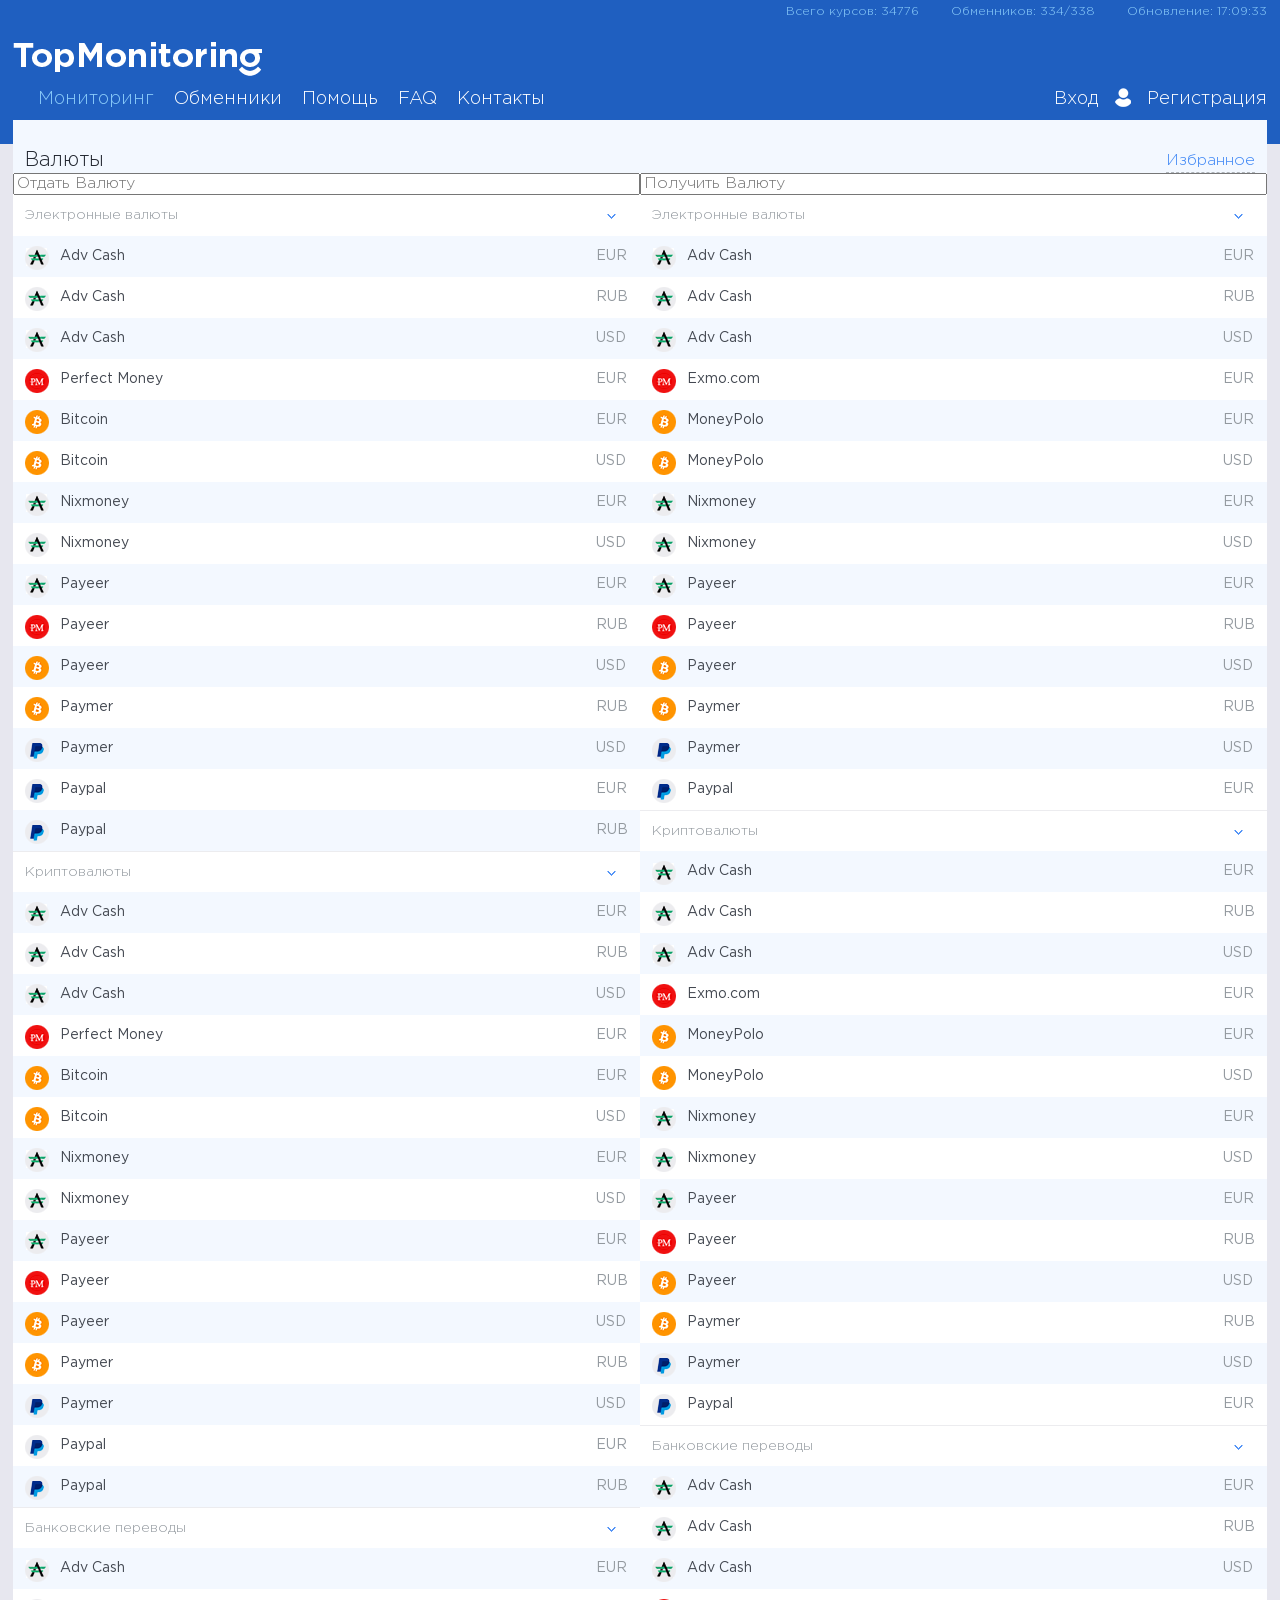
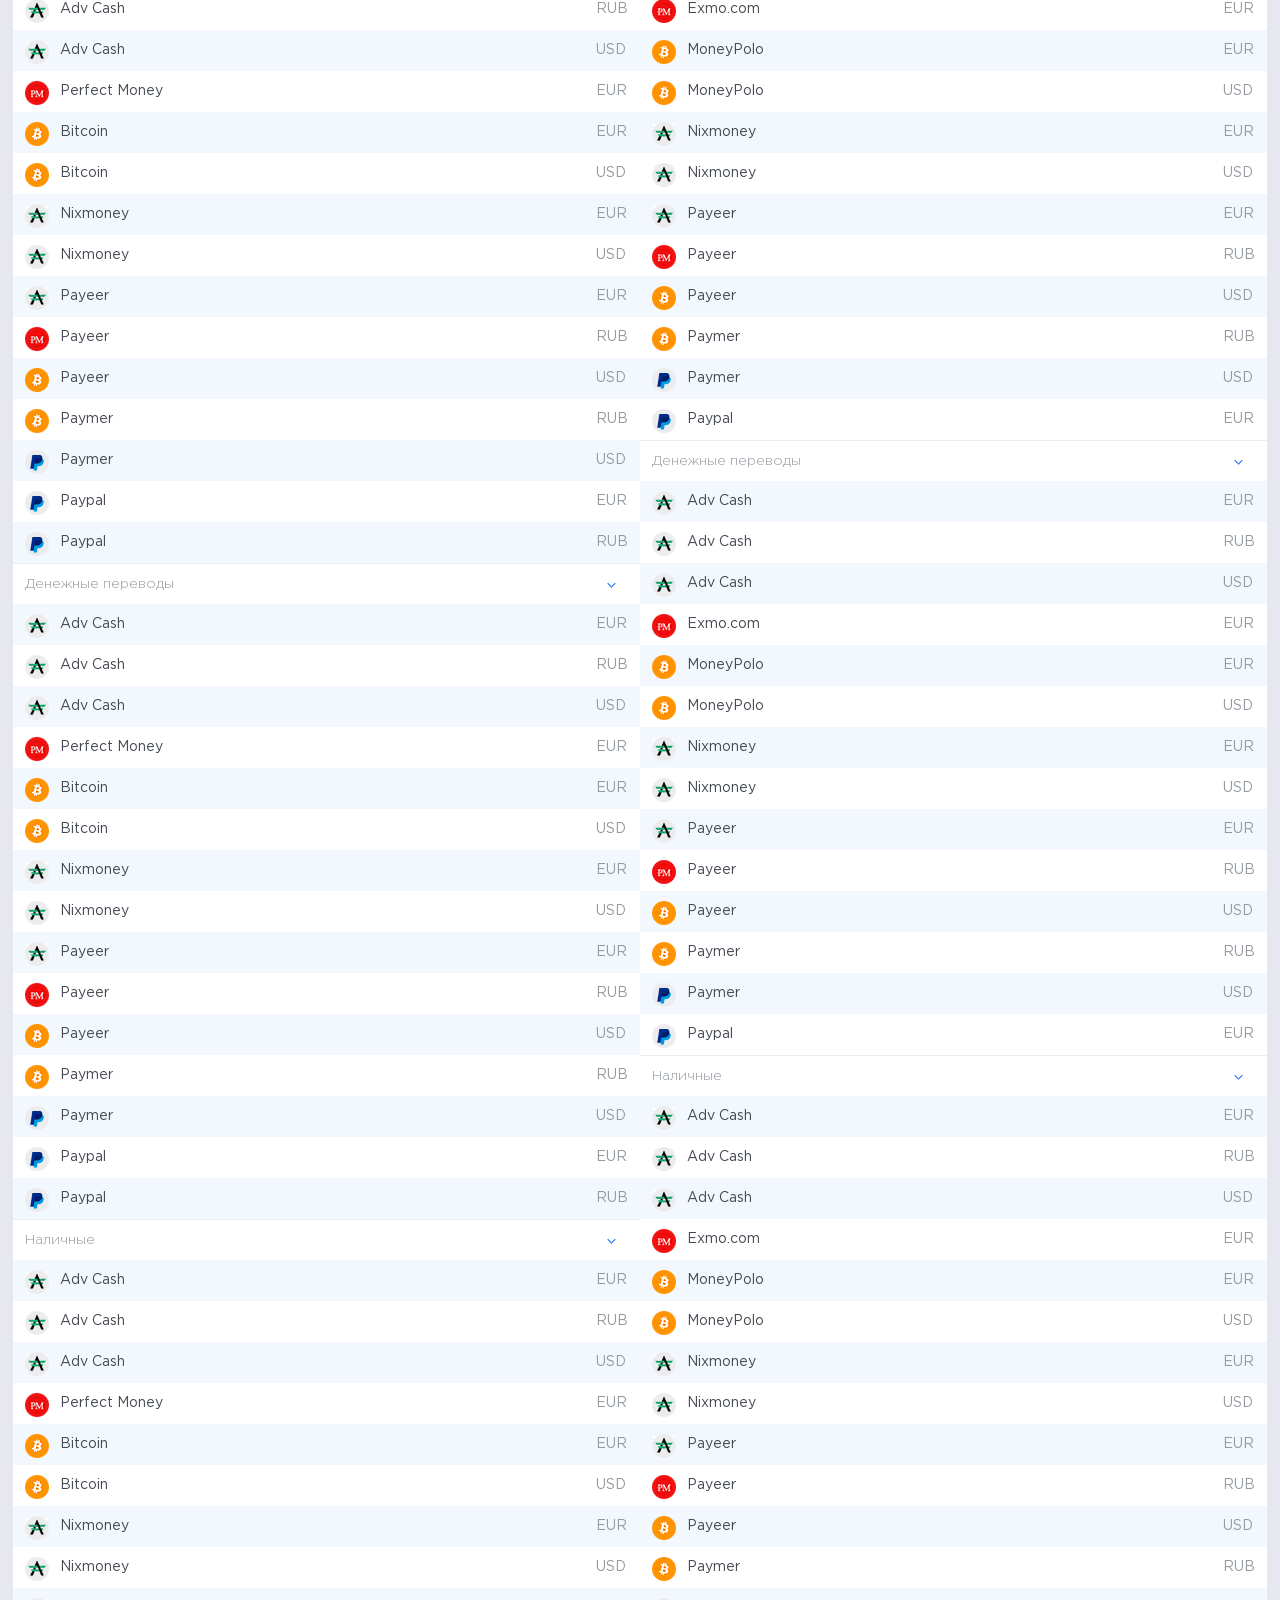
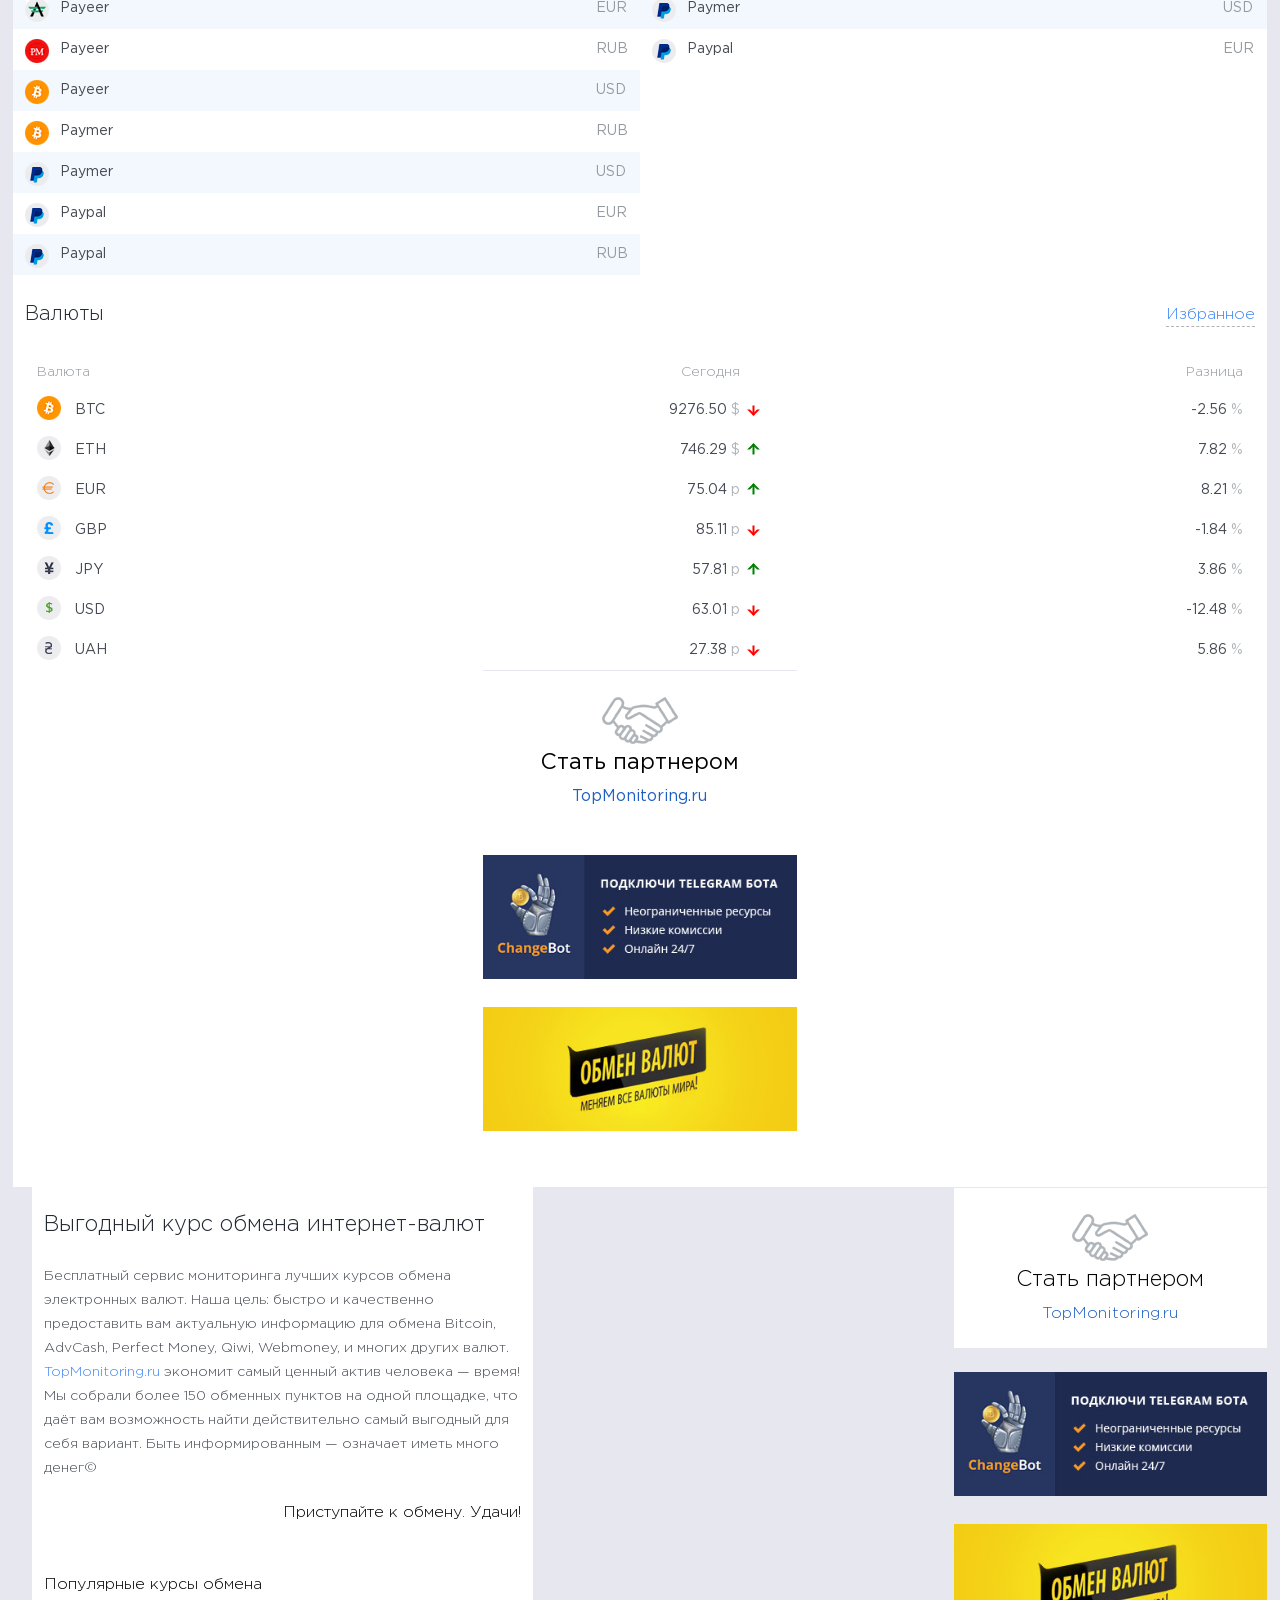
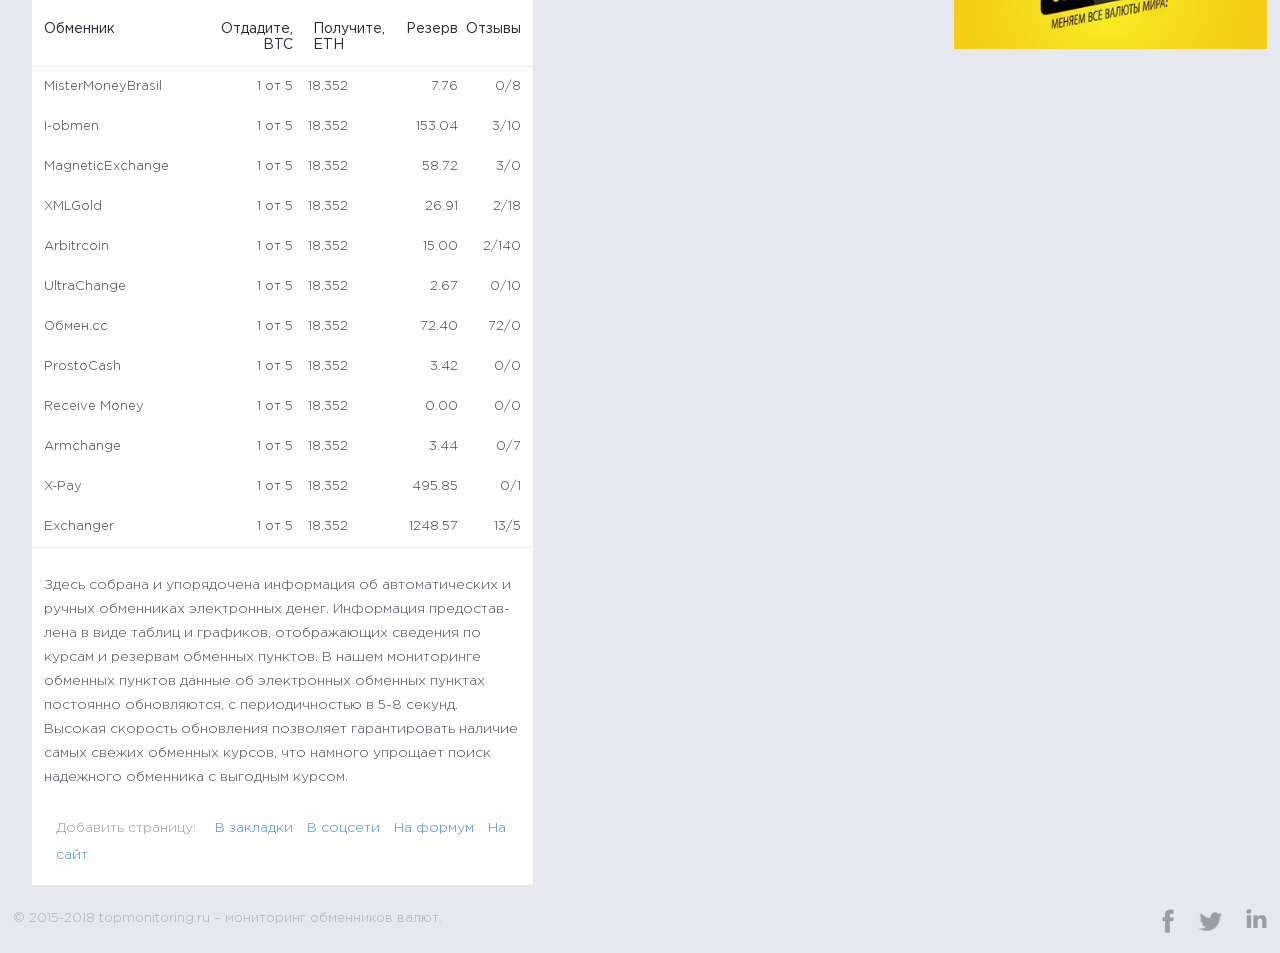
<file: index.html>
<!DOCTYPE html>
<html lang="ru">
<head>
	<meta charset="UTF-8">
	<meta name="viewport" content="width=device-width, initial-scale=1.0">
	<title>Топ Мониторинг 2018</title>
	<link href="css/normalize.css" rel="stylesheet" type="text/css">
	<link href="css/style.css" rel="stylesheet" type="text/css">
	<link href="fonts/fonts.css" rel="stylesheet" type="text/css">
</head>
<body>
	<header class="page-header">
		<div class="page-header__wrapper container">
			<div class="page-header__info">
				<span>Всего курсов: 34776</span>
				<span>Обменников: 334/338</span>
				<span>Обновление: 17:09:33</span>
			</div>
			<div class="page-header__logo">
				<img src="img/logo.png" alt="Логотип">
			</div>

			<nav class="main-nav">
				<ul class="main-nav__list">
					<li><a class="main-nav__item main-nav__item--active" href="#">Мониторинг</a></li>
					<li><a class="main-nav__item" href="#">Обменники</a></li>
					<li><a class="main-nav__item" href="#">Помощь</a></li>
					<li><a class="main-nav__item" href="#">FAQ</a></li>
					<li><a class="main-nav__item" href="#">Контакты</a></li>
				</ul>

				<div class="main-nav__user-block ">
					<a class="main-nav__login" href="#">Вход</a>
					<a class="main-nav__icon-user" href="#"><img src="img/icon-user.png" alt="Иконка входа"></a>
					<a class="main-nav__sign" href="#">Регистрация</a>
				</div>

			</nav>
			<div class="nav-btn">
				<span class="visualy-hidden">Открыть меню</span>
				<div class="nav-btn__line"></div>
			</div>
			<div class="nav-overlay"></div>
		</div> 
	</header>

	<main class="container">

		<section class="sidebar">
			<b class="sidebar__tab-btn sidebar__tab-btn--1">Валюты</b> 
			<b class="sidebar__tab-btn sidebar__tab-btn--2">Избранное</b>

			<div class="sidebar__tab  sidebar__tab--1">

				<div class="sidebar__info-column sidebar__info-column--left">
					<input id="c-in" type="text" placeholder="Отдать Валюту">

					<div>
						<p class="sidebar__list-btn sidebar__list-btn--first">Электронные валюты</p>
						<table class="sidebar__list">
							<tr class="sidebar__list-item">
								<td><img src="img/logo/a.png" alt="Иконка"></td>
								<td>Adv Cash</td>
								<td>EUR</td>
							</tr>
							<tr class="sidebar__list-item">
								<td><img src="img/logo/a.png" alt="Иконка"></td>
								<td>Adv Cash</td>
								<td>RUB</td>
							</tr>
							<tr class="sidebar__list-item">
								<td><img src="img/logo/a.png" alt="Иконка"></td>
								<td>Adv Cash</td>
								<td>USD</td>
							</tr>
							<tr class="sidebar__list-item">
								<td><img src="img/logo/pm.png" alt="Иконка"></td>
								<td>Perfect Money</td>
								<td>EUR</td>
							</tr>
							<tr class="sidebar__list-item">
								<td><img src="img/logo/b.png" alt="Иконка"></td>
								<td>Bitcoin</td>
								<td>EUR</td>
							</tr>
							<tr class="sidebar__list-item">
								<td><img src="img/logo/b.png" alt="Иконка"></td>
								<td>Bitcoin</td>
								<td>USD</td>
							</tr>
							<tr class="sidebar__list-item">
								<td><img src="img/logo/a.png" alt="Иконка"></td>
								<td>Nixmoney</td>
								<td>EUR</td>
							</tr>
							<tr class="sidebar__list-item">
								<td><img src="img/logo/a.png" alt="Иконка"></td>
								<td>Nixmoney</td>
								<td>USD</td>
							</tr>
							<tr class="sidebar__list-item">
								<td><img src="img/logo/a.png" alt="Иконка"></td>
								<td>Payeer</td>
								<td>EUR</td>
							</tr>
							<tr class="sidebar__list-item">
								<td><img src="img/logo/pm.png" alt="Иконка"></td>
								<td>Payeer</td>
								<td>RUB</td>
							</tr>
							<tr class="sidebar__list-item">
								<td><img src="img/logo/b.png" alt="Иконка"></td>
								<td>Payeer</td>
								<td>USD</td>
							</tr>
							<tr class="sidebar__list-item">
								<td><img src="img/logo/b.png" alt="Иконка"></td>
								<td>Paymer</td>
								<td>RUB</td>
							</tr>
							<tr class="sidebar__list-item">
								<td><img src="img/logo/p.png" alt="Иконка"></td>
								<td>Paymer</td>
								<td>USD</td>
							</tr>
							<tr class="sidebar__list-item">
								<td><img src="img/logo/p.png" alt="Иконка"></td>
								<td>Paypal</td>
								<td>EUR</td>
							</tr>
							<tr class="sidebar__list-item">
								<td><img src="img/logo/p.png" alt="Иконка"></td>
								<td>Paypal</td>
								<td>RUB</td>
							</tr>			
						</table>
					</div>
					<div>
						<p class="sidebar__list-btn">Криптовалюты</p>
						<table class="sidebar__list">
							<tr class="sidebar__list-item">
								<td><img src="img/logo/a.png" alt="Иконка"></td>
								<td>Adv Cash</td>
								<td>EUR</td>
							</tr>
							<tr class="sidebar__list-item">
								<td><img src="img/logo/a.png" alt="Иконка"></td>
								<td>Adv Cash</td>
								<td>RUB</td>
							</tr>
							<tr class="sidebar__list-item">
								<td><img src="img/logo/a.png" alt="Иконка"></td>
								<td>Adv Cash</td>
								<td>USD</td>
							</tr>
							<tr class="sidebar__list-item">
								<td><img src="img/logo/pm.png" alt="Иконка"></td>
								<td>Perfect Money</td>
								<td>EUR</td>
							</tr>
							<tr class="sidebar__list-item">
								<td><img src="img/logo/b.png" alt="Иконка"></td>
								<td>Bitcoin</td>
								<td>EUR</td>
							</tr>
							<tr class="sidebar__list-item">
								<td><img src="img/logo/b.png" alt="Иконка"></td>
								<td>Bitcoin</td>
								<td>USD</td>
							</tr>
							<tr class="sidebar__list-item">
								<td><img src="img/logo/a.png" alt="Иконка"></td>
								<td>Nixmoney</td>
								<td>EUR</td>
							</tr>
							<tr class="sidebar__list-item">
								<td><img src="img/logo/a.png" alt="Иконка"></td>
								<td>Nixmoney</td>
								<td>USD</td>
							</tr>
							<tr class="sidebar__list-item">
								<td><img src="img/logo/a.png" alt="Иконка"></td>
								<td>Payeer</td>
								<td>EUR</td>
							</tr>
							<tr class="sidebar__list-item">
								<td><img src="img/logo/pm.png" alt="Иконка"></td>
								<td>Payeer</td>
								<td>RUB</td>
							</tr>
							<tr class="sidebar__list-item">
								<td><img src="img/logo/b.png" alt="Иконка"></td>
								<td>Payeer</td>
								<td>USD</td>
							</tr>
							<tr class="sidebar__list-item">
								<td><img src="img/logo/b.png" alt="Иконка"></td>
								<td>Paymer</td>
								<td>RUB</td>
							</tr>
							<tr class="sidebar__list-item">
								<td><img src="img/logo/p.png" alt="Иконка"></td>
								<td>Paymer</td>
								<td>USD</td>
							</tr>
							<tr class="sidebar__list-item">
								<td><img src="img/logo/p.png" alt="Иконка"></td>
								<td>Paypal</td>
								<td>EUR</td>
							</tr>
							<tr class="sidebar__list-item">
								<td><img src="img/logo/p.png" alt="Иконка"></td>
								<td>Paypal</td>
								<td>RUB</td>
							</tr>			
						</table>
					</div>
					<div>
						<p class="sidebar__list-btn">Банковские переводы</p>
						<table class="sidebar__list">
							<tr class="sidebar__list-item">
								<td><img src="img/logo/a.png" alt="Иконка"></td>
								<td>Adv Cash</td>
								<td>EUR</td>
							</tr>
							<tr class="sidebar__list-item">
								<td><img src="img/logo/a.png" alt="Иконка"></td>
								<td>Adv Cash</td>
								<td>RUB</td>
							</tr>
							<tr class="sidebar__list-item">
								<td><img src="img/logo/a.png" alt="Иконка"></td>
								<td>Adv Cash</td>
								<td>USD</td>
							</tr>
							<tr class="sidebar__list-item">
								<td><img src="img/logo/pm.png" alt="Иконка"></td>
								<td>Perfect Money</td>
								<td>EUR</td>
							</tr>
							<tr class="sidebar__list-item">
								<td><img src="img/logo/b.png" alt="Иконка"></td>
								<td>Bitcoin</td>
								<td>EUR</td>
							</tr>
							<tr class="sidebar__list-item">
								<td><img src="img/logo/b.png" alt="Иконка"></td>
								<td>Bitcoin</td>
								<td>USD</td>
							</tr>
							<tr class="sidebar__list-item">
								<td><img src="img/logo/a.png" alt="Иконка"></td>
								<td>Nixmoney</td>
								<td>EUR</td>
							</tr>
							<tr class="sidebar__list-item">
								<td><img src="img/logo/a.png" alt="Иконка"></td>
								<td>Nixmoney</td>
								<td>USD</td>
							</tr>
							<tr class="sidebar__list-item">
								<td><img src="img/logo/a.png" alt="Иконка"></td>
								<td>Payeer</td>
								<td>EUR</td>
							</tr>
							<tr class="sidebar__list-item">
								<td><img src="img/logo/pm.png" alt="Иконка"></td>
								<td>Payeer</td>
								<td>RUB</td>
							</tr>
							<tr class="sidebar__list-item">
								<td><img src="img/logo/b.png" alt="Иконка"></td>
								<td>Payeer</td>
								<td>USD</td>
							</tr>
							<tr class="sidebar__list-item">
								<td><img src="img/logo/b.png" alt="Иконка"></td>
								<td>Paymer</td>
								<td>RUB</td>
							</tr>
							<tr class="sidebar__list-item">
								<td><img src="img/logo/p.png" alt="Иконка"></td>
								<td>Paymer</td>
								<td>USD</td>
							</tr>
							<tr class="sidebar__list-item">
								<td><img src="img/logo/p.png" alt="Иконка"></td>
								<td>Paypal</td>
								<td>EUR</td>
							</tr>
							<tr class="sidebar__list-item">
								<td><img src="img/logo/p.png" alt="Иконка"></td>
								<td>Paypal</td>
								<td>RUB</td>
							</tr>			
						</table>
					</div>
					<div>
						<p class="sidebar__list-btn">Денежные переводы</p>
						<table class="sidebar__list">
							<tr class="sidebar__list-item">
								<td><img src="img/logo/a.png" alt="Иконка"></td>
								<td>Adv Cash</td>
								<td>EUR</td>
							</tr>
							<tr class="sidebar__list-item">
								<td><img src="img/logo/a.png" alt="Иконка"></td>
								<td>Adv Cash</td>
								<td>RUB</td>
							</tr>
							<tr class="sidebar__list-item">
								<td><img src="img/logo/a.png" alt="Иконка"></td>
								<td>Adv Cash</td>
								<td>USD</td>
							</tr>
							<tr class="sidebar__list-item">
								<td><img src="img/logo/pm.png" alt="Иконка"></td>
								<td>Perfect Money</td>
								<td>EUR</td>
							</tr>
							<tr class="sidebar__list-item">
								<td><img src="img/logo/b.png" alt="Иконка"></td>
								<td>Bitcoin</td>
								<td>EUR</td>
							</tr>
							<tr class="sidebar__list-item">
								<td><img src="img/logo/b.png" alt="Иконка"></td>
								<td>Bitcoin</td>
								<td>USD</td>
							</tr>
							<tr class="sidebar__list-item">
								<td><img src="img/logo/a.png" alt="Иконка"></td>
								<td>Nixmoney</td>
								<td>EUR</td>
							</tr>
							<tr class="sidebar__list-item">
								<td><img src="img/logo/a.png" alt="Иконка"></td>
								<td>Nixmoney</td>
								<td>USD</td>
							</tr>
							<tr class="sidebar__list-item">
								<td><img src="img/logo/a.png" alt="Иконка"></td>
								<td>Payeer</td>
								<td>EUR</td>
							</tr>
							<tr class="sidebar__list-item">
								<td><img src="img/logo/pm.png" alt="Иконка"></td>
								<td>Payeer</td>
								<td>RUB</td>
							</tr>
							<tr class="sidebar__list-item">
								<td><img src="img/logo/b.png" alt="Иконка"></td>
								<td>Payeer</td>
								<td>USD</td>
							</tr>
							<tr class="sidebar__list-item">
								<td><img src="img/logo/b.png" alt="Иконка"></td>
								<td>Paymer</td>
								<td>RUB</td>
							</tr>
							<tr class="sidebar__list-item">
								<td><img src="img/logo/p.png" alt="Иконка"></td>
								<td>Paymer</td>
								<td>USD</td>
							</tr>
							<tr class="sidebar__list-item">
								<td><img src="img/logo/p.png" alt="Иконка"></td>
								<td>Paypal</td>
								<td>EUR</td>
							</tr>
							<tr class="sidebar__list-item">
								<td><img src="img/logo/p.png" alt="Иконка"></td>
								<td>Paypal</td>
								<td>RUB</td>
							</tr>			
						</table>
					</div>
					<div>
						<p class="sidebar__list-btn">Наличные</p>
						<table class="sidebar__list">
							<tr class="sidebar__list-item">
								<td><img src="img/logo/a.png" alt="Иконка"></td>
								<td>Adv Cash</td>
								<td>EUR</td>
							</tr>
							<tr class="sidebar__list-item">
								<td><img src="img/logo/a.png" alt="Иконка"></td>
								<td>Adv Cash</td>
								<td>RUB</td>
							</tr>
							<tr class="sidebar__list-item">
								<td><img src="img/logo/a.png" alt="Иконка"></td>
								<td>Adv Cash</td>
								<td>USD</td>
							</tr>
							<tr class="sidebar__list-item">
								<td><img src="img/logo/pm.png" alt="Иконка"></td>
								<td>Perfect Money</td>
								<td>EUR</td>
							</tr>
							<tr class="sidebar__list-item">
								<td><img src="img/logo/b.png" alt="Иконка"></td>
								<td>Bitcoin</td>
								<td>EUR</td>
							</tr>
							<tr class="sidebar__list-item">
								<td><img src="img/logo/b.png" alt="Иконка"></td>
								<td>Bitcoin</td>
								<td>USD</td>
							</tr>
							<tr class="sidebar__list-item">
								<td><img src="img/logo/a.png" alt="Иконка"></td>
								<td>Nixmoney</td>
								<td>EUR</td>
							</tr>
							<tr class="sidebar__list-item">
								<td><img src="img/logo/a.png" alt="Иконка"></td>
								<td>Nixmoney</td>
								<td>USD</td>
							</tr>
							<tr class="sidebar__list-item">
								<td><img src="img/logo/a.png" alt="Иконка"></td>
								<td>Payeer</td>
								<td>EUR</td>
							</tr>
							<tr class="sidebar__list-item">
								<td><img src="img/logo/pm.png" alt="Иконка"></td>
								<td>Payeer</td>
								<td>RUB</td>
							</tr>
							<tr class="sidebar__list-item">
								<td><img src="img/logo/b.png" alt="Иконка"></td>
								<td>Payeer</td>
								<td>USD</td>
							</tr>
							<tr class="sidebar__list-item">
								<td><img src="img/logo/b.png" alt="Иконка"></td>
								<td>Paymer</td>
								<td>RUB</td>
							</tr>
							<tr class="sidebar__list-item">
								<td><img src="img/logo/p.png" alt="Иконка"></td>
								<td>Paymer</td>
								<td>USD</td>
							</tr>
							<tr class="sidebar__list-item">
								<td><img src="img/logo/p.png" alt="Иконка"></td>
								<td>Paypal</td>
								<td>EUR</td>
							</tr>
							<tr class="sidebar__list-item">
								<td><img src="img/logo/p.png" alt="Иконка"></td>
								<td>Paypal</td>
								<td>RUB</td>
							</tr>			
						</table>
					</div>
					
				</div>


				<div class="sidebar__info-column sidebar__info-column--right">
					<input id="c-out" type="text" placeholder="Получить Валюту">

					<div>
						<p class="sidebar__list-btn sidebar__list-btn--first">Электронные валюты</p>
						<table class="sidebar__list">
								<tr class="sidebar__list-item">
									<td><img src="img/logo/a.png" alt="Иконка"></td>
									<td>Adv Cash</td>
									<td>EUR</td>
								</tr>
								<tr class="sidebar__list-item">
									<td><img src="img/logo/a.png" alt="Иконка"></td>
									<td>Adv Cash</td>
									<td>RUB</td>
								</tr>
								<tr class="sidebar__list-item">
									<td><img src="img/logo/a.png" alt="Иконка"></td>
									<td>Adv Cash</td>
									<td>USD</td>
								</tr>
								<tr class="sidebar__list-item">
									<td><img src="img/logo/pm.png" alt="Иконка"></td>
									<td>Exmo.com</td>
									<td>EUR</td>
								</tr>
								<tr class="sidebar__list-item">
									<td><img src="img/logo/b.png" alt="Иконка"></td>
									<td>MoneyPolo</td>
									<td>EUR</td>
								</tr>
								<tr class="sidebar__list-item">
									<td><img src="img/logo/b.png" alt="Иконка"></td>
									<td>MoneyPolo</td>
									<td>USD</td>
								</tr>
								<tr class="sidebar__list-item">
									<td><img src="img/logo/a.png" alt="Иконка"></td>
									<td>Nixmoney</td>
									<td>EUR</td>
								</tr>
								<tr class="sidebar__list-item">
									<td><img src="img/logo/a.png" alt="Иконка"></td>
									<td>Nixmoney</td>
									<td>USD</td>
								</tr>
								<tr class="sidebar__list-item">
									<td><img src="img/logo/a.png" alt="Иконка"></td>
									<td>Payeer</td>
									<td>EUR</td>
								</tr>
								<tr class="sidebar__list-item">
									<td><img src="img/logo/pm.png" alt="Иконка"></td>
									<td>Payeer</td>
									<td>RUB</td>
								</tr>
								<tr class="sidebar__list-item">
									<td><img src="img/logo/b.png" alt="Иконка"></td>
									<td>Payeer</td>
									<td>USD</td>
								</tr>
								<tr class="sidebar__list-item">
									<td><img src="img/logo/b.png" alt="Иконка"></td>
									<td>Paymer</td>
									<td>RUB</td>
								</tr>
								<tr class="sidebar__list-item">
									<td><img src="img/logo/p.png" alt="Иконка"></td>
									<td>Paymer</td>
									<td>USD</td>
								</tr>
								<tr class="sidebar__list-item">
									<td><img src="img/logo/p.png" alt="Иконка"></td>
									<td>Paypal</td>
									<td>EUR</td>
								</tr>
						</table>
					</div>
					<div>
						<p class="sidebar__list-btn">Криптовалюты</p>
						<table class="sidebar__list">
								<tr class="sidebar__list-item">
									<td><img src="img/logo/a.png" alt="Иконка"></td>
									<td>Adv Cash</td>
									<td>EUR</td>
								</tr>
								<tr class="sidebar__list-item">
									<td><img src="img/logo/a.png" alt="Иконка"></td>
									<td>Adv Cash</td>
									<td>RUB</td>
								</tr>
								<tr class="sidebar__list-item">
									<td><img src="img/logo/a.png" alt="Иконка"></td>
									<td>Adv Cash</td>
									<td>USD</td>
								</tr>
								<tr class="sidebar__list-item">
									<td><img src="img/logo/pm.png" alt="Иконка"></td>
									<td>Exmo.com</td>
									<td>EUR</td>
								</tr>
								<tr class="sidebar__list-item">
									<td><img src="img/logo/b.png" alt="Иконка"></td>
									<td>MoneyPolo</td>
									<td>EUR</td>
								</tr>
								<tr class="sidebar__list-item">
									<td><img src="img/logo/b.png" alt="Иконка"></td>
									<td>MoneyPolo</td>
									<td>USD</td>
								</tr>
								<tr class="sidebar__list-item">
									<td><img src="img/logo/a.png" alt="Иконка"></td>
									<td>Nixmoney</td>
									<td>EUR</td>
								</tr>
								<tr class="sidebar__list-item">
									<td><img src="img/logo/a.png" alt="Иконка"></td>
									<td>Nixmoney</td>
									<td>USD</td>
								</tr>
								<tr class="sidebar__list-item">
									<td><img src="img/logo/a.png" alt="Иконка"></td>
									<td>Payeer</td>
									<td>EUR</td>
								</tr>
								<tr class="sidebar__list-item">
									<td><img src="img/logo/pm.png" alt="Иконка"></td>
									<td>Payeer</td>
									<td>RUB</td>
								</tr>
								<tr class="sidebar__list-item">
									<td><img src="img/logo/b.png" alt="Иконка"></td>
									<td>Payeer</td>
									<td>USD</td>
								</tr>
								<tr class="sidebar__list-item">
									<td><img src="img/logo/b.png" alt="Иконка"></td>
									<td>Paymer</td>
									<td>RUB</td>
								</tr>
								<tr class="sidebar__list-item">
									<td><img src="img/logo/p.png" alt="Иконка"></td>
									<td>Paymer</td>
									<td>USD</td>
								</tr>
								<tr class="sidebar__list-item">
									<td><img src="img/logo/p.png" alt="Иконка"></td>
									<td>Paypal</td>
									<td>EUR</td>
								</tr>
						</table>
					</div>
					<div>
						<p class="sidebar__list-btn">Банковские переводы</p>
						<table class="sidebar__list">
								<tr class="sidebar__list-item">
									<td><img src="img/logo/a.png" alt="Иконка"></td>
									<td>Adv Cash</td>
									<td>EUR</td>
								</tr>
								<tr class="sidebar__list-item">
									<td><img src="img/logo/a.png" alt="Иконка"></td>
									<td>Adv Cash</td>
									<td>RUB</td>
								</tr>
								<tr class="sidebar__list-item">
									<td><img src="img/logo/a.png" alt="Иконка"></td>
									<td>Adv Cash</td>
									<td>USD</td>
								</tr>
								<tr class="sidebar__list-item">
									<td><img src="img/logo/pm.png" alt="Иконка"></td>
									<td>Exmo.com</td>
									<td>EUR</td>
								</tr>
								<tr class="sidebar__list-item">
									<td><img src="img/logo/b.png" alt="Иконка"></td>
									<td>MoneyPolo</td>
									<td>EUR</td>
								</tr>
								<tr class="sidebar__list-item">
									<td><img src="img/logo/b.png" alt="Иконка"></td>
									<td>MoneyPolo</td>
									<td>USD</td>
								</tr>
								<tr class="sidebar__list-item">
									<td><img src="img/logo/a.png" alt="Иконка"></td>
									<td>Nixmoney</td>
									<td>EUR</td>
								</tr>
								<tr class="sidebar__list-item">
									<td><img src="img/logo/a.png" alt="Иконка"></td>
									<td>Nixmoney</td>
									<td>USD</td>
								</tr>
								<tr class="sidebar__list-item">
									<td><img src="img/logo/a.png" alt="Иконка"></td>
									<td>Payeer</td>
									<td>EUR</td>
								</tr>
								<tr class="sidebar__list-item">
									<td><img src="img/logo/pm.png" alt="Иконка"></td>
									<td>Payeer</td>
									<td>RUB</td>
								</tr>
								<tr class="sidebar__list-item">
									<td><img src="img/logo/b.png" alt="Иконка"></td>
									<td>Payeer</td>
									<td>USD</td>
								</tr>
								<tr class="sidebar__list-item">
									<td><img src="img/logo/b.png" alt="Иконка"></td>
									<td>Paymer</td>
									<td>RUB</td>
								</tr>
								<tr class="sidebar__list-item">
									<td><img src="img/logo/p.png" alt="Иконка"></td>
									<td>Paymer</td>
									<td>USD</td>
								</tr>
								<tr class="sidebar__list-item">
									<td><img src="img/logo/p.png" alt="Иконка"></td>
									<td>Paypal</td>
									<td>EUR</td>
								</tr>
						</table>
					</div>
					<div>
						<p class="sidebar__list-btn">Денежные переводы</p>
						<table class="sidebar__list">
								<tr class="sidebar__list-item">
									<td><img src="img/logo/a.png" alt="Иконка"></td>
									<td>Adv Cash</td>
									<td>EUR</td>
								</tr>
								<tr class="sidebar__list-item">
									<td><img src="img/logo/a.png" alt="Иконка"></td>
									<td>Adv Cash</td>
									<td>RUB</td>
								</tr>
								<tr class="sidebar__list-item">
									<td><img src="img/logo/a.png" alt="Иконка"></td>
									<td>Adv Cash</td>
									<td>USD</td>
								</tr>
								<tr class="sidebar__list-item">
									<td><img src="img/logo/pm.png" alt="Иконка"></td>
									<td>Exmo.com</td>
									<td>EUR</td>
								</tr>
								<tr class="sidebar__list-item">
									<td><img src="img/logo/b.png" alt="Иконка"></td>
									<td>MoneyPolo</td>
									<td>EUR</td>
								</tr>
								<tr class="sidebar__list-item">
									<td><img src="img/logo/b.png" alt="Иконка"></td>
									<td>MoneyPolo</td>
									<td>USD</td>
								</tr>
								<tr class="sidebar__list-item">
									<td><img src="img/logo/a.png" alt="Иконка"></td>
									<td>Nixmoney</td>
									<td>EUR</td>
								</tr>
								<tr class="sidebar__list-item">
									<td><img src="img/logo/a.png" alt="Иконка"></td>
									<td>Nixmoney</td>
									<td>USD</td>
								</tr>
								<tr class="sidebar__list-item">
									<td><img src="img/logo/a.png" alt="Иконка"></td>
									<td>Payeer</td>
									<td>EUR</td>
								</tr>
								<tr class="sidebar__list-item">
									<td><img src="img/logo/pm.png" alt="Иконка"></td>
									<td>Payeer</td>
									<td>RUB</td>
								</tr>
								<tr class="sidebar__list-item">
									<td><img src="img/logo/b.png" alt="Иконка"></td>
									<td>Payeer</td>
									<td>USD</td>
								</tr>
								<tr class="sidebar__list-item">
									<td><img src="img/logo/b.png" alt="Иконка"></td>
									<td>Paymer</td>
									<td>RUB</td>
								</tr>
								<tr class="sidebar__list-item">
									<td><img src="img/logo/p.png" alt="Иконка"></td>
									<td>Paymer</td>
									<td>USD</td>
								</tr>
								<tr class="sidebar__list-item">
									<td><img src="img/logo/p.png" alt="Иконка"></td>
									<td>Paypal</td>
									<td>EUR</td>
								</tr>
						</table>
					</div>
					<div>
						<p class="sidebar__list-btn">Наличные</p>
						<table class="sidebar__list">
							<tr class="sidebar__list-item">
								<td><img src="img/logo/a.png" alt="Иконка"></td>
								<td>Adv Cash</td>
								<td>EUR</td>
							</tr>
							<tr class="sidebar__list-item">
								<td><img src="img/logo/a.png" alt="Иконка"></td>
								<td>Adv Cash</td>
								<td>RUB</td>
							</tr>
							<tr class="sidebar__list-item">
								<td><img src="img/logo/a.png" alt="Иконка"></td>
								<td>Adv Cash</td>
								<td>USD</td>
							</tr>
							<tr class="sidebar__list-item">
								<td><img src="img/logo/pm.png" alt="Иконка"></td>
								<td>Exmo.com</td>
								<td>EUR</td>
							</tr>
							<tr class="sidebar__list-item">
								<td><img src="img/logo/b.png" alt="Иконка"></td>
								<td>MoneyPolo</td>
								<td>EUR</td>
							</tr>
							<tr class="sidebar__list-item">
								<td><img src="img/logo/b.png" alt="Иконка"></td>
								<td>MoneyPolo</td>
								<td>USD</td>
							</tr>
							<tr class="sidebar__list-item">
								<td><img src="img/logo/a.png" alt="Иконка"></td>
								<td>Nixmoney</td>
								<td>EUR</td>
							</tr>
							<tr class="sidebar__list-item">
								<td><img src="img/logo/a.png" alt="Иконка"></td>
								<td>Nixmoney</td>
								<td>USD</td>
							</tr>
							<tr class="sidebar__list-item">
								<td><img src="img/logo/a.png" alt="Иконка"></td>
								<td>Payeer</td>
								<td>EUR</td>
							</tr>
							<tr class="sidebar__list-item">
								<td><img src="img/logo/pm.png" alt="Иконка"></td>
								<td>Payeer</td>
								<td>RUB</td>
							</tr>
							<tr class="sidebar__list-item">
								<td><img src="img/logo/b.png" alt="Иконка"></td>
								<td>Payeer</td>
								<td>USD</td>
							</tr>
							<tr class="sidebar__list-item">
								<td><img src="img/logo/b.png" alt="Иконка"></td>
								<td>Paymer</td>
								<td>RUB</td>
							</tr>
							<tr class="sidebar__list-item">
								<td><img src="img/logo/p.png" alt="Иконка"></td>
								<td>Paymer</td>
								<td>USD</td>
							</tr>
							<tr class="sidebar__list-item">
								<td><img src="img/logo/p.png" alt="Иконка"></td>
								<td>Paypal</td>
								<td>EUR</td>
							</tr>
						</table>
					</div>

				</div>

			</div>

			


			<div class="sidebar__tab sidebar__tab--2">

				<div class="sidebar__info-column sidebar__info-column--left">
					<input id="c-in" type="text" placeholder="Отдать Валюту">

					<div>
						<p class="sidebar__list-btn sidebar__list-btn--first">Электронные валюты</p>
						<table class="sidebar__list">
							<tr class="sidebar__list-item">
								<td><img src="img/logo/a.png" alt="Иконка"></td>
								<td>Adv Cash</td>
								<td>EUR</td>
							</tr>
							<tr class="sidebar__list-item">
								<td><img src="img/logo/a.png" alt="Иконка"></td>
								<td>Adv Cash</td>
								<td>RUB</td>
							</tr>
						</table>
					</div>
					<div>
						<p class="sidebar__list-btn">Криптовалюты</p>
						<table class="sidebar__list">
							<tr class="sidebar__list-item">
								<td><img src="img/logo/a.png" alt="Иконка"></td>
								<td>Adv Cash</td>
								<td>EUR</td>
							</tr>
							<tr class="sidebar__list-item">
								<td><img src="img/logo/a.png" alt="Иконка"></td>
								<td>Adv Cash</td>
								<td>RUB</td>
							</tr>
						</table>
					</div>
					<div>
						<p class="sidebar__list-btn">Банковские переводы</p>
						<table class="sidebar__list">
							<tr class="sidebar__list-item">
								<td><img src="img/logo/a.png" alt="Иконка"></td>
								<td>Adv Cash</td>
								<td>EUR</td>
							</tr>
							<tr class="sidebar__list-item">
								<td><img src="img/logo/a.png" alt="Иконка"></td>
								<td>Adv Cash</td>
								<td>RUB</td>
							</tr>
							<tr class="sidebar__list-item">
								<td><img src="img/logo/a.png" alt="Иконка"></td>
								<td>Adv Cash</td>
								<td>USD</td>
							</tr>
						</table>
					</div>
					<div>
						<p class="sidebar__list-btn">Денежные переводы</p>
						<table class="sidebar__list">
							<tr class="sidebar__list-item">
								<td><img src="img/logo/a.png" alt="Иконка"></td>
								<td>Adv Cash</td>
								<td>EUR</td>
							</tr>
							<tr class="sidebar__list-item">
								<td><img src="img/logo/a.png" alt="Иконка"></td>
								<td>Adv Cash</td>
								<td>RUB</td>
							</tr>
						</table>
					</div>
					<div>
						<p class="sidebar__list-btn">Наличные</p>
						<table class="sidebar__list">
							<tr class="sidebar__list-item">
								<td><img src="img/logo/a.png" alt="Иконка"></td>
								<td>Adv Cash</td>
								<td>EUR</td>
							</tr>
							<tr class="sidebar__list-item">
								<td><img src="img/logo/a.png" alt="Иконка"></td>
								<td>Adv Cash</td>
								<td>RUB</td>
							</tr>
							<tr class="sidebar__list-item">
								<td><img src="img/logo/a.png" alt="Иконка"></td>
								<td>Adv Cash</td>
								<td>USD</td>
							</tr>
						</table>
					</div>
					
				</div>


				<div class="sidebar__info-column sidebar__info-column--right">
					<input id="c-out" type="text" placeholder="Получить Валюту">

					<div>
						<p class="sidebar__list-btn sidebar__list-btn--first">Электронные валюты</p>
						<table class="sidebar__list">
								<tr class="sidebar__list-item">
									<td><img src="img/logo/a.png" alt="Иконка"></td>
									<td>Adv Cash</td>
									<td>EUR</td>
								</tr>
								<tr class="sidebar__list-item">
									<td><img src="img/logo/a.png" alt="Иконка"></td>
									<td>Adv Cash</td>
									<td>RUB</td>
								</tr>
						</table>
					</div>
					<div>
						<p class="sidebar__list-btn">Криптовалюты</p>
						<table class="sidebar__list">
								<tr class="sidebar__list-item">
									<td><img src="img/logo/a.png" alt="Иконка"></td>
									<td>Adv Cash</td>
									<td>EUR</td>
								</tr>
								<tr class="sidebar__list-item">
									<td><img src="img/logo/a.png" alt="Иконка"></td>
									<td>Adv Cash</td>
									<td>RUB</td>
								</tr>
						</table>
					</div>
					<div>
						<p class="sidebar__list-btn">Банковские переводы</p>
						<table class="sidebar__list">
								<tr class="sidebar__list-item">
									<td><img src="img/logo/a.png" alt="Иконка"></td>
									<td>Adv Cash</td>
									<td>EUR</td>
								</tr>
						</table>
					</div>
					<div>
						<p class="sidebar__list-btn">Денежные переводы</p>
						<table class="sidebar__list">
								<tr class="sidebar__list-item">
									<td><img src="img/logo/a.png" alt="Иконка"></td>
									<td>Adv Cash</td>
									<td>EUR</td>
								</tr>
								<tr class="sidebar__list-item">
									<td><img src="img/logo/a.png" alt="Иконка"></td>
									<td>Adv Cash</td>
									<td>RUB</td>
								</tr>
						</table>
					</div>
					<div>
						<p class="sidebar__list-btn">Наличные</p>
						<table class="sidebar__list">
							<tr class="sidebar__list-item">
								<td><img src="img/logo/a.png" alt="Иконка"></td>
								<td>Adv Cash</td>
								<td>EUR</td>
							</tr>
						</table>
					</div>

				</div>

			</div>



		</section>
		

			<section class="sidebar2">
			<b class="sidebar2__tab-btn sidebar2__tab-btn--1">Валюты</b> 
			<b class="sidebar2__tab-btn sidebar2__tab-btn--2">Избранное</b>

			<div class="sidebar2__tab  sidebar2__tab--1">
				<table class="sidebar2__table sidebar2__table--left">
					<tr>
						<th>Валюта</th>
						<th>Сегодня</th>
						<th>Разница</th>
					</tr>
					<tr>
						<td><img src="img/right-sidebar-icons/btc.png" alt="Валюта" class="sidebar__item-img">BTC</td>
						<td class="arrow arrow__red">9276.50<span class="currency-symbol"> $</span></td>
						<td>-2.56<span class="currency-symbol"> %</span></td>
					</tr>
					<tr>
						<td><img src="img/right-sidebar-icons/eth.png" alt="Валюта" class="sidebar__item-img">ETH</td>
						<td class="arrow arrow__green">746.29<span class="currency-symbol"> $</span></td>
						<td>7.82<span class="currency-symbol"> %</span></td>
					</tr>
					<tr>
						<td><img src="img/right-sidebar-icons/eur.png" alt="Валюта" class="sidebar__item-img">EUR</td>
						<td class="arrow arrow__green">75.04<span class="currency-symbol"> р</span></td>
						<td>8.21<span class="currency-symbol"> %</span></td>
					</tr>
					<tr>
						<td><img src="img/right-sidebar-icons/gbp.png" alt="Валюта" class="sidebar__item-img">GBP</td>
						<td class="arrow arrow__red">85.11<span class="currency-symbol"> р</span></td>
						<td>-1.84<span class="currency-symbol"> %</span></td>
					</tr>
					<tr>
						<td><img src="img/right-sidebar-icons/jpy.png" alt="Валюта" class="sidebar__item-img">JPY</td>
						<td class="arrow arrow__green">57.81<span class="currency-symbol"> р</span></td>
						<td>3.86<span class="currency-symbol"> %</span></td>
					</tr>
					<tr>
						<td><img src="img/right-sidebar-icons/usd.png" alt="Валюта" class="sidebar__item-img">USD</td>
						<td class="arrow arrow__red">63.01<span class="currency-symbol"> р</span></td>
						<td>-12.48<span class="currency-symbol"> %</span></td>
					</tr>
					<tr>
						<td><img src="img/right-sidebar-icons/uah.png" alt="Валюта" class="sidebar__item-img">UAH</td>
						<td class="arrow arrow__red">27.38<span class="currency-symbol"> р</span></td>
						<td>5.86<span class="currency-symbol"> %</span></td>
					</tr>
				</table>
			</div>

			<div class="sidebar2__tab  sidebar2__tab--2">
				<table class="sidebar2__table sidebar2__table--right">
					<tr>
						<th>Обменник</th>
						<th>Переходов</th>
					</tr>
					<tr>
						<td><img src="img/logo/a.png" alt="Валюта" class="sidebar__item-img">MisteryMoneyBrasil</td>
						<td>649</td>
					</tr>
					<tr>
						<td><img src="img/logo/a.png" alt="Валюта" class="sidebar__item-img">I-obmen</td>
						<td>630</td>
					</tr>
					<tr>
						<td><img src="img/logo/a.png" alt="Валюта" class="sidebar__item-img">MagneticExchange</td>
						<td>1597</td>
					</tr>
					<tr>
						<td><img src="img/logo/a.png" alt="Валюта" class="sidebar__item-img">XMLGold</td>
						<td>259</td>
					</tr>
					<tr>
						<td><img src="img/logo/a.png" alt="Валюта" class="sidebar__item-img">Arbitrcoin</td>
						<td>9613</td>
					</tr>
					<tr>
						<td><img src="img/logo/a.png" alt="Валюта" class="sidebar__item-img">UltraChange</td>
						<td>943</td>
					</tr>
					<tr>
						<td><img src="img/logo/a.png" alt="Валюта" class="sidebar__item-img">ProstoCash</td>
						<td>564</td>
					</tr>
				</table>
			</div>

			
			<div class="banners banners--pc">
			<div href="http://topmonitoring.ru/" class="partnership">
				<img class="partnership__img" src="img/hands.png" alt="Стать партнером">
				<span class="partnership__text">Стать партнером</span>
				<a href="http://topmonitoring.ru/" class="partnership__link">TopMonitoring.ru</a>
			</div>
			<a href="#" class="banners__item"><img src="img/banners/telegram.jpg" alt="Подключи телеграм бота" ></a>
			<a href="#" class="banners__item"><img src="img/banners/exchange.jpg" alt="Обмен валют" ></a>
		</div>


		</section>

		<div class="content">
			<div class="content__inner ">
				<div class="content__text">
					<h1>Выгодный курс обмена интернет-валют</h1>
					<p>Бесплатный сервис мониторинга лучших курсов обмена электронных валют. Наша цель: быстро и качественно 
					предоставить вам актуальную информацию для обмена Bitcoin, AdvCash, Perfect Money, Qiwi, Webmoney, и многих других валют.<br>
					<a href="http://topmonitoring.ru/">TopMonitoring.ru</a> экономит самый ценный актив человека — время! Мы собрали более 150 обменных пунктов на одной площадке, 
					что даёт вам возможность найти действительно самый выгодный для себя вариант. Быть информированным — означает иметь много денег©</p>
					<span class="text--right">Приступайте к обмену. Удачи!</span>
					<span class="table-caption">Популярные курсы обмена</span>
				</div>
	      <table class="table-exchange">
	      	<tr>
	      		<th>Обменник</th>
	      		<th>Отдадите, BTC</th>
	      		<th>Получите, ETH</th>
	      		<th>Резерв</th>
	      		<th>Отзывы</th>
	      	</tr>
	      	<tr>
	      		<td>MisterMoneyBrasil</td>
	      		<td>1 от 5</td>
	      		<td>18,352</td>
	      		<td>7.76</td>
	      		<td><span class="table-exchange__number--red">0</span>/<span class=" table-exchange__number--green">8</span></td>
	      	</tr>
	      	<tr>
	      		<td>I-obmen</td>
	      		<td>1 от 5</td>
	      		<td>18,352</td>
	      		<td>153.04</td>
	      		<td><span class="table-exchange__number--red">3</span>/<span class=" table-exchange__number--green">10</span></td>
	      	</tr>
	      	<tr>
	      		<td>MagneticExchange</td>
	      		<td>1 от 5</td>
	      		<td>18,352</td>
	      		<td>58.72</td>
	      		<td><span class="table-exchange__number--red">3</span>/<span class=" table-exchange__number--green">0</span></td>
	      	</tr>
	      	<tr>
	      		<td>XMLGold</td>
	      		<td>1 от 5</td>
	      		<td>18,352</td>
	      		<td>26.91</td>
	      		<td><span class="table-exchange__number--red">2</span>/<span class=" table-exchange__number--green">18</span></td>
	      	</tr>
	      	<tr>
	      		<td>Arbitrcoin</td>
	      		<td>1 от 5</td>
	      		<td>18,352</td>
	      		<td>15.00</td>
	      		<td><span class="table-exchange__number--red">2</span>/<span class=" table-exchange__number--green">140</span></td>
	      	</tr>
	      	<tr>
	      		<td>UltraChange</td>
	      		<td>1 от 5</td>
	      		<td>18,352</td>
	      		<td>2.67</td>
	      		<td><span class="table-exchange__number--red">0</span>/<span class=" table-exchange__number--green">10</span></td>
	      	</tr>
	      	<tr>
	      		<td>Обмен.сс</td>
	      		<td>1 от 5</td>
	      		<td>18,352</td>
	      		<td>72.40</td>
	      		<td><span class="table-exchange__number--red">72</span>/<span class=" table-exchange__number--green">0</span></td>
	      	</tr>
	      	<tr>
	      		<td>ProstoCash</td>
	      		<td>1 от 5</td>
	      		<td>18,352</td>
	      		<td>3.42</td>
	      		<td><span class="table-exchange__number--red">0</span>/<span class=" table-exchange__number--green">0</span></td>
	      	</tr>
	      	<tr>
	      		<td>Receive Money</td>
	      		<td>1 от 5</td>
	      		<td>18,352</td>
	      		<td>0.00</td>
	      		<td><span class="table-exchange__number--red">0</span>/<span class=" table-exchange__number--green">0</span></td>
	      	</tr>
	      	<tr>
	      		<td>Armchange</td>
	      		<td>1 от 5</td>
	      		<td>18,352</td>
	      		<td>3.44</td>
	      		<td><span class="table-exchange__number--red">0</span>/<span class=" table-exchange__number--green">7</span></td>
	      	</tr>
	      	<tr>
	      		<td>X-Pay</td>
	      		<td>1 от 5</td>
	      		<td>18,352</td>
	      		<td>495.85</td>
	      		<td><span class="table-exchange__number--red">0</span>/<span class=" table-exchange__number--green">1</span></td>
	      	</tr>
	      	<tr>
	      		<td>Exchanger</td>
	      		<td>1 от 5</td>
	      		<td>18,352</td>
	      		<td>1248.57</td>
	      		<td><span class="table-exchange__number--red">13</span>/<span class=" table-exchange__number--green">5</span></td>
	      	</tr>
	      </table>
	      <div class="content__text">
					<p>
						Здесь собрана и упорядочена информация об автоматических и ручных обменниках электронных денег. 
						Информация предостав- лена в виде таблиц и графиков, отображающих сведения по курсам и 
						резервам обменных пунктов. В нашем мониторинге обменных пунктов данные об электронных обменных 
						пунктах постоянно обновляются, с периодичностью в 5-8 секунд. Высокая скорость обновления позволяет 
						гарантировать наличие самых свежих обменных курсов, что намного упрощает поиск надежного обменника с выгодным курсом.
					</p>
				</div>
			</div>

			<div class="info-exchange">
				<div class="content__text">
					<h1>Обмен Perfect Money на Money Polo</h1>
					<p>В таблице ниже отмечены все пункты обмена, которые обменивают Perfect Money на Money Polo по самым выгодным курсам обмена в Интернете. 
					Обратите внимание на резервы валюты. Каждый обменник тща- тельно проверен администраторами нашего сервиса. </p>
					<form class="info-exchange__form" action="#" method="GET">
						<input class="info-exchange__input" id="info-exchange__in" type="number">
						<input class="info-exchange__input" id="info-exchange__out" type="number">
						<button class="info-exchange__btn">Расчитать</button>
					</form>
				</div>

				<table class="table-exchange">
		      	<tr>
		      		<th>Обменник</th>
		      		<th>Отдадите, BTC</th>
		      		<th>Получите, ETH</th>
		      		<th>Резерв</th>
		      		<th>Отзывы</th>
		      	</tr>
		      	<tr>
		      		<td>MisterMoneyBrasil</td>
		      		<td>1 от 5</td>
		      		<td>18,352</td>
		      		<td>7.76</td>
		      		<td><span class="table-exchange__number--red">0</span>/<span class=" table-exchange__number--green">8</span></td>
		      	</tr>
		      	<tr>
		      		<td>I-obmen</td>
		      		<td>1 от 5</td>
		      		<td>18,352</td>
		      		<td>153.04</td>
		      		<td><span class="table-exchange__number--red">3</span>/<span class=" table-exchange__number--green">10</span></td>
		      	</tr>
		      	<tr>
		      		<td>MagneticExchange</td>
		      		<td>1 от 5</td>
		      		<td>18,352</td>
		      		<td>58.72</td>
		      		<td><span class="table-exchange__number--red">3</span>/<span class=" table-exchange__number--green">0</span></td>
		      	</tr>
		      	<tr>
		      		<td>XMLGold</td>
		      		<td>1 от 5</td>
		      		<td>18,352</td>
		      		<td>26.91</td>
		      		<td><span class="table-exchange__number--red">2</span>/<span class=" table-exchange__number--green">18</span></td>
		      	</tr>
		      	<tr>
		      		<td>Arbitrcoin</td>
		      		<td>1 от 5</td>
		      		<td>18,352</td>
		      		<td>15.00</td>
		      		<td><span class="table-exchange__number--red">2</span>/<span class=" table-exchange__number--green">140</span></td>
		      	</tr>
		      	<tr>
		      		<td>UltraChange</td>
		      		<td>1 от 5</td>
		      		<td>18,352</td>
		      		<td>2.67</td>
		      		<td><span class="table-exchange__number--red">0</span>/<span class=" table-exchange__number--green">10</span></td>
		      	</tr>
		      	<tr>
		      		<td>Обмен.сс</td>
		      		<td>1 от 5</td>
		      		<td>18,352</td>
		      		<td>72.40</td>
		      		<td><span class="table-exchange__number--red">72</span>/<span class=" table-exchange__number--green">0</span></td>
		      	</tr>
		      	<tr>
		      		<td>ProstoCash</td>
		      		<td>1 от 5</td>
		      		<td>18,352</td>
		      		<td>3.42</td>
		      		<td><span class="table-exchange__number--red">0</span>/<span class=" table-exchange__number--green">0</span></td>
		      	</tr>
		      	<tr>
		      		<td>Receive Money</td>
		      		<td>1 от 5</td>
		      		<td>18,352</td>
		      		<td>0.00</td>
		      		<td><span class="table-exchange__number--red">0</span>/<span class=" table-exchange__number--green">0</span></td>
		      	</tr>
		      	<tr>
		      		<td>Armchange</td>
		      		<td>1 от 5</td>
		      		<td>18,352</td>
		      		<td>3.44</td>
		      		<td><span class="table-exchange__number--red">0</span>/<span class=" table-exchange__number--green">7</span></td>
		      	</tr>
		      	<tr>
		      		<td>X-Pay</td>
		      		<td>1 от 5</td>
		      		<td>18,352</td>
		      		<td>495.85</td>
		      		<td><span class="table-exchange__number--red">0</span>/<span class=" table-exchange__number--green">1</span></td>
		      	</tr>
		      	<tr>
		      		<td>Exchanger</td>
		      		<td>1 от 5</td>
		      		<td>18,352</td>
		      		<td>1248.57</td>
		      		<td><span class="table-exchange__number--red">13</span>/<span class=" table-exchange__number--green">5</span></td>
		      	</tr>
	      </table>
				

				<div class="content__text">
					<p class="content__comment content__comment--red">
						Всего по направлению Advanced Cash USD -> Сбербанк работает 35 надежных обменных пунктов. 
						Суммарный резерв обменников: 97 399 150 RUB Сбербанк. Средневзвешенный курс обмена: 59.2842 
					</p>
					<p class="content__comment content__comment--grey">
						Некоторые из представленных здесь обменников имеют дополнительные комиссии. Все комиссии уже учтены 
						в курсах обмена с расчетом суммы обмена в 
					</p>
					<h2>Заголовок</h2>
					<p>
						В таблице вы можете увидеть ряд обменных пунктов, любой из которых совершает ручной или автоматический обмен 
						Адвансед кэш доллары > карта Сбербанка России. Обратите внимание на метки, которые иногда установлены возле 
						названий обменников в листинге. Для быстрого перехода на сайт обменного пункта нажмите один раз мышью на строку обменника. 
						Если после перехода на вебсайт обменника вами не была обнаружена возможность обменять деньги, советуем сразу 
						же обратиться к администратору сайта. Возможны разные сбои и неполадки системы, когда автоматический обмен Advanced Cash USD
						 на Сбербанк провести невозможно, но доступен обмен денег вручную. Если же выбранный вами обменник так и не обменял Adv Cash USD на 
						 Sber bank online, пожалуйста, поставьте нас в известность. Мы своевременно примем соответствующие меры:
					</p>
					<h2>Репутация обменников</h2>
					<p>Вы можете полностью доверять любому из представленных здесь обменников. 
					На сайте BestChange размещаются только работающие и надежные пункты обмена, прошедшие проверку нашим </p>
				</div>
				
			</div>

			<div class="content__footer">
				<span>Добавить страницу:</span>
				<a href="#">В закладки</a>
				<a href="#">В соцсети</a>
				<a href="#">На формум</a>
				<a href="#">На сайт</a>
			</div>
			                   
		</div>

		<div class="banners banners--mobile">
			<div href="http://topmonitoring.ru/" class="partnership">
				<img class="partnership__img" src="img/hands.png" alt="Стать партнером">
				<span class="partnership__text">Стать партнером</span>
				<a href="http://topmonitoring.ru/" class="partnership__link">TopMonitoring.ru</a>
			</div>
			<a href="#" class="banners__item"><img src="img/banners/telegram.jpg" alt="Подключи телеграм бота" ></a>
			<a href="#" class="banners__item"><img src="img/banners/exchange.jpg" alt="Обмен валют" ></a>
		</div>

	
	</main>

	<footer class="page-footer container">
		<p class="page-footer__coopyright">
			© 2015-2018 topmonitoring.ru – мониторинг обменников валют.
		</p>

		<div class="page-footer__social">
			<a class="page-footer__social-btn page-footer__social-btn--facebook" href="#"><span class="visualy-hidden">linkedin</span></a>
			<a class="page-footer__social-btn page-footer__social-btn--twitter" href="#"><span class="visualy-hidden">Facebook</span></a>
			<a class="page-footer__social-btn page-footer__social-btn--in" href="#"><span class="visualy-hidden">Twitter</span></a>
		</div>

	</footer>

	<script src="https://code.jquery.com/jquery-1.11.3.min.js"></script>
	<script>
		


		// Выпадающие списки в левом сайдбаре

		buttons = document.querySelectorAll('.sidebar__list-btn');
		//Создаем массив с всеми элементами buttons и выполняем для каждого функцию addEventListener
		Array.prototype.forEach.call(buttons, function(e) {
		  e.addEventListener('click',
		    function(evt) {
		   //Убиваем событие по умолчанию для click
		      evt.preventDefault();
		      e.classList.toggle('sidebar__list-btn--active');
		   //dropdown присваиваем обьект по селектору .sidebar__list из родительского элемента
		      var dropdown = e.parentNode.querySelector('.sidebar__list');
		   //добавляем к нему какой то класс
		      dropdown.classList.toggle('sidebar__list--show');
		    });
		});

		// переключение вкладок в ЛЕВОМ сайдбаре 

		var btnLeft = document.querySelector(".sidebar__tab-btn--1");
		var btnRight = document.querySelector(".sidebar__tab-btn--2");
		var tabLeft = document.querySelector(".sidebar__tab--1");
		var tabRight = document.querySelector(".sidebar__tab--2");

		btnLeft.classList.add("sidebar__tab-btn--active");
		tabLeft.classList.add("sidebar__tab--show");
	

		btnLeft.addEventListener("click", function(event) {
			event.preventDefault();
			btnLeft.classList.toggle("sidebar__tab-btn--active");
			btnRight.classList.toggle("sidebar__tab-btn--active");
			tabLeft.classList.toggle("sidebar__tab--show");
			tabRight.classList.toggle("sidebar__tab--show");
		});


		btnRight.addEventListener("click", function(event) {
			event.preventDefault();
			btnLeft.classList.toggle("sidebar__tab-btn--active");
			btnRight.classList.toggle("sidebar__tab-btn--active");
			tabLeft.classList.toggle("sidebar__tab--show");
			tabRight.classList.toggle("sidebar__tab--show");
		});

		// переключение вкладок в ПРАВОМ сайдбаре 

		var btnLeft2 = document.querySelector(".sidebar2__tab-btn--1");
		var btnRight2 = document.querySelector(".sidebar2__tab-btn--2");
		var tabLeft2 = document.querySelector(".sidebar2__tab--1");
		var tabRight2 = document.querySelector(".sidebar2__tab--2");

		btnLeft2.classList.add("sidebar__tab-btn--active");
		tabLeft2.classList.add("sidebar__tab--show");
	

		btnLeft2.addEventListener("click", function(event) {
			event.preventDefault();
			btnLeft2.classList.toggle("sidebar__tab-btn--active");
			btnRight2.classList.toggle("sidebar__tab-btn--active");
			tabLeft2.classList.toggle("sidebar__tab--show");
			tabRight2.classList.toggle("sidebar__tab--show");
		});


		btnRight2.addEventListener("click", function(event) {
			event.preventDefault();
			btnLeft2.classList.toggle("sidebar__tab-btn--active");
			btnRight2.classList.toggle("sidebar__tab-btn--active");
			tabLeft2.classList.toggle("sidebar__tab--show");
			tabRight2.classList.toggle("sidebar__tab--show");
		});

		// Меню на мобильной версии

		var navBtn = document.querySelector(".nav-btn");
		var navBlock = document.querySelector(".main-nav");
		var navOverlay = document.querySelector(".nav-overlay");

		navBtn.addEventListener("click", function(event) {
			event.preventDefault();
			navBtn.classList.toggle("nav-btn--active");
			navBlock.classList.toggle("main-nav--show");
			navOverlay.classList.toggle("nav-overlay--show");
		});

		navOverlay.addEventListener("click", function(event) {
			event.preventDefault();
			navBtn.classList.toggle("nav-btn--active");
			navBlock.classList.toggle("main-nav--show");
			navOverlay.classList.toggle("nav-overlay--show");
		});

	</script>
</body>
</html>
</file>
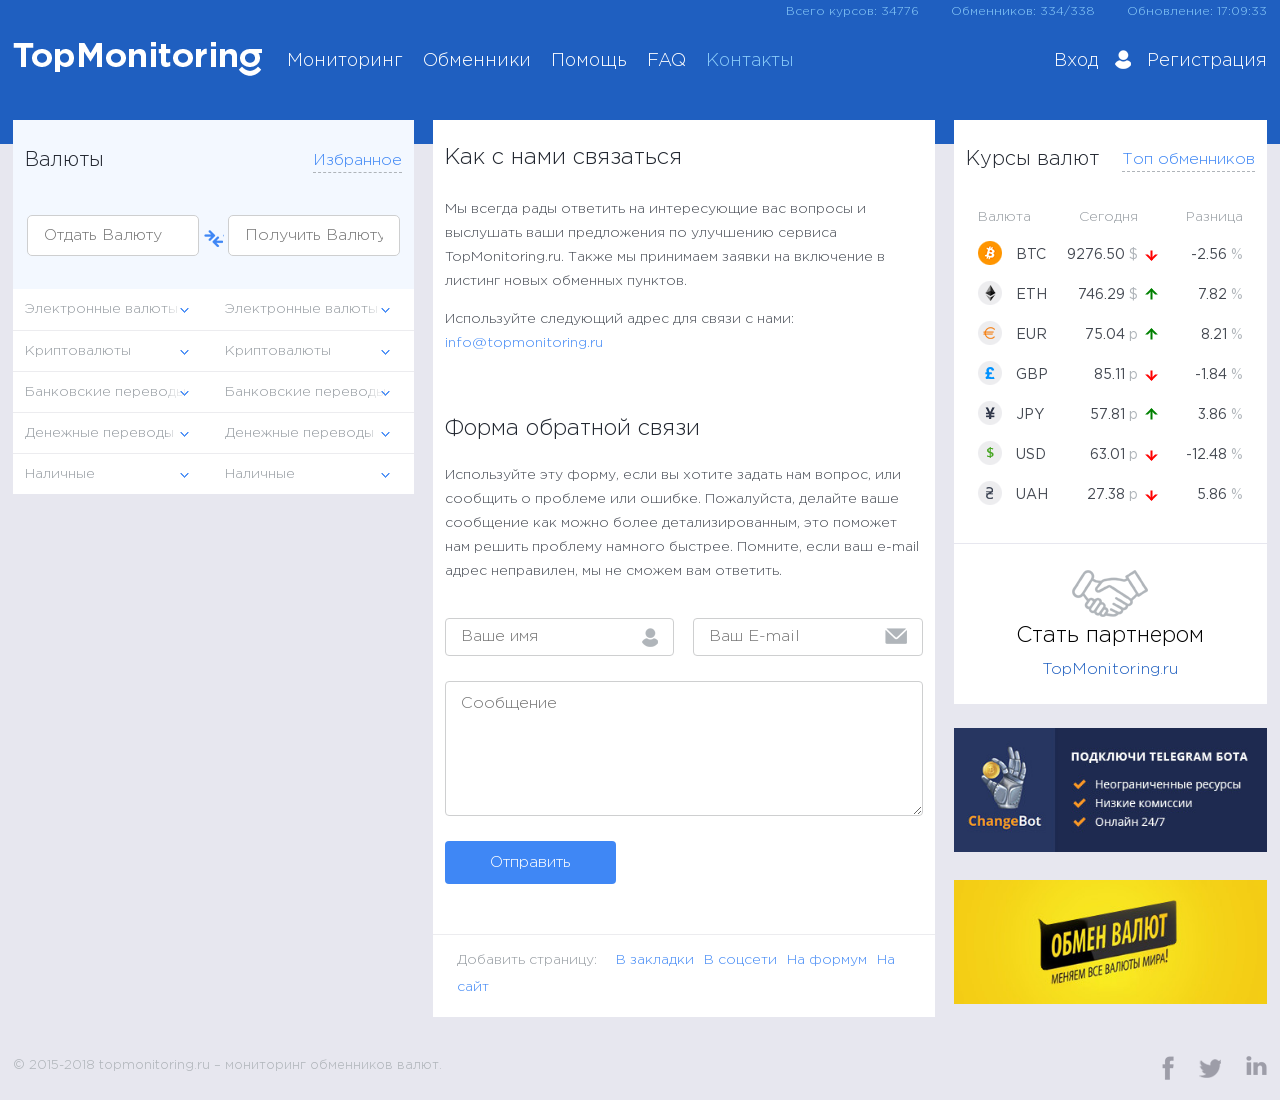
<file: contacts.html>
<!DOCTYPE html>
<html lang="ru">
<head>
	<meta charset="UTF-8">
	<meta name="viewport" content="width=device-width, initial-scale=1.0">
	<title>Контакты | Топ Мониторинг 2018</title>
	<link href="css/normalize.css" rel="stylesheet" type="text/css">
	<link href="css/style.css" rel="stylesheet" type="text/css">
	<link href="fonts/fonts.css" rel="stylesheet" type="text/css">
</head>
<body>
	<header class="page-header">
		<div class="page-header__wrapper container">
			<div class="page-header__info">
				<span>Всего курсов: 34776</span>
				<span>Обменников: 334/338</span>
				<span>Обновление: 17:09:33</span>
			</div>

			<div class="page-header__nav-wrapper">	
				<a href="index.html" class="page-header__logo">
					<img src="img/logo.png" alt="Логотип">
				</a>

				<nav class="main-nav">
					<ul class="main-nav__list">
						<!--   main-nav__item--active класс для активной страницы  -->
						<li><a class="main-nav__item" href="#">Мониторинг</a></li>
						<li><a class="main-nav__item" href="#">Обменники</a></li>
						<li><a class="main-nav__item" href="#">Помощь</a></li>
						<li><a class="main-nav__item" href="faq.html">FAQ</a></li>
						<li><a class="main-nav__item main-nav__item--active" href="contacts.html">Контакты</a></li>
					</ul>
					<div class="main-nav__user-block ">
						<a class="main-nav__login" href="enter.html">Вход</a>
						<a class="main-nav__icon-user" href="#"><img src="img/icon-user.png" alt="Иконка входа"></a>
						<a class="main-nav__sign" href="registration.html">Регистрация</a>
					</div>
				</nav>

				<div class="nav-btn">
					<span class="visualy-hidden">Открыть меню</span>
					<div class="nav-btn__line"></div>
				</div>

				<div class="nav-overlay"></div>
			</div>
		</div> 
	</header>

	<main class="container">
		
		<div class="sidebar-wrapper">
			<section class="sidebar">
				<b class="sidebar__tab-btn sidebar__tab-btn--1">Валюты</b> 
				<b class="sidebar__tab-btn sidebar__tab-btn--2">Избранное</b>
				<div class="sidebar__input-wrapper">
					<input class="sidebar__input" type="text" placeholder="Отдать Валюту">
					<input class="sidebar__input" type="text" placeholder="Получить Валюту">
				</div>
				<div class="sidebar__tab  sidebar__tab--1">
					
					<div class="sidebar__info-column sidebar__info-column--left">
	
						<div>
							<p class="sidebar__list-btn sidebar__list-btn--first">Электронные валюты</p>
							<div class="sidebar__list-wrapper">
								<table class="sidebar__list">
									<tr class="sidebar__list-item">
										<td><img src="img/logo/a.png" alt="Иконка"></td>
										<td>Adv Cash</td>
										<td>EUR</td>
									</tr>
									<tr class="sidebar__list-item sidebar__list-item-favorit">
										<td><img src="img/logo/a.png" alt="Иконка"></td>
										<td>Adv Cash</td>
										<td>RUB</td>
									</tr>
									<tr class="sidebar__list-item">
										<td><img src="img/logo/a.png" alt="Иконка"></td>
										<td>Adv Cash</td>
										<td>USD</td>
									</tr>
									<tr class="sidebar__list-item">
										<td><img src="img/logo/pm.png" alt="Иконка"></td>
										<td>Perfect Money</td>
										<td>EUR</td>
									</tr>
									<tr class="sidebar__list-item">
										<td><img src="img/logo/b.png" alt="Иконка"></td>
										<td>Bitcoin</td>
										<td>EUR</td>
									</tr>
									<tr class="sidebar__list-item">
										<td><img src="img/logo/b.png" alt="Иконка"></td>
										<td>Bitcoin</td>
										<td>USD</td>
									</tr>
									<tr class="sidebar__list-item">
										<td><img src="img/logo/a.png" alt="Иконка"></td>
										<td>Nixmoney</td>
										<td>EUR</td>
									</tr>
									<tr class="sidebar__list-item">
										<td><img src="img/logo/a.png" alt="Иконка"></td>
										<td>Nixmoney</td>
										<td>USD</td>
									</tr>
									<tr class="sidebar__list-item">
										<td><img src="img/logo/a.png" alt="Иконка"></td>
										<td>Payeer</td>
										<td>EUR</td>
									</tr>
									<tr class="sidebar__list-item">
										<td><img src="img/logo/pm.png" alt="Иконка"></td>
										<td>Payeer</td>
										<td>RUB</td>
									</tr>
									<tr class="sidebar__list-item">
										<td><img src="img/logo/b.png" alt="Иконка"></td>
										<td>Payeer</td>
										<td>USD</td>
									</tr>
									<tr class="sidebar__list-item">
										<td><img src="img/logo/b.png" alt="Иконка"></td>
										<td>Paymer</td>
										<td>RUB</td>
									</tr>
									<tr class="sidebar__list-item">
										<td><img src="img/logo/p.png" alt="Иконка"></td>
										<td>Paymer</td>
										<td>USD</td>
									</tr>
									<tr class="sidebar__list-item">
										<td><img src="img/logo/p.png" alt="Иконка"></td>
										<td>Paypal</td>
										<td>EUR</td>
									</tr>
									<tr class="sidebar__list-item">
										<td><img src="img/logo/p.png" alt="Иконка"></td>
										<td>Paypal</td>
										<td>RUB</td>
									</tr>			
								</table>
							</div>
						</div>
						<div>
							<p class="sidebar__list-btn">Криптовалюты</p>
							<div class="sidebar__list-wrapper">
								<table class="sidebar__list">
									<tr class="sidebar__list-item">
										<td><img src="img/logo/a.png" alt="Иконка"></td>
										<td>Adv Cash</td>
										<td>EUR</td>
									</tr>
									<tr class="sidebar__list-item">
										<td><img src="img/logo/a.png" alt="Иконка"></td>
										<td>Adv Cash</td>
										<td>RUB</td>
									</tr>
									<tr class="sidebar__list-item">
										<td><img src="img/logo/a.png" alt="Иконка"></td>
										<td>Adv Cash</td>
										<td>USD</td>
									</tr>
									<tr class="sidebar__list-item">
										<td><img src="img/logo/pm.png" alt="Иконка"></td>
										<td>Perfect Money</td>
										<td>EUR</td>
									</tr>
									<tr class="sidebar__list-item">
										<td><img src="img/logo/b.png" alt="Иконка"></td>
										<td>Bitcoin</td>
										<td>EUR</td>
									</tr>
									<tr class="sidebar__list-item">
										<td><img src="img/logo/b.png" alt="Иконка"></td>
										<td>Bitcoin</td>
										<td>USD</td>
									</tr>
									<tr class="sidebar__list-item">
										<td><img src="img/logo/a.png" alt="Иконка"></td>
										<td>Nixmoney</td>
										<td>EUR</td>
									</tr>
									<tr class="sidebar__list-item">
										<td><img src="img/logo/a.png" alt="Иконка"></td>
										<td>Nixmoney</td>
										<td>USD</td>
									</tr>
									<tr class="sidebar__list-item">
										<td><img src="img/logo/a.png" alt="Иконка"></td>
										<td>Payeer</td>
										<td>EUR</td>
									</tr>
									<tr class="sidebar__list-item">
										<td><img src="img/logo/pm.png" alt="Иконка"></td>
										<td>Payeer</td>
										<td>RUB</td>
									</tr>
									<tr class="sidebar__list-item">
										<td><img src="img/logo/b.png" alt="Иконка"></td>
										<td>Payeer</td>
										<td>USD</td>
									</tr>
									<tr class="sidebar__list-item">
										<td><img src="img/logo/b.png" alt="Иконка"></td>
										<td>Paymer</td>
										<td>RUB</td>
									</tr>
									<tr class="sidebar__list-item">
										<td><img src="img/logo/p.png" alt="Иконка"></td>
										<td>Paymer</td>
										<td>USD</td>
									</tr>
									<tr class="sidebar__list-item">
										<td><img src="img/logo/p.png" alt="Иконка"></td>
										<td>Paypal</td>
										<td>EUR</td>
									</tr>
									<tr class="sidebar__list-item">
										<td><img src="img/logo/p.png" alt="Иконка"></td>
										<td>Paypal</td>
										<td>RUB</td>
									</tr>			
								</table>
							</div>
						</div>
						<div>
							<p class="sidebar__list-btn">Банковские переводы</p>
							<div class="sidebar__list-wrapper">
								<table class="sidebar__list">
									<tr class="sidebar__list-item">
										<td><img src="img/logo/a.png" alt="Иконка"></td>
										<td>Adv Cash</td>
										<td>EUR</td>
									</tr>
									<tr class="sidebar__list-item">
										<td><img src="img/logo/a.png" alt="Иконка"></td>
										<td>Adv Cash</td>
										<td>RUB</td>
									</tr>
									<tr class="sidebar__list-item">
										<td><img src="img/logo/a.png" alt="Иконка"></td>
										<td>Adv Cash</td>
										<td>USD</td>
									</tr>
									<tr class="sidebar__list-item">
										<td><img src="img/logo/pm.png" alt="Иконка"></td>
										<td>Perfect Money</td>
										<td>EUR</td>
									</tr>
									<tr class="sidebar__list-item">
										<td><img src="img/logo/b.png" alt="Иконка"></td>
										<td>Bitcoin</td>
										<td>EUR</td>
									</tr>
									<tr class="sidebar__list-item">
										<td><img src="img/logo/b.png" alt="Иконка"></td>
										<td>Bitcoin</td>
										<td>USD</td>
									</tr>
									<tr class="sidebar__list-item">
										<td><img src="img/logo/a.png" alt="Иконка"></td>
										<td>Nixmoney</td>
										<td>EUR</td>
									</tr>
									<tr class="sidebar__list-item">
										<td><img src="img/logo/a.png" alt="Иконка"></td>
										<td>Nixmoney</td>
										<td>USD</td>
									</tr>
									<tr class="sidebar__list-item">
										<td><img src="img/logo/a.png" alt="Иконка"></td>
										<td>Payeer</td>
										<td>EUR</td>
									</tr>
									<tr class="sidebar__list-item">
										<td><img src="img/logo/pm.png" alt="Иконка"></td>
										<td>Payeer</td>
										<td>RUB</td>
									</tr>
									<tr class="sidebar__list-item">
										<td><img src="img/logo/b.png" alt="Иконка"></td>
										<td>Payeer</td>
										<td>USD</td>
									</tr>
									<tr class="sidebar__list-item">
										<td><img src="img/logo/b.png" alt="Иконка"></td>
										<td>Paymer</td>
										<td>RUB</td>
									</tr>
									<tr class="sidebar__list-item">
										<td><img src="img/logo/p.png" alt="Иконка"></td>
										<td>Paymer</td>
										<td>USD</td>
									</tr>
									<tr class="sidebar__list-item">
										<td><img src="img/logo/p.png" alt="Иконка"></td>
										<td>Paypal</td>
										<td>EUR</td>
									</tr>
									<tr class="sidebar__list-item">
										<td><img src="img/logo/p.png" alt="Иконка"></td>
										<td>Paypal</td>
										<td>RUB</td>
									</tr>			
								</table>
							</div>
						</div>
						<div>
							<p class="sidebar__list-btn">Денежные переводы</p>
							<div class="sidebar__list-wrapper">
								<table class="sidebar__list">
									<tr class="sidebar__list-item">
										<td><img src="img/logo/a.png" alt="Иконка"></td>
										<td>Adv Cash</td>
										<td>EUR</td>
									</tr>
									<tr class="sidebar__list-item">
										<td><img src="img/logo/a.png" alt="Иконка"></td>
										<td>Adv Cash</td>
										<td>RUB</td>
									</tr>
									<tr class="sidebar__list-item">
										<td><img src="img/logo/a.png" alt="Иконка"></td>
										<td>Adv Cash</td>
										<td>USD</td>
									</tr>
									<tr class="sidebar__list-item">
										<td><img src="img/logo/pm.png" alt="Иконка"></td>
										<td>Perfect Money</td>
										<td>EUR</td>
									</tr>
									<tr class="sidebar__list-item">
										<td><img src="img/logo/b.png" alt="Иконка"></td>
										<td>Bitcoin</td>
										<td>EUR</td>
									</tr>
									<tr class="sidebar__list-item">
										<td><img src="img/logo/b.png" alt="Иконка"></td>
										<td>Bitcoin</td>
										<td>USD</td>
									</tr>
									<tr class="sidebar__list-item">
										<td><img src="img/logo/a.png" alt="Иконка"></td>
										<td>Nixmoney</td>
										<td>EUR</td>
									</tr>
									<tr class="sidebar__list-item">
										<td><img src="img/logo/a.png" alt="Иконка"></td>
										<td>Nixmoney</td>
										<td>USD</td>
									</tr>
									<tr class="sidebar__list-item">
										<td><img src="img/logo/a.png" alt="Иконка"></td>
										<td>Payeer</td>
										<td>EUR</td>
									</tr>
									<tr class="sidebar__list-item">
										<td><img src="img/logo/pm.png" alt="Иконка"></td>
										<td>Payeer</td>
										<td>RUB</td>
									</tr>
									<tr class="sidebar__list-item">
										<td><img src="img/logo/b.png" alt="Иконка"></td>
										<td>Payeer</td>
										<td>USD</td>
									</tr>
									<tr class="sidebar__list-item">
										<td><img src="img/logo/b.png" alt="Иконка"></td>
										<td>Paymer</td>
										<td>RUB</td>
									</tr>
									<tr class="sidebar__list-item">
										<td><img src="img/logo/p.png" alt="Иконка"></td>
										<td>Paymer</td>
										<td>USD</td>
									</tr>
									<tr class="sidebar__list-item">
										<td><img src="img/logo/p.png" alt="Иконка"></td>
										<td>Paypal</td>
										<td>EUR</td>
									</tr>
									<tr class="sidebar__list-item">
										<td><img src="img/logo/p.png" alt="Иконка"></td>
										<td>Paypal</td>
										<td>RUB</td>
									</tr>			
								</table>
							</div>
						</div>
						<div>
							<p class="sidebar__list-btn">Наличные</p>
							<div class="sidebar__list-wrapper">
								<table class="sidebar__list">
									<tr class="sidebar__list-item">
										<td><img src="img/logo/a.png" alt="Иконка"></td>
										<td>Adv Cash</td>
										<td>EUR</td>
									</tr>
									<tr class="sidebar__list-item">
										<td><img src="img/logo/a.png" alt="Иконка"></td>
										<td>Adv Cash</td>
										<td>RUB</td>
									</tr>
									<tr class="sidebar__list-item">
										<td><img src="img/logo/a.png" alt="Иконка"></td>
										<td>Adv Cash</td>
										<td>USD</td>
									</tr>
									<tr class="sidebar__list-item">
										<td><img src="img/logo/pm.png" alt="Иконка"></td>
										<td>Perfect Money</td>
										<td>EUR</td>
									</tr>
									<tr class="sidebar__list-item">
										<td><img src="img/logo/b.png" alt="Иконка"></td>
										<td>Bitcoin</td>
										<td>EUR</td>
									</tr>
									<tr class="sidebar__list-item">
										<td><img src="img/logo/b.png" alt="Иконка"></td>
										<td>Bitcoin</td>
										<td>USD</td>
									</tr>
									<tr class="sidebar__list-item">
										<td><img src="img/logo/a.png" alt="Иконка"></td>
										<td>Nixmoney</td>
										<td>EUR</td>
									</tr>
									<tr class="sidebar__list-item">
										<td><img src="img/logo/a.png" alt="Иконка"></td>
										<td>Nixmoney</td>
										<td>USD</td>
									</tr>
									<tr class="sidebar__list-item">
										<td><img src="img/logo/a.png" alt="Иконка"></td>
										<td>Payeer</td>
										<td>EUR</td>
									</tr>
									<tr class="sidebar__list-item">
										<td><img src="img/logo/pm.png" alt="Иконка"></td>
										<td>Payeer</td>
										<td>RUB</td>
									</tr>
									<tr class="sidebar__list-item">
										<td><img src="img/logo/b.png" alt="Иконка"></td>
										<td>Payeer</td>
										<td>USD</td>
									</tr>
									<tr class="sidebar__list-item">
										<td><img src="img/logo/b.png" alt="Иконка"></td>
										<td>Paymer</td>
										<td>RUB</td>
									</tr>
									<tr class="sidebar__list-item">
										<td><img src="img/logo/p.png" alt="Иконка"></td>
										<td>Paymer</td>
										<td>USD</td>
									</tr>
									<tr class="sidebar__list-item">
										<td><img src="img/logo/p.png" alt="Иконка"></td>
										<td>Paypal</td>
										<td>EUR</td>
									</tr>
									<tr class="sidebar__list-item">
										<td><img src="img/logo/p.png" alt="Иконка"></td>
										<td>Paypal</td>
										<td>RUB</td>
									</tr>			
								</table>
							</div>
						</div>
						
					</div>

					
					<div class="sidebar__info-column sidebar__info-column--right">
						

						<div>
							<p class="sidebar__list-btn sidebar__list-btn--first">Электронные валюты</p>
							<div class="sidebar__list-wrapper">
								<table class="sidebar__list">
									<tr class="sidebar__list-item">
										<td><img src="img/logo/a.png" alt="Иконка"></td>
										<td>Adv Cash</td>
										<td>EUR</td>
									</tr>
									<tr class="sidebar__list-item">
										<td><img src="img/logo/a.png" alt="Иконка"></td>
										<td>Adv Cash</td>
										<td>RUB</td>
									</tr>
									<tr class="sidebar__list-item">
										<td><img src="img/logo/a.png" alt="Иконка"></td>
										<td>Adv Cash</td>
										<td>USD</td>
									</tr>
									<tr class="sidebar__list-item">
										<td><img src="img/logo/pm.png" alt="Иконка"></td>
										<td>Exmo.com</td>
										<td>EUR</td>
									</tr>
									<tr class="sidebar__list-item">
										<td><img src="img/logo/b.png" alt="Иконка"></td>
										<td>MoneyPolo</td>
										<td>EUR</td>
									</tr>
									<tr class="sidebar__list-item">
										<td><img src="img/logo/b.png" alt="Иконка"></td>
										<td>MoneyPolo</td>
										<td>USD</td>
									</tr>
									<tr class="sidebar__list-item">
										<td><img src="img/logo/a.png" alt="Иконка"></td>
										<td>Nixmoney</td>
										<td>EUR</td>
									</tr>
									<tr class="sidebar__list-item">
										<td><img src="img/logo/a.png" alt="Иконка"></td>
										<td>Nixmoney</td>
										<td>USD</td>
									</tr>
									<tr class="sidebar__list-item">
										<td><img src="img/logo/a.png" alt="Иконка"></td>
										<td>Payeer</td>
										<td>EUR</td>
									</tr>
									<tr class="sidebar__list-item">
										<td><img src="img/logo/pm.png" alt="Иконка"></td>
										<td>Payeer</td>
										<td>RUB</td>
									</tr>
									<tr class="sidebar__list-item">
										<td><img src="img/logo/b.png" alt="Иконка"></td>
										<td>Payeer</td>
										<td>USD</td>
									</tr>
									<tr class="sidebar__list-item">
										<td><img src="img/logo/b.png" alt="Иконка"></td>
										<td>Paymer</td>
										<td>RUB</td>
									</tr>
									<tr class="sidebar__list-item">
										<td><img src="img/logo/p.png" alt="Иконка"></td>
										<td>Paymer</td>
										<td>USD</td>
									</tr>
									<tr class="sidebar__list-item">
										<td><img src="img/logo/p.png" alt="Иконка"></td>
										<td>Paypal</td>
										<td>EUR</td>
									</tr>
								</table>
							</div>
						</div>
						<div>
							<p class="sidebar__list-btn">Криптовалюты</p>
							<div class="sidebar__list-wrapper">
								<table class="sidebar__list">
									<tr class="sidebar__list-item">
										<td><img src="img/logo/a.png" alt="Иконка"></td>
										<td>Adv Cash</td>
										<td>EUR</td>
									</tr>
									<tr class="sidebar__list-item">
										<td><img src="img/logo/a.png" alt="Иконка"></td>
										<td>Adv Cash</td>
										<td>RUB</td>
									</tr>
									<tr class="sidebar__list-item">
										<td><img src="img/logo/a.png" alt="Иконка"></td>
										<td>Adv Cash</td>
										<td>USD</td>
									</tr>
									<tr class="sidebar__list-item">
										<td><img src="img/logo/pm.png" alt="Иконка"></td>
										<td>Exmo.com</td>
										<td>EUR</td>
									</tr>
									<tr class="sidebar__list-item">
										<td><img src="img/logo/b.png" alt="Иконка"></td>
										<td>MoneyPolo</td>
										<td>EUR</td>
									</tr>
									<tr class="sidebar__list-item">
										<td><img src="img/logo/b.png" alt="Иконка"></td>
										<td>MoneyPolo</td>
										<td>USD</td>
									</tr>
									<tr class="sidebar__list-item">
										<td><img src="img/logo/a.png" alt="Иконка"></td>
										<td>Nixmoney</td>
										<td>EUR</td>
									</tr>
									<tr class="sidebar__list-item">
										<td><img src="img/logo/a.png" alt="Иконка"></td>
										<td>Nixmoney</td>
										<td>USD</td>
									</tr>
									<tr class="sidebar__list-item">
										<td><img src="img/logo/a.png" alt="Иконка"></td>
										<td>Payeer</td>
										<td>EUR</td>
									</tr>
									<tr class="sidebar__list-item">
										<td><img src="img/logo/pm.png" alt="Иконка"></td>
										<td>Payeer</td>
										<td>RUB</td>
									</tr>
									<tr class="sidebar__list-item">
										<td><img src="img/logo/b.png" alt="Иконка"></td>
										<td>Payeer</td>
										<td>USD</td>
									</tr>
									<tr class="sidebar__list-item">
										<td><img src="img/logo/b.png" alt="Иконка"></td>
										<td>Paymer</td>
										<td>RUB</td>
									</tr>
									<tr class="sidebar__list-item">
										<td><img src="img/logo/p.png" alt="Иконка"></td>
										<td>Paymer</td>
										<td>USD</td>
									</tr>
									<tr class="sidebar__list-item">
										<td><img src="img/logo/p.png" alt="Иконка"></td>
										<td>Paypal</td>
										<td>EUR</td>
									</tr>
								</table>
							</div>
						</div>
						<div>
							<p class="sidebar__list-btn">Банковские переводы</p>
							<div class="sidebar__list-wrapper">
								<table class="sidebar__list">
									<tr class="sidebar__list-item">
										<td><img src="img/logo/a.png" alt="Иконка"></td>
										<td>Adv Cash</td>
										<td>EUR</td>
									</tr>
									<tr class="sidebar__list-item">
										<td><img src="img/logo/a.png" alt="Иконка"></td>
										<td>Adv Cash</td>
										<td>RUB</td>
									</tr>
									<tr class="sidebar__list-item">
										<td><img src="img/logo/a.png" alt="Иконка"></td>
										<td>Adv Cash</td>
										<td>USD</td>
									</tr>
									<tr class="sidebar__list-item">
										<td><img src="img/logo/pm.png" alt="Иконка"></td>
										<td>Exmo.com</td>
										<td>EUR</td>
									</tr>
									<tr class="sidebar__list-item">
										<td><img src="img/logo/b.png" alt="Иконка"></td>
										<td>MoneyPolo</td>
										<td>EUR</td>
									</tr>
									<tr class="sidebar__list-item">
										<td><img src="img/logo/b.png" alt="Иконка"></td>
										<td>MoneyPolo</td>
										<td>USD</td>
									</tr>
									<tr class="sidebar__list-item">
										<td><img src="img/logo/a.png" alt="Иконка"></td>
										<td>Nixmoney</td>
										<td>EUR</td>
									</tr>
									<tr class="sidebar__list-item">
										<td><img src="img/logo/a.png" alt="Иконка"></td>
										<td>Nixmoney</td>
										<td>USD</td>
									</tr>
									<tr class="sidebar__list-item">
										<td><img src="img/logo/a.png" alt="Иконка"></td>
										<td>Payeer</td>
										<td>EUR</td>
									</tr>
									<tr class="sidebar__list-item">
										<td><img src="img/logo/pm.png" alt="Иконка"></td>
										<td>Payeer</td>
										<td>RUB</td>
									</tr>
									<tr class="sidebar__list-item">
										<td><img src="img/logo/b.png" alt="Иконка"></td>
										<td>Payeer</td>
										<td>USD</td>
									</tr>
									<tr class="sidebar__list-item">
										<td><img src="img/logo/b.png" alt="Иконка"></td>
										<td>Paymer</td>
										<td>RUB</td>
									</tr>
									<tr class="sidebar__list-item">
										<td><img src="img/logo/p.png" alt="Иконка"></td>
										<td>Paymer</td>
										<td>USD</td>
									</tr>
									<tr class="sidebar__list-item">
										<td><img src="img/logo/p.png" alt="Иконка"></td>
										<td>Paypal</td>
										<td>EUR</td>
									</tr>
								</table>
							</div>
						</div>
						<div>
							<p class="sidebar__list-btn">Денежные переводы</p>
							<div class="sidebar__list-wrapper">
								<table class="sidebar__list">
									<tr class="sidebar__list-item">
										<td><img src="img/logo/a.png" alt="Иконка"></td>
										<td>Adv Cash</td>
										<td>EUR</td>
									</tr>
									<tr class="sidebar__list-item">
										<td><img src="img/logo/a.png" alt="Иконка"></td>
										<td>Adv Cash</td>
										<td>RUB</td>
									</tr>
									<tr class="sidebar__list-item">
										<td><img src="img/logo/a.png" alt="Иконка"></td>
										<td>Adv Cash</td>
										<td>USD</td>
									</tr>
									<tr class="sidebar__list-item">
										<td><img src="img/logo/pm.png" alt="Иконка"></td>
										<td>Exmo.com</td>
										<td>EUR</td>
									</tr>
									<tr class="sidebar__list-item">
										<td><img src="img/logo/b.png" alt="Иконка"></td>
										<td>MoneyPolo</td>
										<td>EUR</td>
									</tr>
									<tr class="sidebar__list-item">
										<td><img src="img/logo/b.png" alt="Иконка"></td>
										<td>MoneyPolo</td>
										<td>USD</td>
									</tr>
									<tr class="sidebar__list-item">
										<td><img src="img/logo/a.png" alt="Иконка"></td>
										<td>Nixmoney</td>
										<td>EUR</td>
									</tr>
									<tr class="sidebar__list-item">
										<td><img src="img/logo/a.png" alt="Иконка"></td>
										<td>Nixmoney</td>
										<td>USD</td>
									</tr>
									<tr class="sidebar__list-item">
										<td><img src="img/logo/a.png" alt="Иконка"></td>
										<td>Payeer</td>
										<td>EUR</td>
									</tr>
									<tr class="sidebar__list-item">
										<td><img src="img/logo/pm.png" alt="Иконка"></td>
										<td>Payeer</td>
										<td>RUB</td>
									</tr>
									<tr class="sidebar__list-item">
										<td><img src="img/logo/b.png" alt="Иконка"></td>
										<td>Payeer</td>
										<td>USD</td>
									</tr>
									<tr class="sidebar__list-item">
										<td><img src="img/logo/b.png" alt="Иконка"></td>
										<td>Paymer</td>
										<td>RUB</td>
									</tr>
									<tr class="sidebar__list-item">
										<td><img src="img/logo/p.png" alt="Иконка"></td>
										<td>Paymer</td>
										<td>USD</td>
									</tr>
									<tr class="sidebar__list-item">
										<td><img src="img/logo/p.png" alt="Иконка"></td>
										<td>Paypal</td>
										<td>EUR</td>
									</tr>
								</table>
							</div>
						</div>
						<div>
							<p class="sidebar__list-btn">Наличные</p>
							<div class="sidebar__list-wrapper">
								<table class="sidebar__list">
									<tr class="sidebar__list-item">
										<td><img src="img/logo/a.png" alt="Иконка"></td>
										<td>Adv Cash</td>
										<td>EUR</td>
									</tr>
									<tr class="sidebar__list-item">
										<td><img src="img/logo/a.png" alt="Иконка"></td>
										<td>Adv Cash</td>
										<td>RUB</td>
									</tr>
									<tr class="sidebar__list-item">
										<td><img src="img/logo/a.png" alt="Иконка"></td>
										<td>Adv Cash</td>
										<td>USD</td>
									</tr>
									<tr class="sidebar__list-item">
										<td><img src="img/logo/pm.png" alt="Иконка"></td>
										<td>Exmo.com</td>
										<td>EUR</td>
									</tr>
									<tr class="sidebar__list-item">
										<td><img src="img/logo/b.png" alt="Иконка"></td>
										<td>MoneyPolo</td>
										<td>EUR</td>
									</tr>
									<tr class="sidebar__list-item">
										<td><img src="img/logo/b.png" alt="Иконка"></td>
										<td>MoneyPolo</td>
										<td>USD</td>
									</tr>
									<tr class="sidebar__list-item">
										<td><img src="img/logo/a.png" alt="Иконка"></td>
										<td>Nixmoney</td>
										<td>EUR</td>
									</tr>
									<tr class="sidebar__list-item">
										<td><img src="img/logo/a.png" alt="Иконка"></td>
										<td>Nixmoney</td>
										<td>USD</td>
									</tr>
									<tr class="sidebar__list-item">
										<td><img src="img/logo/a.png" alt="Иконка"></td>
										<td>Payeer</td>
										<td>EUR</td>
									</tr>
									<tr class="sidebar__list-item">
										<td><img src="img/logo/pm.png" alt="Иконка"></td>
										<td>Payeer</td>
										<td>RUB</td>
									</tr>
									<tr class="sidebar__list-item">
										<td><img src="img/logo/b.png" alt="Иконка"></td>
										<td>Payeer</td>
										<td>USD</td>
									</tr>
									<tr class="sidebar__list-item">
										<td><img src="img/logo/b.png" alt="Иконка"></td>
										<td>Paymer</td>
										<td>RUB</td>
									</tr>
									<tr class="sidebar__list-item">
										<td><img src="img/logo/p.png" alt="Иконка"></td>
										<td>Paymer</td>
										<td>USD</td>
									</tr>
									<tr class="sidebar__list-item">
										<td><img src="img/logo/p.png" alt="Иконка"></td>
										<td>Paypal</td>
										<td>EUR</td>
									</tr>
								</table>
							</div>
						</div>

					</div>

				</div>

				


				<div class="sidebar__tab sidebar__tab--2">
					<div class="sidebar__info-column sidebar__info-column--left">
						

						<div>
							<p class="sidebar__list-btn sidebar__list-btn--first">Электронные валюты</p>
							<div class="sidebar__list-wrapper">
								<table class="sidebar__list">
									<tr class="sidebar__list-item">
										<td><img src="img/logo/a.png" alt="Иконка"></td>
										<td>Adv Cash</td>
										<td>EUR</td>
									</tr>
									<tr class="sidebar__list-item">
										<td><img src="img/logo/a.png" alt="Иконка"></td>
										<td>Adv Cash</td>
										<td>RUB</td>
									</tr>
								</table>
							</div>
						</div>
						<div>
							<p class="sidebar__list-btn">Криптовалюты</p>
							<div class="sidebar__list-wrapper">
								<table class="sidebar__list">
									<tr class="sidebar__list-item">
										<td><img src="img/logo/a.png" alt="Иконка"></td>
										<td>Adv Cash</td>
										<td>EUR</td>
									</tr>
									<tr class="sidebar__list-item">
										<td><img src="img/logo/a.png" alt="Иконка"></td>
										<td>Adv Cash</td>
										<td>RUB</td>
									</tr>
								</table>
							</div>
						</div>
						<div>
							<p class="sidebar__list-btn">Банковские переводы</p>
							<div class="sidebar__list-wrapper">
								<table class="sidebar__list">
									<tr class="sidebar__list-item">
										<td><img src="img/logo/a.png" alt="Иконка"></td>
										<td>Adv Cash</td>
										<td>EUR</td>
									</tr>
									<tr class="sidebar__list-item">
										<td><img src="img/logo/a.png" alt="Иконка"></td>
										<td>Adv Cash</td>
										<td>RUB</td>
									</tr>
									<tr class="sidebar__list-item">
										<td><img src="img/logo/a.png" alt="Иконка"></td>
										<td>Adv Cash</td>
										<td>USD</td>
									</tr>
								</table>
							</div>
						</div>
						<div>
							<p class="sidebar__list-btn">Денежные переводы</p>
							<div class="sidebar__list-wrapper">
								<table class="sidebar__list">
									<tr class="sidebar__list-item">
										<td><img src="img/logo/a.png" alt="Иконка"></td>
										<td>Adv Cash</td>
										<td>EUR</td>
									</tr>
									<tr class="sidebar__list-item">
										<td><img src="img/logo/a.png" alt="Иконка"></td>
										<td>Adv Cash</td>
										<td>RUB</td>
									</tr>
								</table>
							</div>
						</div>
						<div>
							<p class="sidebar__list-btn">Наличные</p>
							<div class="sidebar__list-wrapper">
								<table class="sidebar__list">
									<tr class="sidebar__list-item">
										<td><img src="img/logo/a.png" alt="Иконка"></td>
										<td>Adv Cash</td>
										<td>EUR</td>
									</tr>
									<tr class="sidebar__list-item">
										<td><img src="img/logo/a.png" alt="Иконка"></td>
										<td>Adv Cash</td>
										<td>RUB</td>
									</tr>
									<tr class="sidebar__list-item">
										<td><img src="img/logo/a.png" alt="Иконка"></td>
										<td>Adv Cash</td>
										<td>USD</td>
									</tr>
								</table>
							</div>
						</div>
						
					</div>


					<div class="sidebar__info-column sidebar__info-column--right">

						<div>
							<p class="sidebar__list-btn sidebar__list-btn--first">Электронные валюты</p>
							<div class="sidebar__list-wrapper">
								<table class="sidebar__list">
									<tr class="sidebar__list-item">
										<td><img src="img/logo/a.png" alt="Иконка"></td>
										<td>Adv Cash</td>
										<td>EUR</td>
									</tr>
									<tr class="sidebar__list-item">
										<td><img src="img/logo/a.png" alt="Иконка"></td>
										<td>Adv Cash</td>
										<td>RUB</td>
									</tr>
								</table>
							</div>
						</div>
						<div>
							<p class="sidebar__list-btn">Криптовалюты</p>
							<div class="sidebar__list-wrapper">
								<table class="sidebar__list">
									<tr class="sidebar__list-item">
										<td><img src="img/logo/a.png" alt="Иконка"></td>
										<td>Adv Cash</td>
										<td>EUR</td>
									</tr>
									<tr class="sidebar__list-item">
										<td><img src="img/logo/a.png" alt="Иконка"></td>
										<td>Adv Cash</td>
										<td>RUB</td>
									</tr>
								</table>
							</div>
						</div>
						<div>
							<p class="sidebar__list-btn">Банковские переводы</p>
							<div class="sidebar__list-wrapper">
								<table class="sidebar__list">
									<tr class="sidebar__list-item">
										<td><img src="img/logo/a.png" alt="Иконка"></td>
										<td>Adv Cash</td>
										<td>EUR</td>
									</tr>
								</table>
							</div>
						</div>
						<div>
							<p class="sidebar__list-btn">Денежные переводы</p>
							<div class="sidebar__list-wrapper">
								<table class="sidebar__list">
									<tr class="sidebar__list-item">
										<td><img src="img/logo/a.png" alt="Иконка"></td>
										<td>Adv Cash</td>
										<td>EUR</td>
									</tr>
									<tr class="sidebar__list-item">
										<td><img src="img/logo/a.png" alt="Иконка"></td>
										<td>Adv Cash</td>
										<td>RUB</td>
									</tr>
								</table>
							</div>
						</div>
						<div>
							<p class="sidebar__list-btn">Наличные</p>
							<div class="sidebar__list-wrapper">
								<table class="sidebar__list">
									<tr class="sidebar__list-item">
										<td><img src="img/logo/a.png" alt="Иконка"></td>
										<td>Adv Cash</td>
										<td>EUR</td>
									</tr>
								</table>
							</div>
						</div>

					</div>

				</div>
			</section>
		</div>


		<div class="content contacts""> <!-- Тут прописывается класс для страницы (контакты, faq и т.д) -->

			<!-- 
			В content__inner находится контент страницы в средней колонке
			А в info-exchange находится контент который показывается 
			когда в левом сайдбаре выбрана валютная пара -->

			<div class="content__inner ">
				<div class="content__text">
					<h1>Как с нами связаться</h1>
					<p>Мы всегда рады ответить на интересующие вас вопросы и выслушать ваши предложения по улучшению сервиса TopMonitoring.ru. 
					Также мы принимаем заявки на включение в листинг новых обменных пунктов.</p>
					<p style="margin-bottom: 60px">Используйте следующий адрес для связи с нами:  <a href="#">info@topmonitoring.ru</a></p>

					<h2>Форма обратной связи</h2>
					<p>Используйте эту форму, если вы хотите задать нам вопрос, или сообщить о проблеме или ошибке. 
					Пожалуйста, делайте ваше сообщение как можно более детализированным, это поможет нам решить проблему 
					намного быстрее. Помните, если ваш e-mail адрес неправилен, мы не сможем вам ответить.</p>
					
					<form action="#" class="contact-form" method="GET">
						<label  class="contact-form__label contact-form__label--name">
							<input class="contact-form__name" name="name" type="text" placeholder="Ваше имя">
						</label>
						<label  class="contact-form__label contact-form__label--email">
							<input class="contact-form__email" name="email" type="text" placeholder="Ваш E-mail">
						</label>
						<textarea class="contact-form__comment" name="comment" placeholder="Сообщение"></textarea>
						<button class="contact-form__btn">Отправить</button>
					</form>
				</div>
			</div>


			<div class="content__footer">
				<span>Добавить страницу:</span>
				<a href="#">В закладки</a><a href="#">В соцсети</a><a href="#">На формум</a><a href="#">На сайт</a>
			</div>  

		</div>
		

		<div class="sidebar2-wrapper">
			<section class="sidebar2">
				<b class="sidebar2__tab-btn sidebar2__tab-btn--1">Курсы валют</b> 
				<b class="sidebar2__tab-btn sidebar2__tab-btn--2">Топ обменников</b>

				<div class="sidebar2__tab  sidebar2__tab--1">
					<table class="sidebar2__table sidebar2__table--left">
						<tr>
							<th>Валюта</th>
							<th>Сегодня</th>
							<th>Разница</th>
						</tr>
						<tr>
							<td><img src="img/right-sidebar-icons/btc.png" alt="Валюта" class="sidebar__item-img">BTC</td>
							<td class="arrow arrow__red">9276.50<span class="currency-symbol"> $</span></td>
							<td>-2.56<span class="currency-symbol"> %</span></td>
						</tr>
						<tr>
							<td><img src="img/right-sidebar-icons/eth.png" alt="Валюта" class="sidebar__item-img">ETH</td>
							<td class="arrow arrow__green">746.29<span class="currency-symbol"> $</span></td>
							<td>7.82<span class="currency-symbol"> %</span></td>
						</tr>
						<tr>
							<td><img src="img/right-sidebar-icons/eur.png" alt="Валюта" class="sidebar__item-img">EUR</td>
							<td class="arrow arrow__green">75.04<span class="currency-symbol"> р</span></td>
							<td>8.21<span class="currency-symbol"> %</span></td>
						</tr>
						<tr>
							<td><img src="img/right-sidebar-icons/gbp.png" alt="Валюта" class="sidebar__item-img">GBP</td>
							<td class="arrow arrow__red">85.11<span class="currency-symbol"> р</span></td>
							<td>-1.84<span class="currency-symbol"> %</span></td>
						</tr>
						<tr>
							<td><img src="img/right-sidebar-icons/jpy.png" alt="Валюта" class="sidebar__item-img">JPY</td>
							<td class="arrow arrow__green">57.81<span class="currency-symbol"> р</span></td>
							<td>3.86<span class="currency-symbol"> %</span></td>
						</tr>
						<tr>
							<td><img src="img/right-sidebar-icons/usd.png" alt="Валюта" class="sidebar__item-img">USD</td>
							<td class="arrow arrow__red">63.01<span class="currency-symbol"> р</span></td>
							<td>-12.48<span class="currency-symbol"> %</span></td>
						</tr>
						<tr>
							<td><img src="img/right-sidebar-icons/uah.png" alt="Валюта" class="sidebar__item-img">UAH</td>
							<td class="arrow arrow__red">27.38<span class="currency-symbol"> р</span></td>
							<td>5.86<span class="currency-symbol"> %</span></td>
						</tr>
					</table>
				</div>

				<div class="sidebar2__tab  sidebar2__tab--2">
					<table class="sidebar2__table sidebar2__table--right">
						<tr>
							<th>Обменник</th>
							<th>Переходов</th>
						</tr>
						<tr>
							<td><img src="img/logo/a.png" alt="Валюта" class="sidebar__item-img">MisteryMoneyBrasil</td>
							<td>649</td>
						</tr>
						<tr>
							<td><img src="img/logo/a.png" alt="Валюта" class="sidebar__item-img">I-obmen</td>
							<td>630</td>
						</tr>
						<tr>
							<td><img src="img/logo/a.png" alt="Валюта" class="sidebar__item-img">MagneticExchange</td>
							<td>1597</td>
						</tr>
						<tr>
							<td><img src="img/logo/a.png" alt="Валюта" class="sidebar__item-img">XMLGold</td>
							<td>259</td>
						</tr>
						<tr>
							<td><img src="img/logo/a.png" alt="Валюта" class="sidebar__item-img">Arbitrcoin</td>
							<td>9613</td>
						</tr>
						<tr>
							<td><img src="img/logo/a.png" alt="Валюта" class="sidebar__item-img">UltraChange</td>
							<td>943</td>
						</tr>
						<tr>
							<td><img src="img/logo/a.png" alt="Валюта" class="sidebar__item-img">ProstoCash</td>
							<td>564</td>
						</tr>
					</table>
				</div>
			</section>
		</div>

		

		

    <div class="banners">
			<div class="partnership">
				<img class="partnership__img" src="img/hands.png" alt="Стать партнером">
				<span class="partnership__text">Стать партнером</span>
				<a class="partnership__link" href="http://topmonitoring.ru/">TopMonitoring.ru</a>
			</div>
			<a href="#" class="banners__item"><img src="img/banners/telegram.jpg" alt="Подключи телеграм бота" ></a>
			<a href="#" class="banners__item"><img src="img/banners/exchange.jpg" alt="Обмен валют" ></a>
		</div>



	</main>

	<footer class="page-footer container">
		<p class="page-footer__coopyright">
			© 2015-2018 topmonitoring.ru – мониторинг обменников валют.
		</p>

		<div class="page-footer__social">
			<a class="page-footer__social-btn page-footer__social-btn--facebook" href="#"><span class="visualy-hidden">linkedin</span></a>
			<a class="page-footer__social-btn page-footer__social-btn--twitter" href="#"><span class="visualy-hidden">Facebook</span></a>
			<a class="page-footer__social-btn page-footer__social-btn--in" href="#"><span class="visualy-hidden">Twitter</span></a>
		</div>

	</footer>

	<script src="https://code.jquery.com/jquery-1.11.3.min.js"></script>
	<script>
		


		// Выпадающие списки в левом сайдбаре

		buttons = document.querySelectorAll('.sidebar__list-btn');
		//Создаем массив с всеми элементами buttons и выполняем для каждого функцию addEventListener
		Array.prototype.forEach.call(buttons, function(e) {
		  e.addEventListener('click',
		    function(evt) {
		   //Убиваем событие по умолчанию для click
		      evt.preventDefault();
		      e.classList.toggle('sidebar__list-btn--active');
		   //dropdown присваиваем обьект по селектору .sidebar__list из родительского элемента
		      var dropdown = e.parentNode.querySelector('.sidebar__list-wrapper');
		   //добавляем к нему какой то класс
		      dropdown.classList.toggle('sidebar__list--show');
		    });
		});

		// переключение вкладок в ЛЕВОМ сайдбаре 

		var btnLeft = document.querySelector(".sidebar__tab-btn--1");
		var btnRight = document.querySelector(".sidebar__tab-btn--2");
		var tabLeft = document.querySelector(".sidebar__tab--1");
		var tabRight = document.querySelector(".sidebar__tab--2");

		btnLeft.classList.add("sidebar__tab-btn--active");
		tabLeft.classList.add("sidebar__tab--show");
	

		btnLeft.addEventListener("click", function(event) {
			event.preventDefault();
			btnLeft.classList.toggle("sidebar__tab-btn--active");
			btnRight.classList.toggle("sidebar__tab-btn--active");
			tabLeft.classList.toggle("sidebar__tab--show");
			tabRight.classList.toggle("sidebar__tab--show");
		});


		btnRight.addEventListener("click", function(event) {
			event.preventDefault();
			btnLeft.classList.toggle("sidebar__tab-btn--active");
			btnRight.classList.toggle("sidebar__tab-btn--active");
			tabLeft.classList.toggle("sidebar__tab--show");
			tabRight.classList.toggle("sidebar__tab--show");
		});

		// переключение вкладок в ПРАВОМ сайдбаре 

		var btnLeft2 = document.querySelector(".sidebar2__tab-btn--1");
		var btnRight2 = document.querySelector(".sidebar2__tab-btn--2");
		var tabLeft2 = document.querySelector(".sidebar2__tab--1");
		var tabRight2 = document.querySelector(".sidebar2__tab--2");

		btnLeft2.classList.add("sidebar__tab-btn--active");
		tabLeft2.classList.add("sidebar__tab--show");
	

		btnLeft2.addEventListener("click", function(event) {
			event.preventDefault();
			btnLeft2.classList.toggle("sidebar__tab-btn--active");
			btnRight2.classList.toggle("sidebar__tab-btn--active");
			tabLeft2.classList.toggle("sidebar__tab--show");
			tabRight2.classList.toggle("sidebar__tab--show");
		});


		btnRight2.addEventListener("click", function(event) {
			event.preventDefault();
			btnLeft2.classList.toggle("sidebar__tab-btn--active");
			btnRight2.classList.toggle("sidebar__tab-btn--active");
			tabLeft2.classList.toggle("sidebar__tab--show");
			tabRight2.classList.toggle("sidebar__tab--show");
		});

		// Меню на мобильной версии

		var navBtn = document.querySelector(".nav-btn");
		var navBlock = document.querySelector(".main-nav");
		var navOverlay = document.querySelector(".nav-overlay");

		navBtn.addEventListener("click", function(event) {
			event.preventDefault();
			navBtn.classList.toggle("nav-btn--active");
			navBlock.classList.toggle("main-nav--show");
			navOverlay.classList.toggle("nav-overlay--show");
		});

		navOverlay.addEventListener("click", function(event) {
			event.preventDefault();
			navBtn.classList.toggle("nav-btn--active");
			navBlock.classList.toggle("main-nav--show");
			navOverlay.classList.toggle("nav-overlay--show");
		});


		var columnLeft = $('.sidebar__info-column--left');
		var columnRight = $('.sidebar__info-column--right');

		var columnLinkLeft = columnLeft.find('.sidebar__list-item');
		var columnLinkRight = columnRight.find('.sidebar__list-item');

		columnLinkLeft.on('click', function() {
		  console.log('click on ' + ' column-left');
		})
		columnLinkRight.on('click', function() {
		  console.log('click on ' + ' column-right');
		})

	</script>
</body>
</html>
</file>
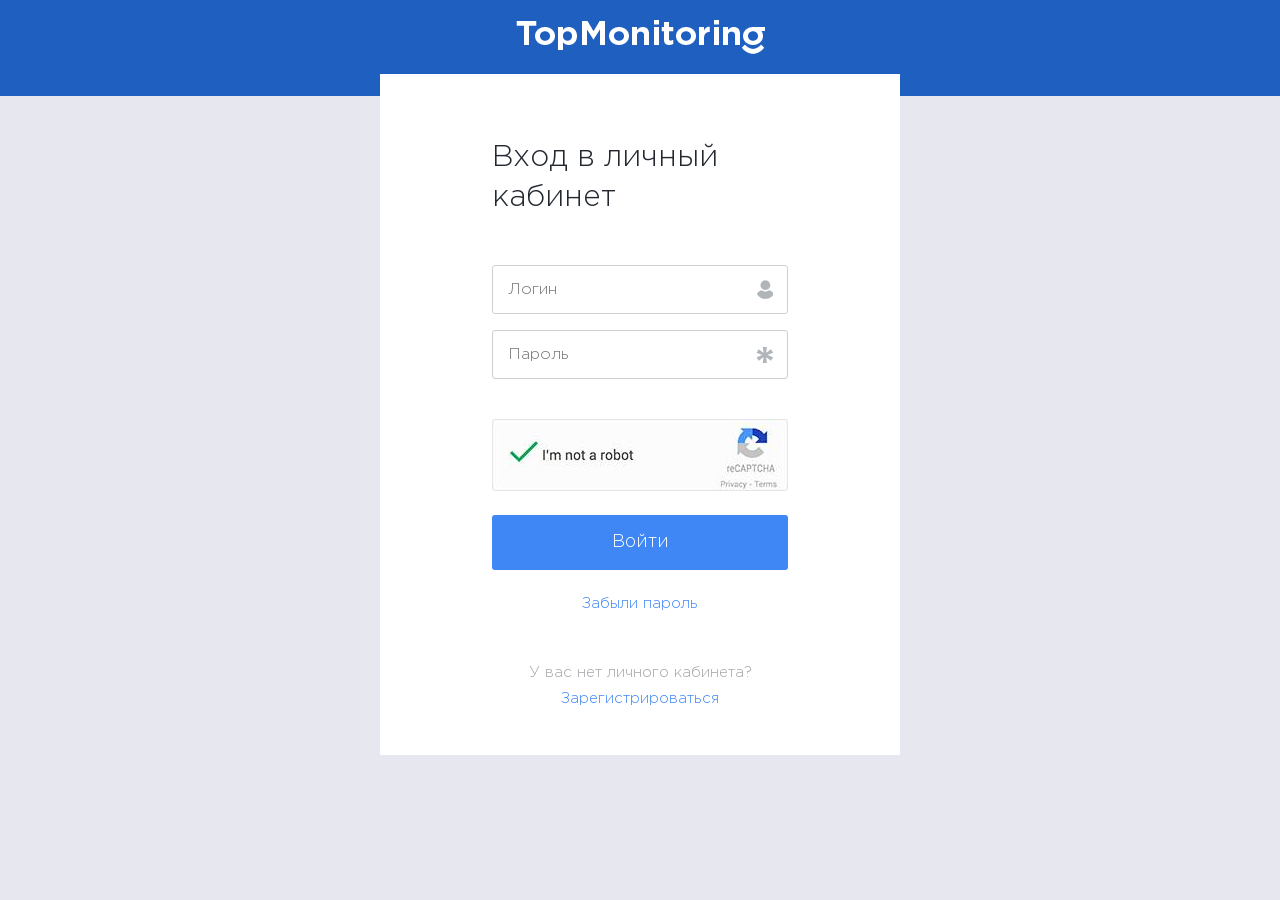
<file: enter.html>
<!DOCTYPE html>
<html lang="ru">
<head>
	<meta charset="UTF-8">
	<meta name="viewport" content="width=device-width, initial-scale=1.0">
	<title>Вход | Топ Мониторинг 2018</title>
	<link href="css/normalize.css" rel="stylesheet" type="text/css">
	<link href="css/style.css" rel="stylesheet" type="text/css">
	<link href="fonts/fonts.css" rel="stylesheet" type="text/css">
</head>
<body class="access-page">

	<header class="access-page__header">
		<a href="index.html">
			<img src="img/logo.png" alt="Логотип">
		</a>
	</header>

	<main>
		<div class="access-page__form-wrapper">

			<h1 class="access-page__title">Вход в личный кабинет</h1>

			<form class="access-page__form" action="#">
				<input class="access-page__input access-page__input--login" name="name" type="text" placeholder="Логин">
				<input class="access-page__input access-page__input--pass" name="password" type="password" placeholder="Пароль">

				<img class="access-page__captcha" src="img/captcha.jpg" alt="Капча">

				<button class="access-page__btn">Войти</button>
			</form>
			<a  class="access-page__link" href="#">Забыли пароль</a>

			<p class="access-page__desc">У вас нет личного кабинета?</p>
			<a  class="access-page__link" href="enter.html">Зарегистрироваться</a>

		</div>

	</main>

</body>
</html>
</file>
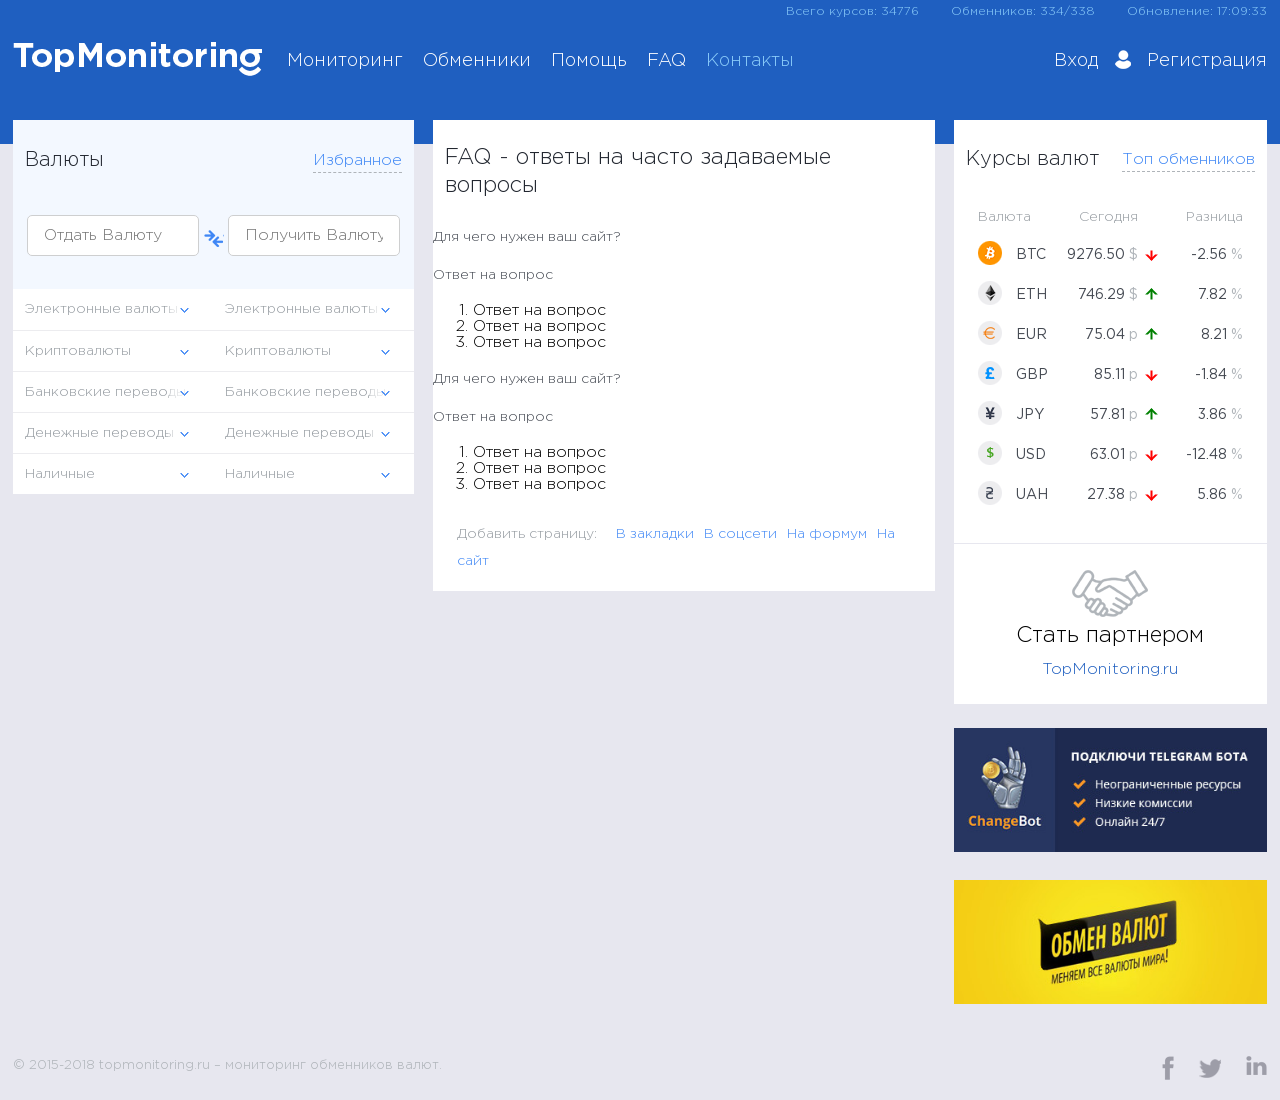
<file: faq.html>
<!DOCTYPE html>
<html lang="ru">
<head>
	<meta charset="UTF-8">
	<meta name="viewport" content="width=device-width, initial-scale=1.0">
	<title>Ответы на вопросы | Топ Мониторинг 2018</title>
	<link href="css/normalize.css" rel="stylesheet" type="text/css">
	<link href="css/style.css" rel="stylesheet" type="text/css">
	<link href="fonts/fonts.css" rel="stylesheet" type="text/css">
</head>
<body>
	<header class="page-header">
		<div class="page-header__wrapper container">
			<div class="page-header__info">
				<span>Всего курсов: 34776</span>
				<span>Обменников: 334/338</span>
				<span>Обновление: 17:09:33</span>
			</div>

			<div class="page-header__nav-wrapper">	
				<a href="index.html" class="page-header__logo">
					<img src="img/logo.png" alt="Логотип">
				</a>

				<nav class="main-nav">
					<ul class="main-nav__list">
						<!--   main-nav__item--active класс для активной страницы  -->
						<li><a class="main-nav__item" href="index.html">Мониторинг</a></li>
						<li><a class="main-nav__item" href="#">Обменники</a></li>
						<li><a class="main-nav__item" href="#">Помощь</a></li>
						<li><a class="main-nav__item" href="#">FAQ</a></li>
						<li><a class="main-nav__item main-nav__item--active" href="contacts.html">Контакты</a></li>
					</ul>
					<div class="main-nav__user-block ">
						<a class="main-nav__login" href="enter.html">Вход</a>
						<a class="main-nav__icon-user" href="#"><img src="img/icon-user.png" alt="Иконка входа"></a>
						<a class="main-nav__sign" href="registration.html">Регистрация</a>
					</div>
				</nav>

				<div class="nav-btn">
					<span class="visualy-hidden">Открыть меню</span>
					<div class="nav-btn__line"></div>
				</div>

				<div class="nav-overlay"></div>
			</div>
		</div> 
	</header>

	<main class="container">
		
		<div class="sidebar-wrapper">
			<section class="sidebar">
				<b class="sidebar__tab-btn sidebar__tab-btn--1">Валюты</b> 
				<b class="sidebar__tab-btn sidebar__tab-btn--2">Избранное</b>
				<div class="sidebar__input-wrapper">
					<input class="sidebar__input" type="text" placeholder="Отдать Валюту">
					<input class="sidebar__input" type="text" placeholder="Получить Валюту">
				</div>
				<div class="sidebar__tab  sidebar__tab--1">
					
					<div class="sidebar__info-column sidebar__info-column--left">
	
						<div>
							<p class="sidebar__list-btn sidebar__list-btn--first">Электронные валюты</p>
							<div class="sidebar__list-wrapper">
								<table class="sidebar__list">
									<tr class="sidebar__list-item">
										<td><img src="img/logo/a.png" alt="Иконка"></td>
										<td>Adv Cash</td>
										<td>EUR</td>
									</tr>
									<tr class="sidebar__list-item sidebar__list-item-favorit">
										<td><img src="img/logo/a.png" alt="Иконка"></td>
										<td>Adv Cash</td>
										<td>RUB</td>
									</tr>
									<tr class="sidebar__list-item">
										<td><img src="img/logo/a.png" alt="Иконка"></td>
										<td>Adv Cash</td>
										<td>USD</td>
									</tr>
									<tr class="sidebar__list-item">
										<td><img src="img/logo/pm.png" alt="Иконка"></td>
										<td>Perfect Money</td>
										<td>EUR</td>
									</tr>
									<tr class="sidebar__list-item">
										<td><img src="img/logo/b.png" alt="Иконка"></td>
										<td>Bitcoin</td>
										<td>EUR</td>
									</tr>
									<tr class="sidebar__list-item">
										<td><img src="img/logo/b.png" alt="Иконка"></td>
										<td>Bitcoin</td>
										<td>USD</td>
									</tr>
									<tr class="sidebar__list-item">
										<td><img src="img/logo/a.png" alt="Иконка"></td>
										<td>Nixmoney</td>
										<td>EUR</td>
									</tr>
									<tr class="sidebar__list-item">
										<td><img src="img/logo/a.png" alt="Иконка"></td>
										<td>Nixmoney</td>
										<td>USD</td>
									</tr>
									<tr class="sidebar__list-item">
										<td><img src="img/logo/a.png" alt="Иконка"></td>
										<td>Payeer</td>
										<td>EUR</td>
									</tr>
									<tr class="sidebar__list-item">
										<td><img src="img/logo/pm.png" alt="Иконка"></td>
										<td>Payeer</td>
										<td>RUB</td>
									</tr>
									<tr class="sidebar__list-item">
										<td><img src="img/logo/b.png" alt="Иконка"></td>
										<td>Payeer</td>
										<td>USD</td>
									</tr>
									<tr class="sidebar__list-item">
										<td><img src="img/logo/b.png" alt="Иконка"></td>
										<td>Paymer</td>
										<td>RUB</td>
									</tr>
									<tr class="sidebar__list-item">
										<td><img src="img/logo/p.png" alt="Иконка"></td>
										<td>Paymer</td>
										<td>USD</td>
									</tr>
									<tr class="sidebar__list-item">
										<td><img src="img/logo/p.png" alt="Иконка"></td>
										<td>Paypal</td>
										<td>EUR</td>
									</tr>
									<tr class="sidebar__list-item">
										<td><img src="img/logo/p.png" alt="Иконка"></td>
										<td>Paypal</td>
										<td>RUB</td>
									</tr>			
								</table>
							</div>
						</div>
						<div>
							<p class="sidebar__list-btn">Криптовалюты</p>
							<div class="sidebar__list-wrapper">
								<table class="sidebar__list">
									<tr class="sidebar__list-item">
										<td><img src="img/logo/a.png" alt="Иконка"></td>
										<td>Adv Cash</td>
										<td>EUR</td>
									</tr>
									<tr class="sidebar__list-item">
										<td><img src="img/logo/a.png" alt="Иконка"></td>
										<td>Adv Cash</td>
										<td>RUB</td>
									</tr>
									<tr class="sidebar__list-item">
										<td><img src="img/logo/a.png" alt="Иконка"></td>
										<td>Adv Cash</td>
										<td>USD</td>
									</tr>
									<tr class="sidebar__list-item">
										<td><img src="img/logo/pm.png" alt="Иконка"></td>
										<td>Perfect Money</td>
										<td>EUR</td>
									</tr>
									<tr class="sidebar__list-item">
										<td><img src="img/logo/b.png" alt="Иконка"></td>
										<td>Bitcoin</td>
										<td>EUR</td>
									</tr>
									<tr class="sidebar__list-item">
										<td><img src="img/logo/b.png" alt="Иконка"></td>
										<td>Bitcoin</td>
										<td>USD</td>
									</tr>
									<tr class="sidebar__list-item">
										<td><img src="img/logo/a.png" alt="Иконка"></td>
										<td>Nixmoney</td>
										<td>EUR</td>
									</tr>
									<tr class="sidebar__list-item">
										<td><img src="img/logo/a.png" alt="Иконка"></td>
										<td>Nixmoney</td>
										<td>USD</td>
									</tr>
									<tr class="sidebar__list-item">
										<td><img src="img/logo/a.png" alt="Иконка"></td>
										<td>Payeer</td>
										<td>EUR</td>
									</tr>
									<tr class="sidebar__list-item">
										<td><img src="img/logo/pm.png" alt="Иконка"></td>
										<td>Payeer</td>
										<td>RUB</td>
									</tr>
									<tr class="sidebar__list-item">
										<td><img src="img/logo/b.png" alt="Иконка"></td>
										<td>Payeer</td>
										<td>USD</td>
									</tr>
									<tr class="sidebar__list-item">
										<td><img src="img/logo/b.png" alt="Иконка"></td>
										<td>Paymer</td>
										<td>RUB</td>
									</tr>
									<tr class="sidebar__list-item">
										<td><img src="img/logo/p.png" alt="Иконка"></td>
										<td>Paymer</td>
										<td>USD</td>
									</tr>
									<tr class="sidebar__list-item">
										<td><img src="img/logo/p.png" alt="Иконка"></td>
										<td>Paypal</td>
										<td>EUR</td>
									</tr>
									<tr class="sidebar__list-item">
										<td><img src="img/logo/p.png" alt="Иконка"></td>
										<td>Paypal</td>
										<td>RUB</td>
									</tr>			
								</table>
							</div>
						</div>
						<div>
							<p class="sidebar__list-btn">Банковские переводы</p>
							<div class="sidebar__list-wrapper">
								<table class="sidebar__list">
									<tr class="sidebar__list-item">
										<td><img src="img/logo/a.png" alt="Иконка"></td>
										<td>Adv Cash</td>
										<td>EUR</td>
									</tr>
									<tr class="sidebar__list-item">
										<td><img src="img/logo/a.png" alt="Иконка"></td>
										<td>Adv Cash</td>
										<td>RUB</td>
									</tr>
									<tr class="sidebar__list-item">
										<td><img src="img/logo/a.png" alt="Иконка"></td>
										<td>Adv Cash</td>
										<td>USD</td>
									</tr>
									<tr class="sidebar__list-item">
										<td><img src="img/logo/pm.png" alt="Иконка"></td>
										<td>Perfect Money</td>
										<td>EUR</td>
									</tr>
									<tr class="sidebar__list-item">
										<td><img src="img/logo/b.png" alt="Иконка"></td>
										<td>Bitcoin</td>
										<td>EUR</td>
									</tr>
									<tr class="sidebar__list-item">
										<td><img src="img/logo/b.png" alt="Иконка"></td>
										<td>Bitcoin</td>
										<td>USD</td>
									</tr>
									<tr class="sidebar__list-item">
										<td><img src="img/logo/a.png" alt="Иконка"></td>
										<td>Nixmoney</td>
										<td>EUR</td>
									</tr>
									<tr class="sidebar__list-item">
										<td><img src="img/logo/a.png" alt="Иконка"></td>
										<td>Nixmoney</td>
										<td>USD</td>
									</tr>
									<tr class="sidebar__list-item">
										<td><img src="img/logo/a.png" alt="Иконка"></td>
										<td>Payeer</td>
										<td>EUR</td>
									</tr>
									<tr class="sidebar__list-item">
										<td><img src="img/logo/pm.png" alt="Иконка"></td>
										<td>Payeer</td>
										<td>RUB</td>
									</tr>
									<tr class="sidebar__list-item">
										<td><img src="img/logo/b.png" alt="Иконка"></td>
										<td>Payeer</td>
										<td>USD</td>
									</tr>
									<tr class="sidebar__list-item">
										<td><img src="img/logo/b.png" alt="Иконка"></td>
										<td>Paymer</td>
										<td>RUB</td>
									</tr>
									<tr class="sidebar__list-item">
										<td><img src="img/logo/p.png" alt="Иконка"></td>
										<td>Paymer</td>
										<td>USD</td>
									</tr>
									<tr class="sidebar__list-item">
										<td><img src="img/logo/p.png" alt="Иконка"></td>
										<td>Paypal</td>
										<td>EUR</td>
									</tr>
									<tr class="sidebar__list-item">
										<td><img src="img/logo/p.png" alt="Иконка"></td>
										<td>Paypal</td>
										<td>RUB</td>
									</tr>			
								</table>
							</div>
						</div>
						<div>
							<p class="sidebar__list-btn">Денежные переводы</p>
							<div class="sidebar__list-wrapper">
								<table class="sidebar__list">
									<tr class="sidebar__list-item">
										<td><img src="img/logo/a.png" alt="Иконка"></td>
										<td>Adv Cash</td>
										<td>EUR</td>
									</tr>
									<tr class="sidebar__list-item">
										<td><img src="img/logo/a.png" alt="Иконка"></td>
										<td>Adv Cash</td>
										<td>RUB</td>
									</tr>
									<tr class="sidebar__list-item">
										<td><img src="img/logo/a.png" alt="Иконка"></td>
										<td>Adv Cash</td>
										<td>USD</td>
									</tr>
									<tr class="sidebar__list-item">
										<td><img src="img/logo/pm.png" alt="Иконка"></td>
										<td>Perfect Money</td>
										<td>EUR</td>
									</tr>
									<tr class="sidebar__list-item">
										<td><img src="img/logo/b.png" alt="Иконка"></td>
										<td>Bitcoin</td>
										<td>EUR</td>
									</tr>
									<tr class="sidebar__list-item">
										<td><img src="img/logo/b.png" alt="Иконка"></td>
										<td>Bitcoin</td>
										<td>USD</td>
									</tr>
									<tr class="sidebar__list-item">
										<td><img src="img/logo/a.png" alt="Иконка"></td>
										<td>Nixmoney</td>
										<td>EUR</td>
									</tr>
									<tr class="sidebar__list-item">
										<td><img src="img/logo/a.png" alt="Иконка"></td>
										<td>Nixmoney</td>
										<td>USD</td>
									</tr>
									<tr class="sidebar__list-item">
										<td><img src="img/logo/a.png" alt="Иконка"></td>
										<td>Payeer</td>
										<td>EUR</td>
									</tr>
									<tr class="sidebar__list-item">
										<td><img src="img/logo/pm.png" alt="Иконка"></td>
										<td>Payeer</td>
										<td>RUB</td>
									</tr>
									<tr class="sidebar__list-item">
										<td><img src="img/logo/b.png" alt="Иконка"></td>
										<td>Payeer</td>
										<td>USD</td>
									</tr>
									<tr class="sidebar__list-item">
										<td><img src="img/logo/b.png" alt="Иконка"></td>
										<td>Paymer</td>
										<td>RUB</td>
									</tr>
									<tr class="sidebar__list-item">
										<td><img src="img/logo/p.png" alt="Иконка"></td>
										<td>Paymer</td>
										<td>USD</td>
									</tr>
									<tr class="sidebar__list-item">
										<td><img src="img/logo/p.png" alt="Иконка"></td>
										<td>Paypal</td>
										<td>EUR</td>
									</tr>
									<tr class="sidebar__list-item">
										<td><img src="img/logo/p.png" alt="Иконка"></td>
										<td>Paypal</td>
										<td>RUB</td>
									</tr>			
								</table>
							</div>
						</div>
						<div>
							<p class="sidebar__list-btn">Наличные</p>
							<div class="sidebar__list-wrapper">
								<table class="sidebar__list">
									<tr class="sidebar__list-item">
										<td><img src="img/logo/a.png" alt="Иконка"></td>
										<td>Adv Cash</td>
										<td>EUR</td>
									</tr>
									<tr class="sidebar__list-item">
										<td><img src="img/logo/a.png" alt="Иконка"></td>
										<td>Adv Cash</td>
										<td>RUB</td>
									</tr>
									<tr class="sidebar__list-item">
										<td><img src="img/logo/a.png" alt="Иконка"></td>
										<td>Adv Cash</td>
										<td>USD</td>
									</tr>
									<tr class="sidebar__list-item">
										<td><img src="img/logo/pm.png" alt="Иконка"></td>
										<td>Perfect Money</td>
										<td>EUR</td>
									</tr>
									<tr class="sidebar__list-item">
										<td><img src="img/logo/b.png" alt="Иконка"></td>
										<td>Bitcoin</td>
										<td>EUR</td>
									</tr>
									<tr class="sidebar__list-item">
										<td><img src="img/logo/b.png" alt="Иконка"></td>
										<td>Bitcoin</td>
										<td>USD</td>
									</tr>
									<tr class="sidebar__list-item">
										<td><img src="img/logo/a.png" alt="Иконка"></td>
										<td>Nixmoney</td>
										<td>EUR</td>
									</tr>
									<tr class="sidebar__list-item">
										<td><img src="img/logo/a.png" alt="Иконка"></td>
										<td>Nixmoney</td>
										<td>USD</td>
									</tr>
									<tr class="sidebar__list-item">
										<td><img src="img/logo/a.png" alt="Иконка"></td>
										<td>Payeer</td>
										<td>EUR</td>
									</tr>
									<tr class="sidebar__list-item">
										<td><img src="img/logo/pm.png" alt="Иконка"></td>
										<td>Payeer</td>
										<td>RUB</td>
									</tr>
									<tr class="sidebar__list-item">
										<td><img src="img/logo/b.png" alt="Иконка"></td>
										<td>Payeer</td>
										<td>USD</td>
									</tr>
									<tr class="sidebar__list-item">
										<td><img src="img/logo/b.png" alt="Иконка"></td>
										<td>Paymer</td>
										<td>RUB</td>
									</tr>
									<tr class="sidebar__list-item">
										<td><img src="img/logo/p.png" alt="Иконка"></td>
										<td>Paymer</td>
										<td>USD</td>
									</tr>
									<tr class="sidebar__list-item">
										<td><img src="img/logo/p.png" alt="Иконка"></td>
										<td>Paypal</td>
										<td>EUR</td>
									</tr>
									<tr class="sidebar__list-item">
										<td><img src="img/logo/p.png" alt="Иконка"></td>
										<td>Paypal</td>
										<td>RUB</td>
									</tr>			
								</table>
							</div>
						</div>
						
					</div>

					
					<div class="sidebar__info-column sidebar__info-column--right">
						

						<div>
							<p class="sidebar__list-btn sidebar__list-btn--first">Электронные валюты</p>
							<div class="sidebar__list-wrapper">
								<table class="sidebar__list">
									<tr class="sidebar__list-item">
										<td><img src="img/logo/a.png" alt="Иконка"></td>
										<td>Adv Cash</td>
										<td>EUR</td>
									</tr>
									<tr class="sidebar__list-item">
										<td><img src="img/logo/a.png" alt="Иконка"></td>
										<td>Adv Cash</td>
										<td>RUB</td>
									</tr>
									<tr class="sidebar__list-item">
										<td><img src="img/logo/a.png" alt="Иконка"></td>
										<td>Adv Cash</td>
										<td>USD</td>
									</tr>
									<tr class="sidebar__list-item">
										<td><img src="img/logo/pm.png" alt="Иконка"></td>
										<td>Exmo.com</td>
										<td>EUR</td>
									</tr>
									<tr class="sidebar__list-item">
										<td><img src="img/logo/b.png" alt="Иконка"></td>
										<td>MoneyPolo</td>
										<td>EUR</td>
									</tr>
									<tr class="sidebar__list-item">
										<td><img src="img/logo/b.png" alt="Иконка"></td>
										<td>MoneyPolo</td>
										<td>USD</td>
									</tr>
									<tr class="sidebar__list-item">
										<td><img src="img/logo/a.png" alt="Иконка"></td>
										<td>Nixmoney</td>
										<td>EUR</td>
									</tr>
									<tr class="sidebar__list-item">
										<td><img src="img/logo/a.png" alt="Иконка"></td>
										<td>Nixmoney</td>
										<td>USD</td>
									</tr>
									<tr class="sidebar__list-item">
										<td><img src="img/logo/a.png" alt="Иконка"></td>
										<td>Payeer</td>
										<td>EUR</td>
									</tr>
									<tr class="sidebar__list-item">
										<td><img src="img/logo/pm.png" alt="Иконка"></td>
										<td>Payeer</td>
										<td>RUB</td>
									</tr>
									<tr class="sidebar__list-item">
										<td><img src="img/logo/b.png" alt="Иконка"></td>
										<td>Payeer</td>
										<td>USD</td>
									</tr>
									<tr class="sidebar__list-item">
										<td><img src="img/logo/b.png" alt="Иконка"></td>
										<td>Paymer</td>
										<td>RUB</td>
									</tr>
									<tr class="sidebar__list-item">
										<td><img src="img/logo/p.png" alt="Иконка"></td>
										<td>Paymer</td>
										<td>USD</td>
									</tr>
									<tr class="sidebar__list-item">
										<td><img src="img/logo/p.png" alt="Иконка"></td>
										<td>Paypal</td>
										<td>EUR</td>
									</tr>
								</table>
							</div>
						</div>
						<div>
							<p class="sidebar__list-btn">Криптовалюты</p>
							<div class="sidebar__list-wrapper">
								<table class="sidebar__list">
									<tr class="sidebar__list-item">
										<td><img src="img/logo/a.png" alt="Иконка"></td>
										<td>Adv Cash</td>
										<td>EUR</td>
									</tr>
									<tr class="sidebar__list-item">
										<td><img src="img/logo/a.png" alt="Иконка"></td>
										<td>Adv Cash</td>
										<td>RUB</td>
									</tr>
									<tr class="sidebar__list-item">
										<td><img src="img/logo/a.png" alt="Иконка"></td>
										<td>Adv Cash</td>
										<td>USD</td>
									</tr>
									<tr class="sidebar__list-item">
										<td><img src="img/logo/pm.png" alt="Иконка"></td>
										<td>Exmo.com</td>
										<td>EUR</td>
									</tr>
									<tr class="sidebar__list-item">
										<td><img src="img/logo/b.png" alt="Иконка"></td>
										<td>MoneyPolo</td>
										<td>EUR</td>
									</tr>
									<tr class="sidebar__list-item">
										<td><img src="img/logo/b.png" alt="Иконка"></td>
										<td>MoneyPolo</td>
										<td>USD</td>
									</tr>
									<tr class="sidebar__list-item">
										<td><img src="img/logo/a.png" alt="Иконка"></td>
										<td>Nixmoney</td>
										<td>EUR</td>
									</tr>
									<tr class="sidebar__list-item">
										<td><img src="img/logo/a.png" alt="Иконка"></td>
										<td>Nixmoney</td>
										<td>USD</td>
									</tr>
									<tr class="sidebar__list-item">
										<td><img src="img/logo/a.png" alt="Иконка"></td>
										<td>Payeer</td>
										<td>EUR</td>
									</tr>
									<tr class="sidebar__list-item">
										<td><img src="img/logo/pm.png" alt="Иконка"></td>
										<td>Payeer</td>
										<td>RUB</td>
									</tr>
									<tr class="sidebar__list-item">
										<td><img src="img/logo/b.png" alt="Иконка"></td>
										<td>Payeer</td>
										<td>USD</td>
									</tr>
									<tr class="sidebar__list-item">
										<td><img src="img/logo/b.png" alt="Иконка"></td>
										<td>Paymer</td>
										<td>RUB</td>
									</tr>
									<tr class="sidebar__list-item">
										<td><img src="img/logo/p.png" alt="Иконка"></td>
										<td>Paymer</td>
										<td>USD</td>
									</tr>
									<tr class="sidebar__list-item">
										<td><img src="img/logo/p.png" alt="Иконка"></td>
										<td>Paypal</td>
										<td>EUR</td>
									</tr>
								</table>
							</div>
						</div>
						<div>
							<p class="sidebar__list-btn">Банковские переводы</p>
							<div class="sidebar__list-wrapper">
								<table class="sidebar__list">
									<tr class="sidebar__list-item">
										<td><img src="img/logo/a.png" alt="Иконка"></td>
										<td>Adv Cash</td>
										<td>EUR</td>
									</tr>
									<tr class="sidebar__list-item">
										<td><img src="img/logo/a.png" alt="Иконка"></td>
										<td>Adv Cash</td>
										<td>RUB</td>
									</tr>
									<tr class="sidebar__list-item">
										<td><img src="img/logo/a.png" alt="Иконка"></td>
										<td>Adv Cash</td>
										<td>USD</td>
									</tr>
									<tr class="sidebar__list-item">
										<td><img src="img/logo/pm.png" alt="Иконка"></td>
										<td>Exmo.com</td>
										<td>EUR</td>
									</tr>
									<tr class="sidebar__list-item">
										<td><img src="img/logo/b.png" alt="Иконка"></td>
										<td>MoneyPolo</td>
										<td>EUR</td>
									</tr>
									<tr class="sidebar__list-item">
										<td><img src="img/logo/b.png" alt="Иконка"></td>
										<td>MoneyPolo</td>
										<td>USD</td>
									</tr>
									<tr class="sidebar__list-item">
										<td><img src="img/logo/a.png" alt="Иконка"></td>
										<td>Nixmoney</td>
										<td>EUR</td>
									</tr>
									<tr class="sidebar__list-item">
										<td><img src="img/logo/a.png" alt="Иконка"></td>
										<td>Nixmoney</td>
										<td>USD</td>
									</tr>
									<tr class="sidebar__list-item">
										<td><img src="img/logo/a.png" alt="Иконка"></td>
										<td>Payeer</td>
										<td>EUR</td>
									</tr>
									<tr class="sidebar__list-item">
										<td><img src="img/logo/pm.png" alt="Иконка"></td>
										<td>Payeer</td>
										<td>RUB</td>
									</tr>
									<tr class="sidebar__list-item">
										<td><img src="img/logo/b.png" alt="Иконка"></td>
										<td>Payeer</td>
										<td>USD</td>
									</tr>
									<tr class="sidebar__list-item">
										<td><img src="img/logo/b.png" alt="Иконка"></td>
										<td>Paymer</td>
										<td>RUB</td>
									</tr>
									<tr class="sidebar__list-item">
										<td><img src="img/logo/p.png" alt="Иконка"></td>
										<td>Paymer</td>
										<td>USD</td>
									</tr>
									<tr class="sidebar__list-item">
										<td><img src="img/logo/p.png" alt="Иконка"></td>
										<td>Paypal</td>
										<td>EUR</td>
									</tr>
								</table>
							</div>
						</div>
						<div>
							<p class="sidebar__list-btn">Денежные переводы</p>
							<div class="sidebar__list-wrapper">
								<table class="sidebar__list">
									<tr class="sidebar__list-item">
										<td><img src="img/logo/a.png" alt="Иконка"></td>
										<td>Adv Cash</td>
										<td>EUR</td>
									</tr>
									<tr class="sidebar__list-item">
										<td><img src="img/logo/a.png" alt="Иконка"></td>
										<td>Adv Cash</td>
										<td>RUB</td>
									</tr>
									<tr class="sidebar__list-item">
										<td><img src="img/logo/a.png" alt="Иконка"></td>
										<td>Adv Cash</td>
										<td>USD</td>
									</tr>
									<tr class="sidebar__list-item">
										<td><img src="img/logo/pm.png" alt="Иконка"></td>
										<td>Exmo.com</td>
										<td>EUR</td>
									</tr>
									<tr class="sidebar__list-item">
										<td><img src="img/logo/b.png" alt="Иконка"></td>
										<td>MoneyPolo</td>
										<td>EUR</td>
									</tr>
									<tr class="sidebar__list-item">
										<td><img src="img/logo/b.png" alt="Иконка"></td>
										<td>MoneyPolo</td>
										<td>USD</td>
									</tr>
									<tr class="sidebar__list-item">
										<td><img src="img/logo/a.png" alt="Иконка"></td>
										<td>Nixmoney</td>
										<td>EUR</td>
									</tr>
									<tr class="sidebar__list-item">
										<td><img src="img/logo/a.png" alt="Иконка"></td>
										<td>Nixmoney</td>
										<td>USD</td>
									</tr>
									<tr class="sidebar__list-item">
										<td><img src="img/logo/a.png" alt="Иконка"></td>
										<td>Payeer</td>
										<td>EUR</td>
									</tr>
									<tr class="sidebar__list-item">
										<td><img src="img/logo/pm.png" alt="Иконка"></td>
										<td>Payeer</td>
										<td>RUB</td>
									</tr>
									<tr class="sidebar__list-item">
										<td><img src="img/logo/b.png" alt="Иконка"></td>
										<td>Payeer</td>
										<td>USD</td>
									</tr>
									<tr class="sidebar__list-item">
										<td><img src="img/logo/b.png" alt="Иконка"></td>
										<td>Paymer</td>
										<td>RUB</td>
									</tr>
									<tr class="sidebar__list-item">
										<td><img src="img/logo/p.png" alt="Иконка"></td>
										<td>Paymer</td>
										<td>USD</td>
									</tr>
									<tr class="sidebar__list-item">
										<td><img src="img/logo/p.png" alt="Иконка"></td>
										<td>Paypal</td>
										<td>EUR</td>
									</tr>
								</table>
							</div>
						</div>
						<div>
							<p class="sidebar__list-btn">Наличные</p>
							<div class="sidebar__list-wrapper">
								<table class="sidebar__list">
									<tr class="sidebar__list-item">
										<td><img src="img/logo/a.png" alt="Иконка"></td>
										<td>Adv Cash</td>
										<td>EUR</td>
									</tr>
									<tr class="sidebar__list-item">
										<td><img src="img/logo/a.png" alt="Иконка"></td>
										<td>Adv Cash</td>
										<td>RUB</td>
									</tr>
									<tr class="sidebar__list-item">
										<td><img src="img/logo/a.png" alt="Иконка"></td>
										<td>Adv Cash</td>
										<td>USD</td>
									</tr>
									<tr class="sidebar__list-item">
										<td><img src="img/logo/pm.png" alt="Иконка"></td>
										<td>Exmo.com</td>
										<td>EUR</td>
									</tr>
									<tr class="sidebar__list-item">
										<td><img src="img/logo/b.png" alt="Иконка"></td>
										<td>MoneyPolo</td>
										<td>EUR</td>
									</tr>
									<tr class="sidebar__list-item">
										<td><img src="img/logo/b.png" alt="Иконка"></td>
										<td>MoneyPolo</td>
										<td>USD</td>
									</tr>
									<tr class="sidebar__list-item">
										<td><img src="img/logo/a.png" alt="Иконка"></td>
										<td>Nixmoney</td>
										<td>EUR</td>
									</tr>
									<tr class="sidebar__list-item">
										<td><img src="img/logo/a.png" alt="Иконка"></td>
										<td>Nixmoney</td>
										<td>USD</td>
									</tr>
									<tr class="sidebar__list-item">
										<td><img src="img/logo/a.png" alt="Иконка"></td>
										<td>Payeer</td>
										<td>EUR</td>
									</tr>
									<tr class="sidebar__list-item">
										<td><img src="img/logo/pm.png" alt="Иконка"></td>
										<td>Payeer</td>
										<td>RUB</td>
									</tr>
									<tr class="sidebar__list-item">
										<td><img src="img/logo/b.png" alt="Иконка"></td>
										<td>Payeer</td>
										<td>USD</td>
									</tr>
									<tr class="sidebar__list-item">
										<td><img src="img/logo/b.png" alt="Иконка"></td>
										<td>Paymer</td>
										<td>RUB</td>
									</tr>
									<tr class="sidebar__list-item">
										<td><img src="img/logo/p.png" alt="Иконка"></td>
										<td>Paymer</td>
										<td>USD</td>
									</tr>
									<tr class="sidebar__list-item">
										<td><img src="img/logo/p.png" alt="Иконка"></td>
										<td>Paypal</td>
										<td>EUR</td>
									</tr>
								</table>
							</div>
						</div>

					</div>

				</div>

				


				<div class="sidebar__tab sidebar__tab--2">
					<div class="sidebar__info-column sidebar__info-column--left">
						

						<div>
							<p class="sidebar__list-btn sidebar__list-btn--first">Электронные валюты</p>
							<div class="sidebar__list-wrapper">
								<table class="sidebar__list">
									<tr class="sidebar__list-item">
										<td><img src="img/logo/a.png" alt="Иконка"></td>
										<td>Adv Cash</td>
										<td>EUR</td>
									</tr>
									<tr class="sidebar__list-item">
										<td><img src="img/logo/a.png" alt="Иконка"></td>
										<td>Adv Cash</td>
										<td>RUB</td>
									</tr>
								</table>
							</div>
						</div>
						<div>
							<p class="sidebar__list-btn">Криптовалюты</p>
							<div class="sidebar__list-wrapper">
								<table class="sidebar__list">
									<tr class="sidebar__list-item">
										<td><img src="img/logo/a.png" alt="Иконка"></td>
										<td>Adv Cash</td>
										<td>EUR</td>
									</tr>
									<tr class="sidebar__list-item">
										<td><img src="img/logo/a.png" alt="Иконка"></td>
										<td>Adv Cash</td>
										<td>RUB</td>
									</tr>
								</table>
							</div>
						</div>
						<div>
							<p class="sidebar__list-btn">Банковские переводы</p>
							<div class="sidebar__list-wrapper">
								<table class="sidebar__list">
									<tr class="sidebar__list-item">
										<td><img src="img/logo/a.png" alt="Иконка"></td>
										<td>Adv Cash</td>
										<td>EUR</td>
									</tr>
									<tr class="sidebar__list-item">
										<td><img src="img/logo/a.png" alt="Иконка"></td>
										<td>Adv Cash</td>
										<td>RUB</td>
									</tr>
									<tr class="sidebar__list-item">
										<td><img src="img/logo/a.png" alt="Иконка"></td>
										<td>Adv Cash</td>
										<td>USD</td>
									</tr>
								</table>
							</div>
						</div>
						<div>
							<p class="sidebar__list-btn">Денежные переводы</p>
							<div class="sidebar__list-wrapper">
								<table class="sidebar__list">
									<tr class="sidebar__list-item">
										<td><img src="img/logo/a.png" alt="Иконка"></td>
										<td>Adv Cash</td>
										<td>EUR</td>
									</tr>
									<tr class="sidebar__list-item">
										<td><img src="img/logo/a.png" alt="Иконка"></td>
										<td>Adv Cash</td>
										<td>RUB</td>
									</tr>
								</table>
							</div>
						</div>
						<div>
							<p class="sidebar__list-btn">Наличные</p>
							<div class="sidebar__list-wrapper">
								<table class="sidebar__list">
									<tr class="sidebar__list-item">
										<td><img src="img/logo/a.png" alt="Иконка"></td>
										<td>Adv Cash</td>
										<td>EUR</td>
									</tr>
									<tr class="sidebar__list-item">
										<td><img src="img/logo/a.png" alt="Иконка"></td>
										<td>Adv Cash</td>
										<td>RUB</td>
									</tr>
									<tr class="sidebar__list-item">
										<td><img src="img/logo/a.png" alt="Иконка"></td>
										<td>Adv Cash</td>
										<td>USD</td>
									</tr>
								</table>
							</div>
						</div>
						
					</div>


					<div class="sidebar__info-column sidebar__info-column--right">

						<div>
							<p class="sidebar__list-btn sidebar__list-btn--first">Электронные валюты</p>
							<div class="sidebar__list-wrapper">
								<table class="sidebar__list">
									<tr class="sidebar__list-item">
										<td><img src="img/logo/a.png" alt="Иконка"></td>
										<td>Adv Cash</td>
										<td>EUR</td>
									</tr>
									<tr class="sidebar__list-item">
										<td><img src="img/logo/a.png" alt="Иконка"></td>
										<td>Adv Cash</td>
										<td>RUB</td>
									</tr>
								</table>
							</div>
						</div>
						<div>
							<p class="sidebar__list-btn">Криптовалюты</p>
							<div class="sidebar__list-wrapper">
								<table class="sidebar__list">
									<tr class="sidebar__list-item">
										<td><img src="img/logo/a.png" alt="Иконка"></td>
										<td>Adv Cash</td>
										<td>EUR</td>
									</tr>
									<tr class="sidebar__list-item">
										<td><img src="img/logo/a.png" alt="Иконка"></td>
										<td>Adv Cash</td>
										<td>RUB</td>
									</tr>
								</table>
							</div>
						</div>
						<div>
							<p class="sidebar__list-btn">Банковские переводы</p>
							<div class="sidebar__list-wrapper">
								<table class="sidebar__list">
									<tr class="sidebar__list-item">
										<td><img src="img/logo/a.png" alt="Иконка"></td>
										<td>Adv Cash</td>
										<td>EUR</td>
									</tr>
								</table>
							</div>
						</div>
						<div>
							<p class="sidebar__list-btn">Денежные переводы</p>
							<div class="sidebar__list-wrapper">
								<table class="sidebar__list">
									<tr class="sidebar__list-item">
										<td><img src="img/logo/a.png" alt="Иконка"></td>
										<td>Adv Cash</td>
										<td>EUR</td>
									</tr>
									<tr class="sidebar__list-item">
										<td><img src="img/logo/a.png" alt="Иконка"></td>
										<td>Adv Cash</td>
										<td>RUB</td>
									</tr>
								</table>
							</div>
						</div>
						<div>
							<p class="sidebar__list-btn">Наличные</p>
							<div class="sidebar__list-wrapper">
								<table class="sidebar__list">
									<tr class="sidebar__list-item">
										<td><img src="img/logo/a.png" alt="Иконка"></td>
										<td>Adv Cash</td>
										<td>EUR</td>
									</tr>
								</table>
							</div>
						</div>

					</div>

				</div>
			</section>
		</div>


		<div class="content faq""> <!-- Тут прописывается класс для страницы (контакты, faq и т.д) -->

			<!-- 
			В content__inner находится контент страницы в средней колонке
			А в info-exchange находится контент который показывается 
			когда в левом сайдбаре выбрана валютная пара -->

			<div class="content__inner ">
				<div class="content__text">
					<h1>FAQ - ответы на часто задаваемые вопросы</h1>
				</div>

				<div class="faq__qa-wrapper">
					<p class="faq__question">Для чего нужен ваш сайт?</p>
					<div class="faq__answer">
						<p>Ответ на вопрос</p>
						<ol>
							<li>Ответ на вопрос</li>
							<li>Ответ на вопрос</li>
							<li>Ответ на вопрос</li>
						</ol>
					</div>
				</div>

				<div class="faq__qa-wrapper">
					<p class="faq__question">Для чего нужен ваш сайт?</p>
					<div class="faq__answer">
						<p>Ответ на вопрос</p>
						<ol>
							<li>Ответ на вопрос</li>
							<li>Ответ на вопрос</li>
							<li>Ответ на вопрос</li>
						</ol>
					</div>
				</div>

			</div>


			<div class="content__footer">
				<span>Добавить страницу:</span>
				<a href="#">В закладки</a><a href="#">В соцсети</a><a href="#">На формум</a><a href="#">На сайт</a>
			</div>  

		</div>
		

		<div class="sidebar2-wrapper">
			<section class="sidebar2">
				<b class="sidebar2__tab-btn sidebar2__tab-btn--1">Курсы валют</b> 
				<b class="sidebar2__tab-btn sidebar2__tab-btn--2">Топ обменников</b>

				<div class="sidebar2__tab  sidebar2__tab--1">
					<table class="sidebar2__table sidebar2__table--left">
						<tr>
							<th>Валюта</th>
							<th>Сегодня</th>
							<th>Разница</th>
						</tr>
						<tr>
							<td><img src="img/right-sidebar-icons/btc.png" alt="Валюта" class="sidebar__item-img">BTC</td>
							<td class="arrow arrow__red">9276.50<span class="currency-symbol"> $</span></td>
							<td>-2.56<span class="currency-symbol"> %</span></td>
						</tr>
						<tr>
							<td><img src="img/right-sidebar-icons/eth.png" alt="Валюта" class="sidebar__item-img">ETH</td>
							<td class="arrow arrow__green">746.29<span class="currency-symbol"> $</span></td>
							<td>7.82<span class="currency-symbol"> %</span></td>
						</tr>
						<tr>
							<td><img src="img/right-sidebar-icons/eur.png" alt="Валюта" class="sidebar__item-img">EUR</td>
							<td class="arrow arrow__green">75.04<span class="currency-symbol"> р</span></td>
							<td>8.21<span class="currency-symbol"> %</span></td>
						</tr>
						<tr>
							<td><img src="img/right-sidebar-icons/gbp.png" alt="Валюта" class="sidebar__item-img">GBP</td>
							<td class="arrow arrow__red">85.11<span class="currency-symbol"> р</span></td>
							<td>-1.84<span class="currency-symbol"> %</span></td>
						</tr>
						<tr>
							<td><img src="img/right-sidebar-icons/jpy.png" alt="Валюта" class="sidebar__item-img">JPY</td>
							<td class="arrow arrow__green">57.81<span class="currency-symbol"> р</span></td>
							<td>3.86<span class="currency-symbol"> %</span></td>
						</tr>
						<tr>
							<td><img src="img/right-sidebar-icons/usd.png" alt="Валюта" class="sidebar__item-img">USD</td>
							<td class="arrow arrow__red">63.01<span class="currency-symbol"> р</span></td>
							<td>-12.48<span class="currency-symbol"> %</span></td>
						</tr>
						<tr>
							<td><img src="img/right-sidebar-icons/uah.png" alt="Валюта" class="sidebar__item-img">UAH</td>
							<td class="arrow arrow__red">27.38<span class="currency-symbol"> р</span></td>
							<td>5.86<span class="currency-symbol"> %</span></td>
						</tr>
					</table>
				</div>

				<div class="sidebar2__tab  sidebar2__tab--2">
					<table class="sidebar2__table sidebar2__table--right">
						<tr>
							<th>Обменник</th>
							<th>Переходов</th>
						</tr>
						<tr>
							<td><img src="img/logo/a.png" alt="Валюта" class="sidebar__item-img">MisteryMoneyBrasil</td>
							<td>649</td>
						</tr>
						<tr>
							<td><img src="img/logo/a.png" alt="Валюта" class="sidebar__item-img">I-obmen</td>
							<td>630</td>
						</tr>
						<tr>
							<td><img src="img/logo/a.png" alt="Валюта" class="sidebar__item-img">MagneticExchange</td>
							<td>1597</td>
						</tr>
						<tr>
							<td><img src="img/logo/a.png" alt="Валюта" class="sidebar__item-img">XMLGold</td>
							<td>259</td>
						</tr>
						<tr>
							<td><img src="img/logo/a.png" alt="Валюта" class="sidebar__item-img">Arbitrcoin</td>
							<td>9613</td>
						</tr>
						<tr>
							<td><img src="img/logo/a.png" alt="Валюта" class="sidebar__item-img">UltraChange</td>
							<td>943</td>
						</tr>
						<tr>
							<td><img src="img/logo/a.png" alt="Валюта" class="sidebar__item-img">ProstoCash</td>
							<td>564</td>
						</tr>
					</table>
				</div>
			</section>
		</div>

		

		

    <div class="banners">
			<div class="partnership">
				<img class="partnership__img" src="img/hands.png" alt="Стать партнером">
				<span class="partnership__text">Стать партнером</span>
				<a class="partnership__link" href="http://topmonitoring.ru/">TopMonitoring.ru</a>
			</div>
			<a href="#" class="banners__item"><img src="img/banners/telegram.jpg" alt="Подключи телеграм бота" ></a>
			<a href="#" class="banners__item"><img src="img/banners/exchange.jpg" alt="Обмен валют" ></a>
		</div>



	</main>

	<footer class="page-footer container">
		<p class="page-footer__coopyright">
			© 2015-2018 topmonitoring.ru – мониторинг обменников валют.
		</p>

		<div class="page-footer__social">
			<a class="page-footer__social-btn page-footer__social-btn--facebook" href="#"><span class="visualy-hidden">linkedin</span></a>
			<a class="page-footer__social-btn page-footer__social-btn--twitter" href="#"><span class="visualy-hidden">Facebook</span></a>
			<a class="page-footer__social-btn page-footer__social-btn--in" href="#"><span class="visualy-hidden">Twitter</span></a>
		</div>

	</footer>

	<script src="https://code.jquery.com/jquery-1.11.3.min.js"></script>
	<script>
		


		// Выпадающие списки в левом сайдбаре

		buttons = document.querySelectorAll('.sidebar__list-btn');
		//Создаем массив с всеми элементами buttons и выполняем для каждого функцию addEventListener
		Array.prototype.forEach.call(buttons, function(e) {
		  e.addEventListener('click',
		    function(evt) {
		   //Убиваем событие по умолчанию для click
		      evt.preventDefault();
		      e.classList.toggle('sidebar__list-btn--active');
		   //dropdown присваиваем обьект по селектору .sidebar__list из родительского элемента
		      var dropdown = e.parentNode.querySelector('.sidebar__list-wrapper');
		   //добавляем к нему какой то класс
		      dropdown.classList.toggle('sidebar__list--show');
		    });
		});

		// переключение вкладок в ЛЕВОМ сайдбаре 

		var btnLeft = document.querySelector(".sidebar__tab-btn--1");
		var btnRight = document.querySelector(".sidebar__tab-btn--2");
		var tabLeft = document.querySelector(".sidebar__tab--1");
		var tabRight = document.querySelector(".sidebar__tab--2");

		btnLeft.classList.add("sidebar__tab-btn--active");
		tabLeft.classList.add("sidebar__tab--show");
	

		btnLeft.addEventListener("click", function(event) {
			event.preventDefault();
			btnLeft.classList.toggle("sidebar__tab-btn--active");
			btnRight.classList.toggle("sidebar__tab-btn--active");
			tabLeft.classList.toggle("sidebar__tab--show");
			tabRight.classList.toggle("sidebar__tab--show");
		});


		btnRight.addEventListener("click", function(event) {
			event.preventDefault();
			btnLeft.classList.toggle("sidebar__tab-btn--active");
			btnRight.classList.toggle("sidebar__tab-btn--active");
			tabLeft.classList.toggle("sidebar__tab--show");
			tabRight.classList.toggle("sidebar__tab--show");
		});

		// переключение вкладок в ПРАВОМ сайдбаре 

		var btnLeft2 = document.querySelector(".sidebar2__tab-btn--1");
		var btnRight2 = document.querySelector(".sidebar2__tab-btn--2");
		var tabLeft2 = document.querySelector(".sidebar2__tab--1");
		var tabRight2 = document.querySelector(".sidebar2__tab--2");

		btnLeft2.classList.add("sidebar__tab-btn--active");
		tabLeft2.classList.add("sidebar__tab--show");
	

		btnLeft2.addEventListener("click", function(event) {
			event.preventDefault();
			btnLeft2.classList.toggle("sidebar__tab-btn--active");
			btnRight2.classList.toggle("sidebar__tab-btn--active");
			tabLeft2.classList.toggle("sidebar__tab--show");
			tabRight2.classList.toggle("sidebar__tab--show");
		});


		btnRight2.addEventListener("click", function(event) {
			event.preventDefault();
			btnLeft2.classList.toggle("sidebar__tab-btn--active");
			btnRight2.classList.toggle("sidebar__tab-btn--active");
			tabLeft2.classList.toggle("sidebar__tab--show");
			tabRight2.classList.toggle("sidebar__tab--show");
		});

		// Меню на мобильной версии

		var navBtn = document.querySelector(".nav-btn");
		var navBlock = document.querySelector(".main-nav");
		var navOverlay = document.querySelector(".nav-overlay");

		navBtn.addEventListener("click", function(event) {
			event.preventDefault();
			navBtn.classList.toggle("nav-btn--active");
			navBlock.classList.toggle("main-nav--show");
			navOverlay.classList.toggle("nav-overlay--show");
		});

		navOverlay.addEventListener("click", function(event) {
			event.preventDefault();
			navBtn.classList.toggle("nav-btn--active");
			navBlock.classList.toggle("main-nav--show");
			navOverlay.classList.toggle("nav-overlay--show");
		});


		var columnLeft = $('.sidebar__info-column--left');
		var columnRight = $('.sidebar__info-column--right');

		var columnLinkLeft = columnLeft.find('.sidebar__list-item');
		var columnLinkRight = columnRight.find('.sidebar__list-item');

		columnLinkLeft.on('click', function() {
		  console.log('click on ' + ' column-left');
		})
		columnLinkRight.on('click', function() {
		  console.log('click on ' + ' column-right');
		})

	</script>
</body>
</html>
</file>
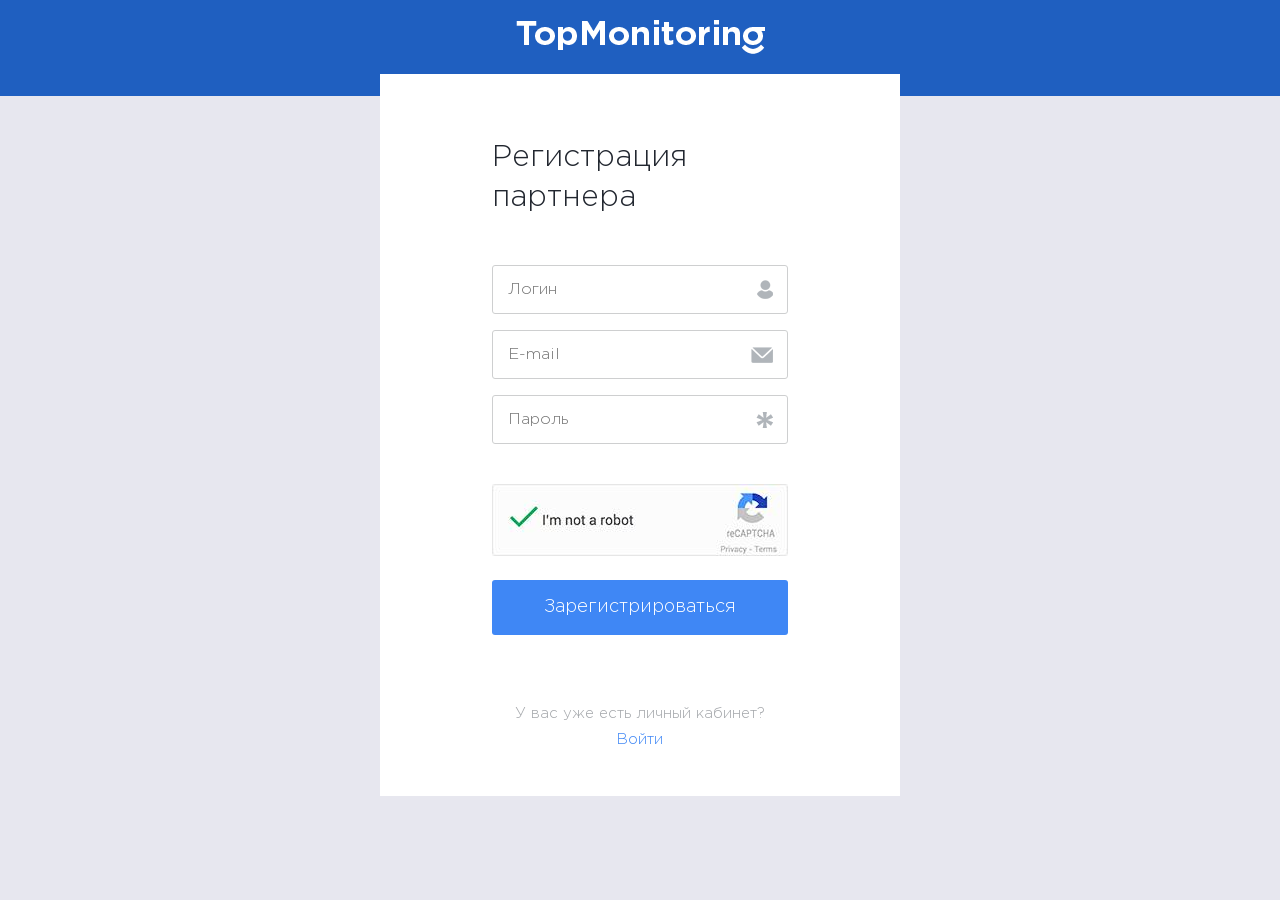
<file: registration.html>
<!DOCTYPE html>
<html lang="ru">
<head>
	<meta charset="UTF-8">
	<meta name="viewport" content="width=device-width, initial-scale=1.0">
	<title>Регистрация | Топ Мониторинг 2018</title>
	<link href="css/normalize.css" rel="stylesheet" type="text/css">
	<link href="css/style.css" rel="stylesheet" type="text/css">
	<link href="fonts/fonts.css" rel="stylesheet" type="text/css">
</head>
<body class="access-page">

	<header class="access-page__header">
		<a href="index.html">
			<img src="img/logo.png" alt="Логотип">
		</a>
	</header>

	<main>
		<div class="access-page__form-wrapper">

			<h1 class="access-page__title">Регистрация партнера</h1>

			<form class="access-page__form" action="#">
				<input class="access-page__input access-page__input--login" name="login" type="text" placeholder="Логин">
				<input class="access-page__input access-page__input--email" name="email" type="email" placeholder="E-mail">
				<input class="access-page__input access-page__input--pass" name="password" type="password"  placeholder="Пароль">

				<img class="access-page__captcha" src="img/captcha.jpg" alt="Капча">

				<button class="access-page__btn">Зарегистрироваться</button>
			</form>

			<p class="access-page__desc">У вас уже есть личный кабинет?</p>
			<a  class="access-page__link" href="enter.html">Войти</a>

		</div>

	</main>

</body>
</html>
</file>
<file: css/style.css>
body {
  background-color: #e7e7ef;
  font-family: 'Gotham Pro';
  font-weight: 300;
  font-style: normal;
  min-width: 320px; }

.visualy-hidden {
  position: absolute;
  width: 1px;
  height: 1px;
  margin: -1px;
  padding: 0;
  border: 0;
  clip: rect(0 0 0 0);
  overflow: hidden; }

.container {
  -webkit-box-sizing: border-box;
          box-sizing: border-box;
  width: 97%;
  margin: 0 auto;
  overflow: hidden;
  max-width: 1600px; }

main.container {
  display: -webkit-box;
  display: -ms-flexbox;
  display: flex;
  -webkit-box-orient: horizontal;
  -webkit-box-direction: normal;
      -ms-flex-direction: row;
          flex-direction: row;
  -ms-flex-wrap: wrap;
      flex-wrap: wrap;
  -webkit-box-pack: justify;
      -ms-flex-pack: justify;
          justify-content: space-between;
  position: relative;
  width: 100%;
  top: -24px; }

@media (min-width: 506px) {
  main.container {
    width: 456px; } }

@media (min-width: 768px) {
  main.container,
  .container {
    width: 97%; } }

@media (min-width: 1024px) {
  .container {
    width: 95%; }
  main.container {
    width: 950px; } }

@media (min-width: 1280px) {
  main.container {
    display: block; }
  main.container,
  .container {
    width: 98%; } }

@media (min-width: 1440px) {
  main.container,
  .container {
    width: 86%; } }

/* This stylesheet generated by Transfonter (https://transfonter.org) on June 26, 2017 12:11 PM */
@font-face {
  font-family: 'Gotham Pro';
  src: url("GothamPro-BoldItalic.eot");
  src: local("Gotham Pro Bold Italic"), local("GothamPro-BoldItalic"), url("GothamPro-BoldItalic.eot?#iefix") format("embedded-opentype"), url("GothamPro-BoldItalic.woff") format("woff"), url("GothamPro-BoldItalic.ttf") format("truetype");
  font-weight: bold;
  font-style: italic; }

@font-face {
  font-family: 'Gotham Pro';
  src: url("GothamPro-Italic.eot");
  src: local("Gotham Pro Italic"), local("GothamPro-Italic"), url("GothamPro-Italic.eot?#iefix") format("embedded-opentype"), url("GothamPro-Italic.woff") format("woff"), url("GothamPro-Italic.ttf") format("truetype");
  font-weight: normal;
  font-style: italic; }

@font-face {
  font-family: 'Gotham Pro';
  src: url("GothamPro-Medium.eot");
  src: local("Gotham Pro Medium"), local("GothamPro-Medium"), url("GothamPro-Medium.eot?#iefix") format("embedded-opentype"), url("GothamPro-Medium.woff") format("woff"), url("GothamPro-Medium.ttf") format("truetype");
  font-weight: 500;
  font-style: normal; }

@font-face {
  font-family: 'Gotham Pro';
  src: url("GothamPro-BlackItalic.eot");
  src: local("Gotham Pro Black Italic"), local("GothamPro-BlackItalic"), url("GothamPro-BlackItalic.eot?#iefix") format("embedded-opentype"), url("GothamPro-BlackItalic.woff") format("woff"), url("GothamPro-BlackItalic.ttf") format("truetype");
  font-weight: 900;
  font-style: italic; }

@font-face {
  font-family: 'Gotham Pro';
  src: url("GothamPro-Bold.eot");
  src: local("Gotham Pro Bold"), local("GothamPro-Bold"), url("GothamPro-Bold.eot?#iefix") format("embedded-opentype"), url("GothamPro-Bold.woff") format("woff"), url("GothamPro-Bold.ttf") format("truetype");
  font-weight: bold;
  font-style: normal; }

@font-face {
  font-family: 'Gotham Pro Narrow';
  src: url("GothamProNarrow-Bold.eot");
  src: local("Gotham Pro Narrow Bold"), local("GothamProNarrow-Bold"), url("GothamProNarrow-Bold.eot?#iefix") format("embedded-opentype"), url("GothamProNarrow-Bold.woff") format("woff"), url("GothamProNarrow-Bold.ttf") format("truetype");
  font-weight: bold;
  font-style: normal; }

@font-face {
  font-family: 'Gotham Pro Narrow';
  src: url("GothamProNarrow-Medium.eot");
  src: local("Gotham Pro Narrow Medium"), local("GothamProNarrow-Medium"), url("GothamProNarrow-Medium.eot?#iefix") format("embedded-opentype"), url("GothamProNarrow-Medium.woff") format("woff"), url("GothamProNarrow-Medium.ttf") format("truetype");
  font-weight: 500;
  font-style: normal; }

@font-face {
  font-family: 'Gotham Pro';
  src: url("GothamPro-LightItalic.eot");
  src: local("Gotham Pro Light Italic"), local("GothamPro-LightItalic"), url("GothamPro-LightItalic.eot?#iefix") format("embedded-opentype"), url("GothamPro-LightItalic.woff") format("woff"), url("GothamPro-LightItalic.ttf") format("truetype");
  font-weight: 300;
  font-style: italic; }

@font-face {
  font-family: 'Gotham Pro';
  src: url("GothamPro-Light.eot");
  src: local("Gotham Pro Light"), local("GothamPro-Light"), url("GothamPro-Light.eot?#iefix") format("embedded-opentype"), url("GothamPro-Light.woff") format("woff"), url("GothamPro-Light.ttf") format("truetype");
  font-weight: 300;
  font-style: normal; }

@font-face {
  font-family: 'Gotham Pro';
  src: url("GothamPro-Black.eot");
  src: local("Gotham Pro Black"), local("GothamPro-Black"), url("GothamPro-Black.eot?#iefix") format("embedded-opentype"), url("GothamPro-Black.woff") format("woff"), url("GothamPro-Black.ttf") format("truetype");
  font-weight: 900;
  font-style: normal; }

@font-face {
  font-family: 'Gotham Pro';
  src: url("GothamPro.eot");
  src: local("Gotham Pro"), local("GothamPro"), url("GothamPro.eot?#iefix") format("embedded-opentype"), url("GothamPro.woff") format("woff"), url("GothamPro.ttf") format("truetype");
  font-weight: normal;
  font-style: normal; }

@font-face {
  font-family: 'Gotham Pro';
  src: url("GothamPro-MediumItalic.eot");
  src: local("Gotham Pro Medium Italic"), local("GothamPro-MediumItalic"), url("GothamPro-MediumItalic.eot?#iefix") format("embedded-opentype"), url("GothamPro-MediumItalic.woff") format("woff"), url("GothamPro-MediumItalic.ttf") format("truetype");
  font-weight: 500;
  font-style: italic; }

.page-header {
  -webkit-box-sizing: border-box;
          box-sizing: border-box;
  min-height: 96px;
  width: 100%;
  padding-top: 20px;
  overflow: hidden;
  background-color: #1f5fc0; }

.page-header__info {
  display: none;
  -webkit-box-orient: horizontal;
  -webkit-box-direction: normal;
      -ms-flex-direction: row;
          flex-direction: row;
  -webkit-box-pack: end;
      -ms-flex-pack: end;
          justify-content: flex-end;
  -webkit-box-sizing: border-box;
          box-sizing: border-box;
  width: 100%;
  margin-bottom: 19px; }

.page-header__info span {
  margin: 0;
  margin-left: 32px;
  font-size: 12px;
  line-height: 23px;
  color: #8acbf9; }

.page-header__nav-wrapper {
  display: -webkit-box;
  display: -ms-flexbox;
  display: flex;
  -webkit-box-orient: horizontal;
  -webkit-box-direction: normal;
      -ms-flex-direction: row;
          flex-direction: row;
  -webkit-box-pack: start;
      -ms-flex-pack: start;
          justify-content: flex-start;
  width: 100%; }

.page-header__logo img {
  width: 200px;
  height: 27px;
  cursor: pointer; }

@media (min-width: 1024px) {
  .page-header {
    min-height: 144px;
    padding-top: 0; }
  .page-header__info {
    display: -webkit-box;
    display: -ms-flexbox;
    display: flex; }
  .page-header__logo img {
    width: 249px;
    height: 34px; } }

.main-nav {
  display: none;
  position: fixed;
  top: 0;
  bottom: 0;
  right: -100%;
  margin: 0;
  padding: 0;
  -webkit-box-sizing: border-box;
          box-sizing: border-box;
  display: -webkit-box;
  display: -ms-flexbox;
  display: flex;
  -webkit-box-orient: vertical;
  -webkit-box-direction: normal;
      -ms-flex-direction: column;
          flex-direction: column;
  -ms-flex-pack: distribute;
      justify-content: space-around;
  width: 80%;
  height: 100%;
  background-color: #1f5fc0;
  z-index: 5;
  color: #ffffff;
  -webkit-transition: all 0.5s ease;
  transition: all 0.5s ease; }

.main-nav--show {
  display: -webkit-box;
  display: -ms-flexbox;
  display: flex;
  right: 0; }

.main-nav__list {
  display: -webkit-box;
  display: -ms-flexbox;
  display: flex;
  -webkit-box-orient: vertical;
  -webkit-box-direction: normal;
      -ms-flex-direction: column;
          flex-direction: column;
  -webkit-box-pack: start;
      -ms-flex-pack: start;
          justify-content: flex-start;
  margin: 0;
  padding: 0;
  list-style: none; }

.main-nav__list li {
  margin: 0;
  padding: 0; }

.main-nav__item,
.main-nav__user-block a {
  display: inline-block;
  margin: 8px 0;
  padding-left: 20%;
  font-size: 21px;
  line-height: 28px;
  color: #ffffff;
  text-decoration: none; }

.main-nav__item:hover,
.main-nav__user-block a:hover,
.main-nav__item:active,
.main-nav__user-block a:active {
  color: #8acbf9; }

.main-nav__item--active {
  color: #8acbf9; }

.main-nav__user-block {
  display: -webkit-box;
  display: -ms-flexbox;
  display: flex;
  -webkit-box-orient: vertical;
  -webkit-box-direction: reverse;
      -ms-flex-direction: column-reverse;
          flex-direction: column-reverse; }

.main-nav__icon-user img {
  display: none; }

.nav-btn {
  position: relative;
  width: 34px;
  height: 27px;
  margin-left: auto;
  cursor: pointer;
  z-index: 10;
  -webkit-transition: all 0.5s ease;
  transition: all 0.5s ease; }

.nav-btn::before {
  content: "";
  position: absolute;
  top: 11px;
  width: 34px;
  height: 5px;
  background-color: #fff;
  -webkit-transition: all 0.5s ease;
  transition: all 0.5s ease; }

.nav-btn::after {
  content: "";
  position: absolute;
  top: 22px;
  width: 34px;
  height: 5px;
  background-color: #fff;
  -webkit-transition: all 0.5s ease;
  transition: all 0.5s ease; }

.nav-btn__line {
  position: absolute;
  top: 0;
  width: 34px;
  height: 5px;
  background-color: #fff;
  -webkit-transition: all 0.5s ease;
  transition: all 0.5s ease; }

.nav-btn--active .nav-btn__line {
  top: 10px;
  -webkit-transform: rotate(225deg);
          transform: rotate(225deg); }

.nav-btn--active::after {
  top: 10px;
  -webkit-transform: rotate(-225deg);
          transform: rotate(-225deg); }

.nav-btn--active::before {
  background-color: transparent; }

.nav-overlay {
  display: none;
  position: fixed;
  -webkit-box-sizing: border-box;
          box-sizing: border-box;
  top: 0;
  left: 0;
  width: 100%;
  height: 100%;
  background-color: rgba(0, 0, 0, 0.3);
  -webkit-transition: all 0.3s ease;
  transition: all 0.3s ease;
  z-index: 4;
  cursor: pointer; }

.nav-overlay--show {
  display: block; }

@media (min-width: 1024px) {
  .main-nav {
    position: relative;
    top: 0;
    right: 0;
    display: -webkit-box;
    display: -ms-flexbox;
    display: flex;
    -webkit-box-orient: horizontal;
    -webkit-box-direction: normal;
        -ms-flex-direction: row;
            flex-direction: row;
    -ms-flex-wrap: nowrap;
        flex-wrap: nowrap;
    -webkit-box-pack: justify;
        -ms-flex-pack: justify;
            justify-content: space-between;
    -webkit-box-flex: 1;
        -ms-flex-positive: 1;
            flex-grow: 1;
    width: auto; }
  .main-nav__list {
    display: -webkit-box;
    display: -ms-flexbox;
    display: flex;
    -webkit-box-orient: horizontal;
    -webkit-box-direction: normal;
        -ms-flex-direction: row;
            flex-direction: row;
    margin-left: 10px;
    width: auto; }
  .main-nav__user-block {
    -webkit-box-orient: horizontal;
    -webkit-box-direction: normal;
        -ms-flex-direction: row;
            flex-direction: row; }
  .main-nav__item,
  .main-nav__user-block a {
    font-size: 15px;
    line-height: 23px;
    padding: 0; }
  .main-nav__item {
    margin: 8px 5px; }
  .main-nav__user-block .main-nav__icon-user {
    display: block;
    margin: 8px 16px; }
  .main-nav__icon-user img {
    display: block;
    width: 16px;
    height: 19px; }
  .nav-btn {
    position: absolute;
    width: 1px;
    height: 1px;
    margin: -1px;
    padding: 0;
    border: 0;
    clip: rect(0 0 0 0);
    overflow: hidden; } }

@media (min-width: 1100px) {
  .main-nav__list {
    margin-left: 10px; }
  .main-nav__item {
    margin: 8px 10px; } }

@media (min-width: 1200px) {
  .main-nav__list {
    margin-left: 15px; }
  .main-nav__item,
  .main-nav__user-block a {
    font-size: 18px; }
  .main-nav__item {
    margin: 8px 10px; } }

@media (min-width: 1440px) {
  .main-nav__list {
    margin-left: 47px; }
  .main-nav__item {
    margin: 8px 20px; } }

@media (min-width: 1536px) {
  .main-nav__list {
    margin-left: 77px; }
  .main-nav__item {
    margin: 8px 24px; } }

.sidebar-wrapper,
.sidebar2-wrapper {
  width: 100%;
  -webkit-box-sizing: border-box;
          box-sizing: border-box; }

.sidebar-wrapper {
  -webkit-box-ordinal-group: -1;
      -ms-flex-order: -2;
          order: -2;
  margin-bottom: 25px; }

.sidebar2-wrapper {
  -webkit-box-ordinal-group: 0;
      -ms-flex-order: -1;
          order: -1;
  clear: right; }

.sidebar {
  position: relative;
  display: -webkit-box;
  display: -ms-flexbox;
  display: flex;
  -webkit-box-orient: horizontal;
  -webkit-box-direction: normal;
      -ms-flex-direction: row;
          flex-direction: row;
  -ms-flex-wrap: wrap;
      flex-wrap: wrap;
  -webkit-box-pack: justify;
      -ms-flex-pack: justify;
          justify-content: space-between;
  -webkit-box-sizing: border-box;
          box-sizing: border-box;
  width: 100%;
  margin: 0 auto;
  padding: 29px 0 0;
  color: #434851;
  background-color: #f3f8ff; }

.sidebar__input-wrapper {
  position: relative;
  display: -webkit-box;
  display: -ms-flexbox;
  display: flex;
  -webkit-box-orient: horizontal;
  -webkit-box-direction: normal;
      -ms-flex-direction: row;
          flex-direction: row;
  -webkit-box-pack: justify;
      -ms-flex-pack: justify;
          justify-content: space-between;
  width: 100%;
  margin-top: 32px;
  margin-bottom: 23px; }

.sidebar__input-wrapper::before {
  content: "";
  position: absolute;
  top: 15px;
  right: calc(50% - 10px);
  width: 20px;
  height: 17px;
  background: url(../img/arrow.png);
  cursor: pointer;
  z-index: 1; }

.sidebar__input {
  display: block;
  -webkit-box-sizing: border-box;
          box-sizing: border-box;
  width: 42%;
  margin: 0 auto 0;
  padding: 11px 6px;
  border: 1px solid #cecfd0;
  font-size: 13px;
  line-height: 23px;
  border-radius: 5px;
  color: #afb4b9; }

.sidebar__tab-btn,
.sidebar2__tab-btn {
  margin: 0;
  font-size: 16px;
  line-height: 23px;
  font-weight: 300;
  color: #3f87f5;
  text-decoration: none;
  border-bottom: dashed 1.5px #afb4b9;
  cursor: pointer; }

.sidebar__tab-btn--2,
.sidebar2__tab-btn--2 {
  margin-right: 12px; }

.sidebar__tab-btn--1,
.sidebar2__tab-btn--1 {
  margin-left: 12px; }

.sidebar__tab-btn:hover,
.sidebar__tab-btn:active,
.sidebar__tab-btn:focus,
.sidebar2__tab-btn:hover,
.sidebar2__tab-btn:active,
.sidebar2__tab-btn:focus {
  color: #1f5fc0;
  border-bottom: dashed 1.5px #1f5fc0; }

.sidebar__tab-btn--active {
  font-size: 21px;
  line-height: 23px;
  color: #222730;
  cursor: auto;
  border: none; }

.sidebar__tab-btn--active:hover,
.sidebar__tab-btn--active:active,
.sidebar__tab-btn--active:focus {
  color: #222730;
  border: none; }

.sidebar__tab {
  display: none;
  -webkit-box-orient: horizontal;
  -webkit-box-direction: normal;
      -ms-flex-direction: row;
          flex-direction: row;
  -ms-flex-wrap: no-wrap;
      flex-wrap: no-wrap;
  -webkit-box-sizing: border-box;
          box-sizing: border-box;
  width: 100%;
  font-size: 16px;
  line-height: 23px;
  color: #cecfd0;
  background: white; }

.sidebar__info-column {
  display: -webkit-box;
  display: -ms-flexbox;
  display: flex;
  -webkit-box-orient: vertical;
  -webkit-box-direction: normal;
      -ms-flex-direction: column;
          flex-direction: column;
  -webkit-box-sizing: border-box;
          box-sizing: border-box;
  width: 50%;
  position: relative; }

.sidebar__list-wrapper {
  display: block;
  max-height: 0px;
  overflow: hidden;
  -webkit-transition: all 0.8s ease-in-out;
  transition: all 0.8s ease-in-out; }

.sidebar__list--show {
  max-height: 2000px; }

.sidebar__list {
  display: table;
  width: 100%; }

.sidebar__list-btn {
  position: relative;
  -webkit-box-sizing: border-box;
          box-sizing: border-box;
  height: 48px;
  margin: 0;
  padding: 0 12px;
  font-size: 12px;
  line-height: 48px;
  white-space: nowrap;
  color: #93999f;
  background-color: #fff;
  border-top: 1px solid #ececef;
  cursor: pointer; }

.sidebar__list-btn--first {
  border: none; }

.sidebar__list-btn::after {
  position: absolute;
  content: "";
  top: 20px;
  right: 10px;
  width: 5px;
  height: 5px;
  -webkit-transform: rotate(45deg);
          transform: rotate(45deg);
  border: 2px solid #5494f6;
  border-radius: 2px;
  border-left: transparent;
  border-top: transparent;
  -webkit-transition: all 0.3s ease-in-out;
  transition: all 0.3s ease-in-out; }

.sidebar__list-btn--active::after {
  -webkit-transform: rotate(225deg);
          transform: rotate(225deg);
  border: 2px solid #5494f6;
  border-radius: 2px;
  border-left: transparent;
  border-top: transparent; }

.sidebar__list-btn::before {
  position: absolute;
  content: "";
  top: 0;
  right: 0;
  width: 45px;
  height: 47px;
  background: -webkit-gradient(linear, left top, right top, from(rgba(255, 255, 255, 0.3)), color-stop(15%, rgba(255, 255, 255, 0.7)), color-stop(20%, rgba(255, 255, 255, 0.7)), to(#fff));
  background: linear-gradient(to right, rgba(255, 255, 255, 0.3) 0%, rgba(255, 255, 255, 0.7) 15%, rgba(255, 255, 255, 0.7) 20%, #fff 100%); }

.sidebar__list-item {
  -webkit-box-sizing: border-box;
          box-sizing: border-box;
  width: 100%;
  padding: 0;
  padding-left: 12px;
  padding-right: 6px;
  font-size: 13px;
  line-height: 48px;
  font-weight: normal;
  font-style: normal;
  cursor: pointer;
  white-space: nowrap; }

.sidebar__list-item:nth-child(2n-1) {
  background-color: #f3f8ff; }

.sidebar__list-item td:first-child {
  position: relative;
  width: 24px;
  padding-left: 12px;
  z-index: 2; }

.sidebar__list-item:hover td:first-child::after {
  content: "";
  position: absolute;
  top: 17px;
  right: -7px;
  width: 18px;
  height: 18px;
  background: url(../img/star-yellow.png);
  z-index: 3; }

.sidebar__tab--2 td:first-child::after {
  content: "";
  position: absolute;
  top: 17px;
  right: -7px;
  width: 18px;
  height: 18px;
  background: url(../img/star-yellow.png);
  z-index: 3; }

.sidebar__list-item-favorit td:first-child::after {
  content: "";
  position: absolute;
  top: 17px;
  right: -7px;
  width: 18px;
  height: 18px;
  background: url(../img/star-yellow.png);
  z-index: 3; }

.sidebar__list-item td:nth-child(2) {
  position: relative;
  padding-left: 3px;
  color: #434851; }

.sidebar__list-item td:nth-child(2)::before {
  position: absolute;
  content: "";
  top: 0;
  right: 0;
  width: 40px;
  height: 48px;
  background: -webkit-gradient(linear, left top, right top, from(rgba(243, 248, 255, 0)), color-stop(80%, #f3f8ff), to(#f3f8ff));
  background: linear-gradient(to right, rgba(243, 248, 255, 0) 0%, #f3f8ff 80%, #f3f8ff 100%); }

.sidebar__list-item:nth-child(2n) td:nth-child(2)::before {
  background: -webkit-gradient(linear, left top, right top, from(rgba(255, 255, 255, 0.3)), color-stop(20%, rgba(255, 255, 255, 0.5)), color-stop(25%, rgba(255, 255, 255, 0.7)), to(#fff));
  background: linear-gradient(to right, rgba(255, 255, 255, 0.3) 0%, rgba(255, 255, 255, 0.5) 20%, rgba(255, 255, 255, 0.7) 25%, #fff 100%); }

.sidebar__list-item:hover td:nth-child(2)::before {
  background: -webkit-gradient(linear, left top, right top, from(rgba(63, 135, 245, 0)), color-stop(80%, #3f87f5), to(#3f87f5));
  background: linear-gradient(to right, rgba(63, 135, 245, 0) 0%, #3f87f5 80%, #3f87f5 100%); }

.sidebar__list-item td:last-child {
  width: 40px;
  padding-right: 12px;
  color: #93999f; }

.sidebar__list-item:hover {
  background-color: #3f87f5; }

.sidebar__list-item:hover td {
  color: white; }

.sidebar__list-item img {
  display: block;
  width: 24px;
  height: 24px;
  margin-top: 2px; }

.sidebar2 {
  display: -webkit-box;
  display: -ms-flexbox;
  display: flex;
  -webkit-box-orient: horizontal;
  -webkit-box-direction: normal;
      -ms-flex-direction: row;
          flex-direction: row;
  -ms-flex-wrap: wrap;
      flex-wrap: wrap;
  -webkit-box-pack: justify;
      -ms-flex-pack: justify;
          justify-content: space-between;
  -webkit-box-sizing: border-box;
          box-sizing: border-box;
  width: 100%;
  margin: 0 auto;
  padding: 28px 0;
  background-color: #fff;
  font-weight: 400; }

.sidebar2__tab-btn {
  margin-bottom: 27px; }

.sidebar2__tab {
  display: none;
  position: relative;
  -webkit-box-sizing: border-box;
          box-sizing: border-box;
  width: 100%;
  font-size: 16px;
  line-height: 23px;
  color: #cecfd0; }

.sidebar__tab--show {
  display: -webkit-box;
  display: -ms-flexbox;
  display: flex; }

.sidebar2__table {
  -webkit-box-sizing: border-box;
          box-sizing: border-box;
  width: 100%;
  font-size: 14px;
  line-height: 40px;
  color: #434851; }
  .sidebar2__table th {
    font-size: 14px;
    line-height: 36px;
    color: #93999f;
    font-weight: 300; }
  .sidebar2__table tr:not(:first-child) {
    cursor: pointer;
    white-space: nowrap; }
  .sidebar2__table tr:not(:first-child):hover,
  .sidebar2__table tr:not(:first-child):focus {
    background-color: #ececef;
    color: #222730; }

.sidebar2__table--left th,
.sidebar2__table--left td {
  -webkit-box-sizing: border-box;
          box-sizing: border-box; }

.sidebar2__table--left th:nth-child(1),
.sidebar2__table--left td:nth-child(1) {
  padding-left: 24px;
  width: 29%;
  text-align: left; }

.sidebar2__table--left th:nth-child(2),
.sidebar2__table--left td:nth-child(2) {
  text-align: right;
  width: 29%; }

.sidebar2__table--left th:nth-child(3),
.sidebar2__table--left td:nth-child(3) {
  padding-right: 24px;
  width: 42%;
  text-align: right; }

.sidebar2__table--right th,
.sidebar2__table--right td {
  -webkit-box-sizing: border-box;
          box-sizing: border-box;
  width: 50%; }

.sidebar2__table--right th:nth-child(1),
.sidebar2__table--right td:nth-child(1) {
  padding-left: 24px;
  text-align: left; }

.sidebar2__table--right th:nth-child(2),
.sidebar2__table--right td:nth-child(2) {
  padding-right: 24px;
  text-align: right; }

.sidebar__item-img {
  position: relative;
  top: 6px;
  margin-right: 14px; }

.arrow {
  position: relative; }

.arrow__red::after {
  position: absolute;
  top: 19px;
  right: -18px;
  -webkit-transform: rotate(90deg);
          transform: rotate(90deg);
  content: "";
  width: 9px;
  height: 2px;
  background: red; }

.arrow__red::before {
  position: absolute;
  top: 15px;
  right: -18px;
  -webkit-transform: rotate(45deg);
          transform: rotate(45deg);
  content: "";
  width: 5px;
  height: 5px;
  border: 2px solid red;
  border-top-color: transparent;
  border-left-color: transparent; }

.arrow__green::after {
  position: absolute;
  top: 19px;
  right: -18px;
  -webkit-transform: rotate(-90deg);
          transform: rotate(-90deg);
  content: "";
  width: 9px;
  height: 2px;
  background: green; }

.arrow__green::before {
  position: absolute;
  top: 15px;
  right: -18px;
  -webkit-transform: rotate(-135deg);
          transform: rotate(-135deg);
  content: "";
  width: 5px;
  height: 5px;
  border: 2px solid green;
  border-top-color: transparent;
  border-left-color: transparent; }

.currency-symbol {
  color: #afb4b9; }

@media (min-width: 768px) {
  .sidebar-wrapper,
  .sidebar2-wrapper {
    width: 49%;
    margin: 0; } }

@media (min-width: 1280px) {
  .sidebar-wrapper {
    float: left;
    width: 32%; }
  .sidebar2-wrapper {
    float: right;
    width: 25%; } }

@media (min-width: 1440px) {
  .sidebar2-wrapper {
    width: 27%; } }

@media (min-width: 1680px) {
  .sidebar-wrapper {
    width: 28%; }
  .sidebar2-wrapper {
    width: 24%; } }

@media (min-width: 768px) and (max-width: 1280px) {
  .sidebar__input-wrapper {
    margin-top: 42px;
    margin-bottom: 40px; }
  .sidebar__list-btn::after {
    right: 7%; } }

@media (min-width: 506px) and (max-width: 768px), (min-width: 1024px) and (max-width: 1280px) {
  .sidebar__input {
    padding: 11px 12px;
    font-size: 16px; }
  .sidebar__tab-btn--2,
  .sidebar2__tab-btn--2 {
    margin-right: 24px; }
  .sidebar__tab-btn--1,
  .sidebar2__tab-btn--1 {
    margin-left: 24px; }
  .sidebar__list-btn::after {
    top: 16px;
    right: 25px; }
  .sidebar__list-btn--active::after {
    top: 20px; }
  .sidebar__list-btn {
    font-size: 14px;
    line-height: 48px;
    height: 48px;
    padding: 0 24px; }
  .sidebar__list-item {
    font-size: 14px;
    line-height: 48px;
    height: 48px; }
  .sidebar__list-item td:nth-child(2)::before {
    height: 48px; }
  .sidebar__list-item img {
    display: block;
    width: 24px;
    height: 24px;
    margin-top: 2px; } }

@media (min-width: 1280px) {
  .sidebar__tab-btn--2,
  .sidebar2__tab-btn--2 {
    margin-right: 12px; }
  .sidebar__tab-btn--1,
  .sidebar2__tab-btn--1 {
    margin-left: 12px; }
  .sidebar__tab-btn--active {
    font-size: 20px; }
  .sidebar__info-column--left::before {
    top: 15px;
    right: -10px; }
  .sidebar__input-wrapper {
    margin-bottom: 33px; }
  .sidebar__input {
    width: 43%;
    padding: 8px 16px;
    font-size: 16px;
    line-height: 23px; }
  .sidebar__list-btn {
    padding: 0 12px;
    font-size: 14px;
    line-height: 41px;
    height: 41px; }
  .sidebar__list-btn::after {
    top: 16px;
    right: 25px; }
  .sidebar__list-btn--active::after {
    top: 20px; }
  .sidebar__list-btn::before {
    height: 40px; }
  .sidebar__list-item {
    padding-left: 12px;
    padding-right: 12px;
    font-size: 14px;
    line-height: 41px;
    height: 41px; }
  .sidebar__list-item td:first-child {
    padding-left: 12px; }
  .sidebar__list-item td:nth-child(2) {
    width: 100%;
    position: relative;
    padding-left: 11px; }
  .sidebar__list-item td:last-child {
    padding-right: 12px; }
  .sidebar__list-item td:nth-child(2)::before {
    width: 40px;
    height: 41px; }
  .sidebar__list-item img {
    display: block;
    margin-top: 2px; } }

@media (min-width: 1440px) {
  .sidebar__tab-btn--2,
  .sidebar2__tab-btn--2 {
    margin-right: 24px; }
  .sidebar__tab-btn--1,
  .sidebar2__tab-btn--1 {
    margin-left: 24px; }
  .sidebar__list-btn {
    padding: 0 24px; }
  .sidebar__list-item {
    padding-left: 24px;
    padding-right: 24px; }
  .sidebar__list-item td:first-child {
    padding-left: 24px; }
  .sidebar__list-item td:last-child {
    padding-right: 24px; } }

.content {
  -webkit-box-sizing: border-box;
          box-sizing: border-box;
  width: 100%;
  padding: 24px 0 0;
  margin: 24px auto 0;
  font-family: 'Gotham Pro';
  font-weight: 300;
  font-style: normal;
  background: #fff; }
  .content h1 {
    font-size: 24px;
    line-height: 28px;
    color: #222730;
    font-weight: 300;
    margin-top: 0;
    margin-bottom: 25px; }
  .content h2 {
    font-size: 24px;
    line-height: 28px;
    color: #222730;
    font-weight: 300;
    margin-top: 38px;
    margin-bottom: 20px; }
  .content p {
    font-size: 14px;
    line-height: 24px;
    color: #434851; }
  .content a {
    color: #3f87f5;
    text-decoration: none; }
  .content a:hover,
  .content a:focus,
  .content a:active {
    text-decoration: underline; }

.content__text {
  padding: 0 12px; }

div.content__text--grey > * {
  font-size: 12px;
  line-height: 24px;
  color: #afb4b9; }

.text--right {
  display: block;
  text-align: right;
  margin: 25px 0 56px; }

.content__comment {
  padding: 26px 12px;
  margin: 16px 0; }

.content__comment--red {
  background-color: #fce7e7; }

.content__comment--grey {
  background-color: #f1f6fe; }

.content__footer {
  padding: 8px 12px 20px;
  font-size: 14px;
  line-height: 20px; }
  .content__footer span {
    display: block;
    margin: 7px 0;
    color: #93999f; }
  .content__footer a {
    margin-right: 10px;
    font-size: 12px; }

@media (min-width: 506px) {
  .content__text {
    padding: 0 24px; }
  .content__footer {
    padding: 8px 24px 20px; }
    .content__footer a {
      font-size: 14px; } }

@media (min-width: 768px) and (max-width: 1280px) {
  .content__footer span {
    display: inline-block;
    margin-right: 15px; } }

@media (min-width: 768px) {
  .content h1,
  .content h2 {
    font-size: 22px; } }

@media (min-width: 1280px) {
  .content {
    float: left;
    width: 40%;
    margin: 0 1.5%; }
  .content__text {
    padding: 0 12px; }
  .content__footer span {
    display: inline-block; } }

@media (min-width: 1440px) {
  .content {
    width: 38%; }
  .content__text {
    padding: 0 24px; } }

@media (min-width: 1680px) {
  .content {
    width: 45%; } }

.banners {
  -webkit-box-sizing: border-box;
          box-sizing: border-box;
  width: 100%;
  margin: 0 auto;
  clear: right; }

.banners__item {
  display: block;
  -webkit-box-sizing: border-box;
          box-sizing: border-box;
  width: 100%;
  margin: 24px auto; }
  .banners__item img {
    width: 100%;
    height: auto; }

.partnership {
  display: -webkit-box;
  display: -ms-flexbox;
  display: flex;
  -webkit-box-orient: vertical;
  -webkit-box-direction: normal;
      -ms-flex-direction: column;
          flex-direction: column;
  -webkit-box-align: center;
      -ms-flex-align: center;
          align-items: center;
  padding: 26px 0 20px;
  width: 100%;
  border-top: 1px solid #e7e7ef;
  background-color: #fff; }

.partnership__img {
  width: 76px; }

.partnership__text {
  font-size: 22px;
  line-height: 39px; }

.partnership__link {
  font-size: 16px;
  line-height: 28px;
  color: #1f5fc0;
  text-decoration: none; }

.partnership__link:hover,
.partnership__link:focus {
  text-decoration: underline; }

@media (min-width: 768px) {
  .banners {
    display: -webkit-box;
    display: -ms-flexbox;
    display: flex;
    -ms-flex-wrap: wrap;
        flex-wrap: wrap;
    -webkit-box-pack: justify;
        -ms-flex-pack: justify;
            justify-content: space-between;
    clear: right; }
  .banners__item {
    width: 48%; } }

@media (min-width: 1280px) {
  .banners {
    float: right;
    display: inline-block;
    width: 25%;
    clear: right; }
  .banners__item {
    width: 100%; } }

@media (min-width: 1440px) {
  .banners {
    width: 27%; } }

@media (min-width: 1680px) {
  .banners {
    width: 24%; } }

.contacts .content__inner {
  padding-bottom: 50px; }

.contact-form {
  display: -webkit-box;
  display: -ms-flexbox;
  display: flex;
  -webkit-box-orient: horizontal;
  -webkit-box-direction: normal;
      -ms-flex-direction: row;
          flex-direction: row;
  -ms-flex-wrap: wrap;
      flex-wrap: wrap;
  -webkit-box-pack: justify;
      -ms-flex-pack: justify;
          justify-content: space-between;
  -webkit-box-sizing: border-box;
          box-sizing: border-box;
  width: 100%;
  margin-top: 35px;
  font-size: 16px;
  line-height: 23px;
  font-weight: 300; }

.contact-form__label {
  position: relative;
  -webkit-box-sizing: border-box;
          box-sizing: border-box;
  width: 100%;
  margin-bottom: 25px; }

.contact-form__label::after {
  content: "";
  position: absolute;
  top: 10px;
  right: 16px; }

.contact-form__label--name:after {
  width: 16px;
  height: 19px;
  background: url("../img/icon-user-grey.png"); }

.contact-form__label--email:after {
  width: 22px;
  height: 16px;
  background: url("../img/icon-mail.png"); }

.contact-form__name,
.contact-form__email,
.contact-form__comment {
  -webkit-box-sizing: border-box;
          box-sizing: border-box;
  width: 100%;
  padding: 10px 15px;
  border-radius: 4px;
  border: 1px solid #cecfd0; }

.contact-form__name,
.contact-form__email {
  padding-right: 48px; }

.contact-form__comment {
  height: 135px;
  margin-bottom: 25px; }

.contact-form__name:hover,
.contact-form__email:hover,
.contact-form__comment:hover,
.contact-form__name:focus,
.contact-form__email:focus,
.contact-form__comment:focus {
  outline: none;
  border: 1px solid #3f87f5; }

.contact-form__btn {
  width: 100%;
  padding: 10px 45px;
  background-color: #3f87f5;
  border: none;
  border-radius: 4px;
  color: white; }

.contact-form__btn:hover,
.contact-form__btn:focus {
  background-color: #1f5fc0; }

@media (min-width: 768px) {
  .contact-form__label {
    width: 48%; }
  .contact-form__btn {
    width: auto; } }

@media (min-width: 1280px) {
  .contacts .content__inner {
    border-bottom: 1px solid #ececef; } }

.table-exchange {
  width: 100%;
  -webkit-box-sizing: border-box;
          box-sizing: border-box;
  margin: 15px 0 25px;
  padding-bottom: 36px;
  font-size: 13px;
  line-height: 16px;
  font-weight: 300;
  color: #434851;
  border-bottom: 1px solid #ececef; }
  .table-exchange tr {
    -webkit-box-sizing: border-box;
            box-sizing: border-box;
    width: 100%;
    vertical-align: baseline; }
  .table-exchange tr:not(:first-child) {
    padding: 12px 0;
    cursor: pointer; }
  .table-exchange tr:first-child {
    border-bottom: 1px solid #ececef; }
  .table-exchange tr:not(:first-child):hover,
  .table-exchange tr:not(:first-child):focus {
    background-color: #f3f8ff;
    color: #222730;
    font-weight: 400; }
  .table-exchange tr:hover .table-exchange__number--green,
  .table-exchange tr:focus .table-exchange__number--green {
    color: #379c10; }
  .table-exchange tr:hover .table-exchange__number--red,
  .table-exchange tr:focus .table-exchange__number--red {
    color: #e61d1d; }
  .table-exchange th {
    -webkit-box-sizing: border-box;
            box-sizing: border-box;
    padding: 13px 0;
    color: #222730;
    font-weight: 400;
    font-size: 14px;
    line-height: 16px;
    vertical-align: baseline; }
  .table-exchange th:nth-child(1) {
    width: 30%;
    padding-left: 5px;
    text-align: left; }
  .table-exchange th:nth-child(2) {
    width: 22%;
    text-align: right; }
  .table-exchange th:nth-child(3) {
    width: 24%;
    padding-left: 20px;
    text-align: left; }
  .table-exchange th:nth-child(4) {
    display: none;
    text-align: right; }
  .table-exchange th:nth-child(5) {
    width: 24%;
    padding-right: 5px;
    text-align: right; }
  .table-exchange td {
    position: relative;
    padding: 12px 0;
    -webkit-box-sizing: border-box;
            box-sizing: border-box;
    text-align: right;
    box-sizing: border-box; }
  .table-exchange td:nth-child(1) {
    padding-left: 10px;
    width: 30%;
    text-align: left; }
    .table-exchange td:nth-child(1) img {
      display: none; }
  .table-exchange td:nth-child(2) {
    width: 22%; }
  .table-exchange td:nth-child(3) {
    padding-left: 15px;
    text-align: left; }
  .table-exchange td:nth-child(4) {
    display: none; }
  .table-exchange td:nth-child(5) {
    width: 24%;
    padding-right: 10px; }

.table-exchange__grey-word {
  color: #93999f; }

@media (min-width: 506px) {
  .table-exchange th:nth-child(1),
  .table-exchange td:nth-child(1) {
    width: 34%; }
  .table-exchange th:nth-child(2),
  .table-exchange td:nth-child(2) {
    width: 20%; }
  .table-exchange th:nth-child(3),
  .table-exchange td:nth-child(3) {
    width: 22%; }
  .table-exchange th:nth-child(4),
  .table-exchange td:nth-child(4) {
    width: 13%;
    display: table-cell; }
  .table-exchange th:nth-child(5),
  .table-exchange td:nth-child(5) {
    width: 13%; } }

@media (min-width: 768px) {
  .table-exchange td:nth-child(1) img {
    position: relative;
    top: 8px;
    margin-right: 20px;
    display: inline-block; } }

@media (min-width: 1440px) and (max-width: 1600px) {
  .table-exchange td:nth-child(1) img {
    position: relative;
    left: -15px;
    margin-right: -10px; } }

@media (min-width: 768px) {
  .table-exchange th:nth-child(1),
  .table-exchange td:nth-child(1) {
    padding-left: 24px; }
  .table-exchange th:nth-child(3),
  .table-exchange td:nth-child(3) {
    width: 18%; }
  .table-exchange th:nth-child(4),
  .table-exchange td:nth-child(4) {
    width: 13%; }
  .table-exchange th:nth-child(5),
  .table-exchange td:nth-child(5) {
    width: 17%;
    padding-right: 24px; } }

@media (min-width: 1280px) {
  .table-exchange th:nth-child(1),
  .table-exchange td:nth-child(1) {
    padding-left: 12px;
    width: 36%; }
  .table-exchange th:nth-child(2),
  .table-exchange td:nth-child(2) {
    width: 16%; }
  .table-exchange th:nth-child(3),
  .table-exchange td:nth-child(3) {
    width: 20%;
    -webkit-box-sizing: border-box;
            box-sizing: border-box; }
  .table-exchange th:nth-child(4),
  .table-exchange td:nth-child(4) {
    width: 13%;
    display: table-cell; }
  .table-exchange th:nth-child(5),
  .table-exchange td:nth-child(5) {
    padding-right: 12px;
    width: 15%; } }

@media (min-width: 1440px) {
  .table-exchange th:nth-child(1),
  .table-exchange td:nth-child(1) {
    padding-left: 24px; }
  .table-exchange th:nth-child(4),
  .table-exchange td:nth-child(4) {
    width: 13%;
    padding-right: 5px; }
  .table-exchange th:nth-child(5),
  .table-exchange td:nth-child(5) {
    width: 16%;
    padding-right: 24px; } }

.info-exchange {
  display: none;
  border-bottom: 1px solid #ececef;
  padding-bottom: 50px; }

.info-exchange__form {
  display: -webkit-box;
  display: -ms-flexbox;
  display: flex;
  -ms-flex-wrap: wrap;
      flex-wrap: wrap;
  -webkit-box-pack: justify;
      -ms-flex-pack: justify;
          justify-content: space-between;
  margin-top: 24px;
  margin-bottom: 27px;
  font-weight: 300;
  font-size: 16px;
  line-height: 23px; }

.info-exchange__input {
  -webkit-box-sizing: border-box;
          box-sizing: border-box;
  width: 100%;
  margin: 6px 0;
  padding: 13px 15px;
  border-radius: 5px;
  border: 1px solid #afb4b9;
  font-weight: 300;
  font-size: 16px;
  line-height: 23px;
  color: #afb4b9; }

.info-exchange__btn {
  -webkit-box-sizing: border-box;
          box-sizing: border-box;
  padding: 17px;
  margin: 10px 0;
  width: 100%;
  font-weight: 300;
  font-size: 16px;
  line-height: 23px;
  background: #3f87f5;
  border-radius: 5px;
  color: #fff;
  border: none; }

@media (min-width: 425px) {
  .info-exchange__input {
    width: 48%; } }

@media (min-width: 768px) {
  .info-exchange__input {
    width: 35%;
    margin: 16px 0;
    padding: 10px 15px; }
  .info-exchange__btn {
    padding: 10px 0;
    margin: 16px 0;
    width: 23%; } }

@media (min-width: 1280px) and (max-width: 1440px) {
  .info-exchange__input {
    font-size: 14px; } }

.access-page__header {
  -webkit-box-sizing: border-box;
          box-sizing: border-box;
  height: 64px;
  width: 100%;
  padding-top: 20px;
  overflow: hidden;
  background-color: #1f5fc0; }
  .access-page__header img {
    display: block;
    margin: 0 auto; }

.access-page__form-wrapper {
  -webkit-box-sizing: border-box;
          box-sizing: border-box;
  width: 100%;
  background-color: #fff;
  padding: 20px 22px; }

.access-page__form {
  padding-bottom: 22px; }

.access-page__title {
  width: 100%;
  margin-bottom: 37px;
  font-weight: 300;
  font-size: 25px;
  line-height: 40px;
  color: #222730; }

.access-page__input {
  -webkit-box-sizing: border-box;
          box-sizing: border-box;
  display: block;
  width: 100%;
  padding: 12px 40px 12px 15px;
  margin-bottom: 16px;
  border-radius: 3px;
  border: 1px solid #cecfd0;
  font-size: 16px;
  line-height: 23px;
  color: #afb4b9; }

.access-page__input:hover,
.access-page__input:active,
.access-page__input:focus {
  outline: 0;
  outline-offset: 0;
  border-color: #3f87f5;
  color: #434851; }

.access-page__input--login {
  background: url(../img/icon-user-grey.png) 95% 50% no-repeat; }

.access-page__input--email {
  background: url(../img/icon-mail.png) 95% 50% no-repeat; }

.access-page__input--pass {
  background: url(../img/star.png) 95% 50% no-repeat; }

.access-page__captcha {
  width: 100%;
  margin-top: 24px;
  margin-bottom: 12px; }

.access-page__btn {
  display: inline-block;
  width: 100%;
  padding: 16px;
  margin-top: 8px;
  text-align: center;
  font-size: 18px;
  line-height: 23px;
  color: white;
  background-color: #3f87f5;
  border-radius: 3px;
  border: none; }

.access-page__btn:hover,
.access-page__btn:active,
.access-page__btn:focus {
  background-color: #1f5fc0; }

.access-page__desc {
  margin-top: 45px;
  margin-bottom: 2px;
  text-align: center;
  font-size: 15px;
  line-height: 24px;
  font-weight: 300;
  color: #a2a5a9; }

.access-page__link {
  display: block;
  text-align: center;
  font-size: 15px;
  line-height: 24px;
  font-weight: 300;
  color: #3f87f5;
  text-decoration: none; }

.access-page__link:hover,
.access-page__link:active,
.access-page__link:focus {
  text-decoration: underline; }

@media (min-width: 375px) {
  .access-page__header {
    height: 96px; }
  .access-page__form-wrapper {
    position: relative;
    top: -22px;
    width: 340px;
    padding: 20px 39px 30px;
    margin: 0 auto; } }

@media (min-width: 425px) {
  .access-page__form-wrapper {
    width: 380px;
    padding: 24px 42px; } }

@media (min-width: 768px) {
  .access-page__header {
    height: 96px; }
  .access-page__form-wrapper {
    width: 520px;
    height: auto;
    padding: 34px 112px; }
  .access-page__title {
    font-size: 30px; } }

@media (min-width: 1280px) {
  .access-page__header {
    height: 96px; }
  .access-page__form-wrapper {
    padding: 44px 112px; }
  .access-page__title {
    margin-bottom: 47px; } }

.page-footer {
  display: -webkit-box;
  display: -ms-flexbox;
  display: flex;
  -webkit-box-orient: horizontal;
  -webkit-box-direction: normal;
      -ms-flex-direction: row;
          flex-direction: row;
  -webkit-box-pack: justify;
      -ms-flex-pack: justify;
          justify-content: space-between;
  padding: 0 12px;
  padding-bottom: 20px; }

.page-footer__coopyright {
  width: auto;
  margin: 0;
  font-size: 13px;
  line-height: 20px;
  color: #afb4b9; }

.page-footer__social {
  display: -webkit-box;
  display: -ms-flexbox;
  display: flex;
  -webkit-box-orient: horizontal;
  -webkit-box-direction: normal;
      -ms-flex-direction: row;
          flex-direction: row;
  -webkit-box-pack: justify;
      -ms-flex-pack: justify;
          justify-content: space-between;
  width: 105px; }

@media (min-width: 506px) {
  .page-footer {
    padding-left: 0;
    padding-right: 0; }
  .page-footer__coopyright {
    width: 250px; } }

@media (min-width: 768px) {
  .page-footer__coopyright {
    width: auto; } }

.page-footer__social-btn {
  display: inline-block;
  background: url("../img/social.png") no-repeat;
  overflow: hidden;
  text-indent: -9999px;
  text-align: left; }

.page-footer__social-btn--twitter {
  background-position: -10px 3px;
  width: 22px;
  height: 24px; }

.page-footer__social-btn--in {
  background-position: -10px -29px;
  width: 21px;
  height: 19px; }

.page-footer__social-btn--facebook {
  background-position: -10px -58px;
  width: 12px;
  height: 24px; }

.page-footer__social-btn:hover,
.page-footer__social-btn:focus {
  background-image: url("../img/social-dark.png"); }
</file>
<file: fonts/fonts.css>
/* This stylesheet generated by Transfonter (https://transfonter.org) on June 26, 2017 12:11 PM */

@font-face {
	font-family: 'Gotham Pro';
	src: url('GothamPro-BoldItalic.eot');
	src: local('Gotham Pro Bold Italic'), local('GothamPro-BoldItalic'),
		url('GothamPro-BoldItalic.eot?#iefix') format('embedded-opentype'),
		url('GothamPro-BoldItalic.woff') format('woff'),
		url('GothamPro-BoldItalic.ttf') format('truetype');
	font-weight: bold;
	font-style: italic;
}

@font-face {
	font-family: 'Gotham Pro';
	src: url('GothamPro-Italic.eot');
	src: local('Gotham Pro Italic'), local('GothamPro-Italic'),
		url('GothamPro-Italic.eot?#iefix') format('embedded-opentype'),
		url('GothamPro-Italic.woff') format('woff'),
		url('GothamPro-Italic.ttf') format('truetype');
	font-weight: normal;
	font-style: italic;
}

@font-face {
	font-family: 'Gotham Pro';
	src: url('GothamPro-Medium.eot');
	src: local('Gotham Pro Medium'), local('GothamPro-Medium'),
		url('GothamPro-Medium.eot?#iefix') format('embedded-opentype'),
		url('GothamPro-Medium.woff') format('woff'),
		url('GothamPro-Medium.ttf') format('truetype');
	font-weight: 500;
	font-style: normal;
}

@font-face {
	font-family: 'Gotham Pro';
	src: url('GothamPro-BlackItalic.eot');
	src: local('Gotham Pro Black Italic'), local('GothamPro-BlackItalic'),
		url('GothamPro-BlackItalic.eot?#iefix') format('embedded-opentype'),
		url('GothamPro-BlackItalic.woff') format('woff'),
		url('GothamPro-BlackItalic.ttf') format('truetype');
	font-weight: 900;
	font-style: italic;
}

@font-face {
	font-family: 'Gotham Pro';
	src: url('GothamPro-Bold.eot');
	src: local('Gotham Pro Bold'), local('GothamPro-Bold'),
		url('GothamPro-Bold.eot?#iefix') format('embedded-opentype'),
		url('GothamPro-Bold.woff') format('woff'),
		url('GothamPro-Bold.ttf') format('truetype');
	font-weight: bold;
	font-style: normal;
}

@font-face {
	font-family: 'Gotham Pro Narrow';
	src: url('GothamProNarrow-Bold.eot');
	src: local('Gotham Pro Narrow Bold'), local('GothamProNarrow-Bold'),
		url('GothamProNarrow-Bold.eot?#iefix') format('embedded-opentype'),
		url('GothamProNarrow-Bold.woff') format('woff'),
		url('GothamProNarrow-Bold.ttf') format('truetype');
	font-weight: bold;
	font-style: normal;
}

@font-face {
	font-family: 'Gotham Pro Narrow';
	src: url('GothamProNarrow-Medium.eot');
	src: local('Gotham Pro Narrow Medium'), local('GothamProNarrow-Medium'),
		url('GothamProNarrow-Medium.eot?#iefix') format('embedded-opentype'),
		url('GothamProNarrow-Medium.woff') format('woff'),
		url('GothamProNarrow-Medium.ttf') format('truetype');
	font-weight: 500;
	font-style: normal;
}

@font-face {
	font-family: 'Gotham Pro';
	src: url('GothamPro-LightItalic.eot');
	src: local('Gotham Pro Light Italic'), local('GothamPro-LightItalic'),
		url('GothamPro-LightItalic.eot?#iefix') format('embedded-opentype'),
		url('GothamPro-LightItalic.woff') format('woff'),
		url('GothamPro-LightItalic.ttf') format('truetype');
	font-weight: 300;
	font-style: italic;
}

@font-face {
	font-family: 'Gotham Pro';
	src: url('GothamPro-Light.eot');
	src: local('Gotham Pro Light'), local('GothamPro-Light'),
		url('GothamPro-Light.eot?#iefix') format('embedded-opentype'),
		url('GothamPro-Light.woff') format('woff'),
		url('GothamPro-Light.ttf') format('truetype');
	font-weight: 300;
	font-style: normal;
}

@font-face {
	font-family: 'Gotham Pro';
	src: url('GothamPro-Black.eot');
	src: local('Gotham Pro Black'), local('GothamPro-Black'),
		url('GothamPro-Black.eot?#iefix') format('embedded-opentype'),
		url('GothamPro-Black.woff') format('woff'),
		url('GothamPro-Black.ttf') format('truetype');
	font-weight: 900;
	font-style: normal;
}

@font-face {
	font-family: 'Gotham Pro';
	src: url('GothamPro.eot');
	src: local('Gotham Pro'), local('GothamPro'),
		url('GothamPro.eot?#iefix') format('embedded-opentype'),
		url('GothamPro.woff') format('woff'),
		url('GothamPro.ttf') format('truetype');
	font-weight: normal;
	font-style: normal;
}

@font-face {
	font-family: 'Gotham Pro';
	src: url('GothamPro-MediumItalic.eot');
	src: local('Gotham Pro Medium Italic'), local('GothamPro-MediumItalic'),
		url('GothamPro-MediumItalic.eot?#iefix') format('embedded-opentype'),
		url('GothamPro-MediumItalic.woff') format('woff'),
		url('GothamPro-MediumItalic.ttf') format('truetype');
	font-weight: 500;
	font-style: italic;
}
</file>
